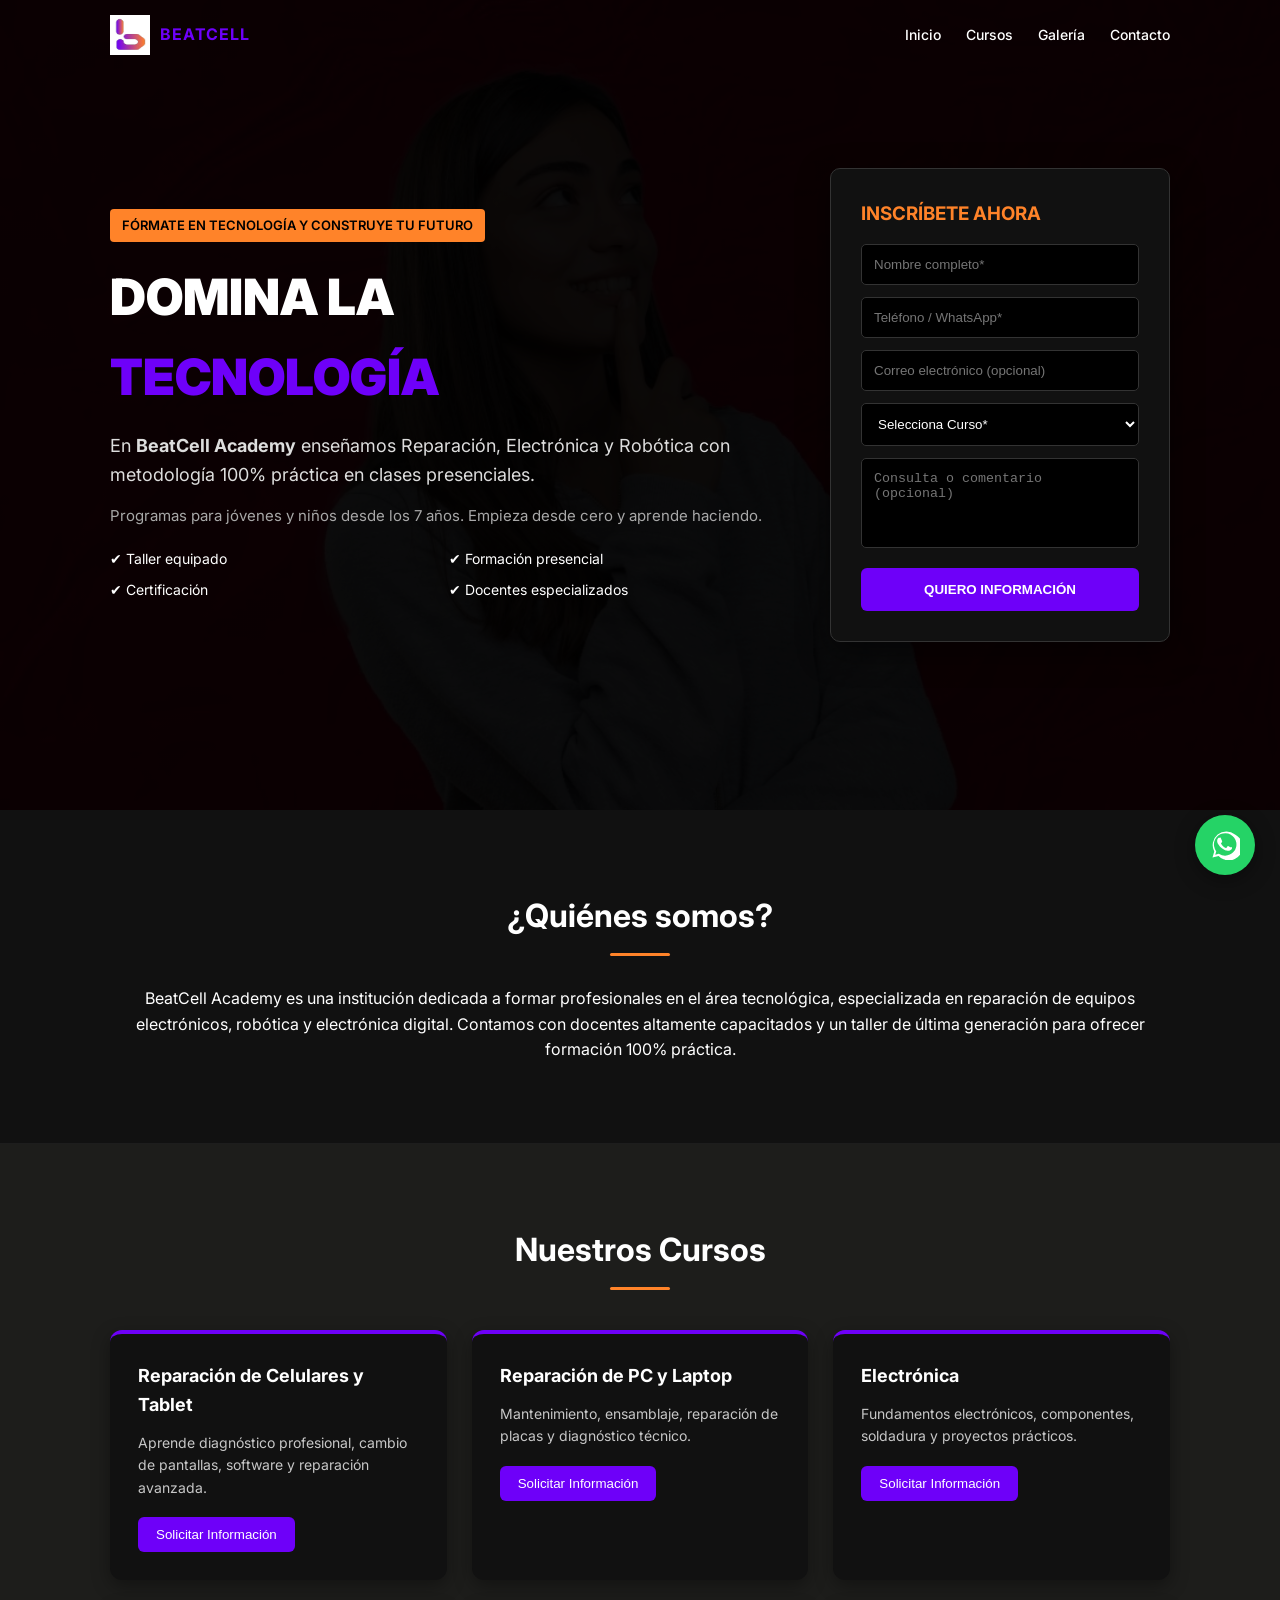
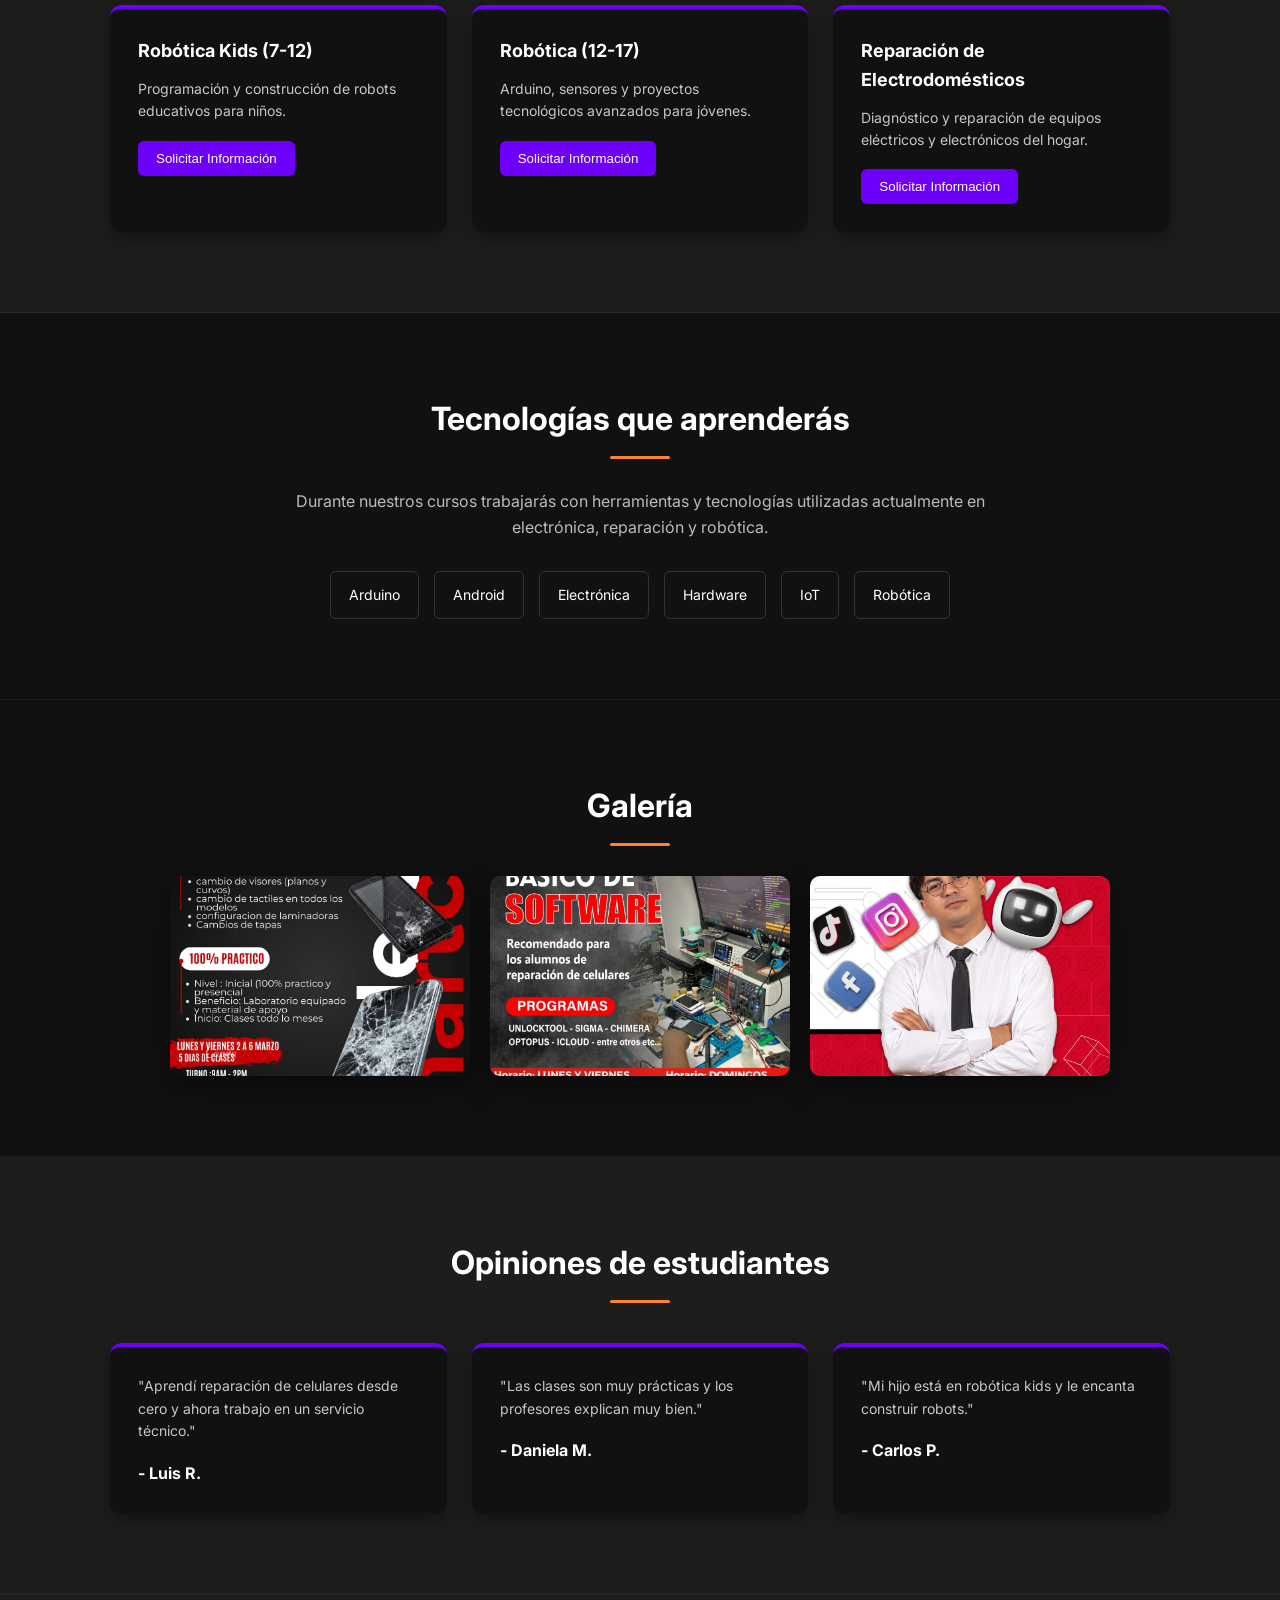
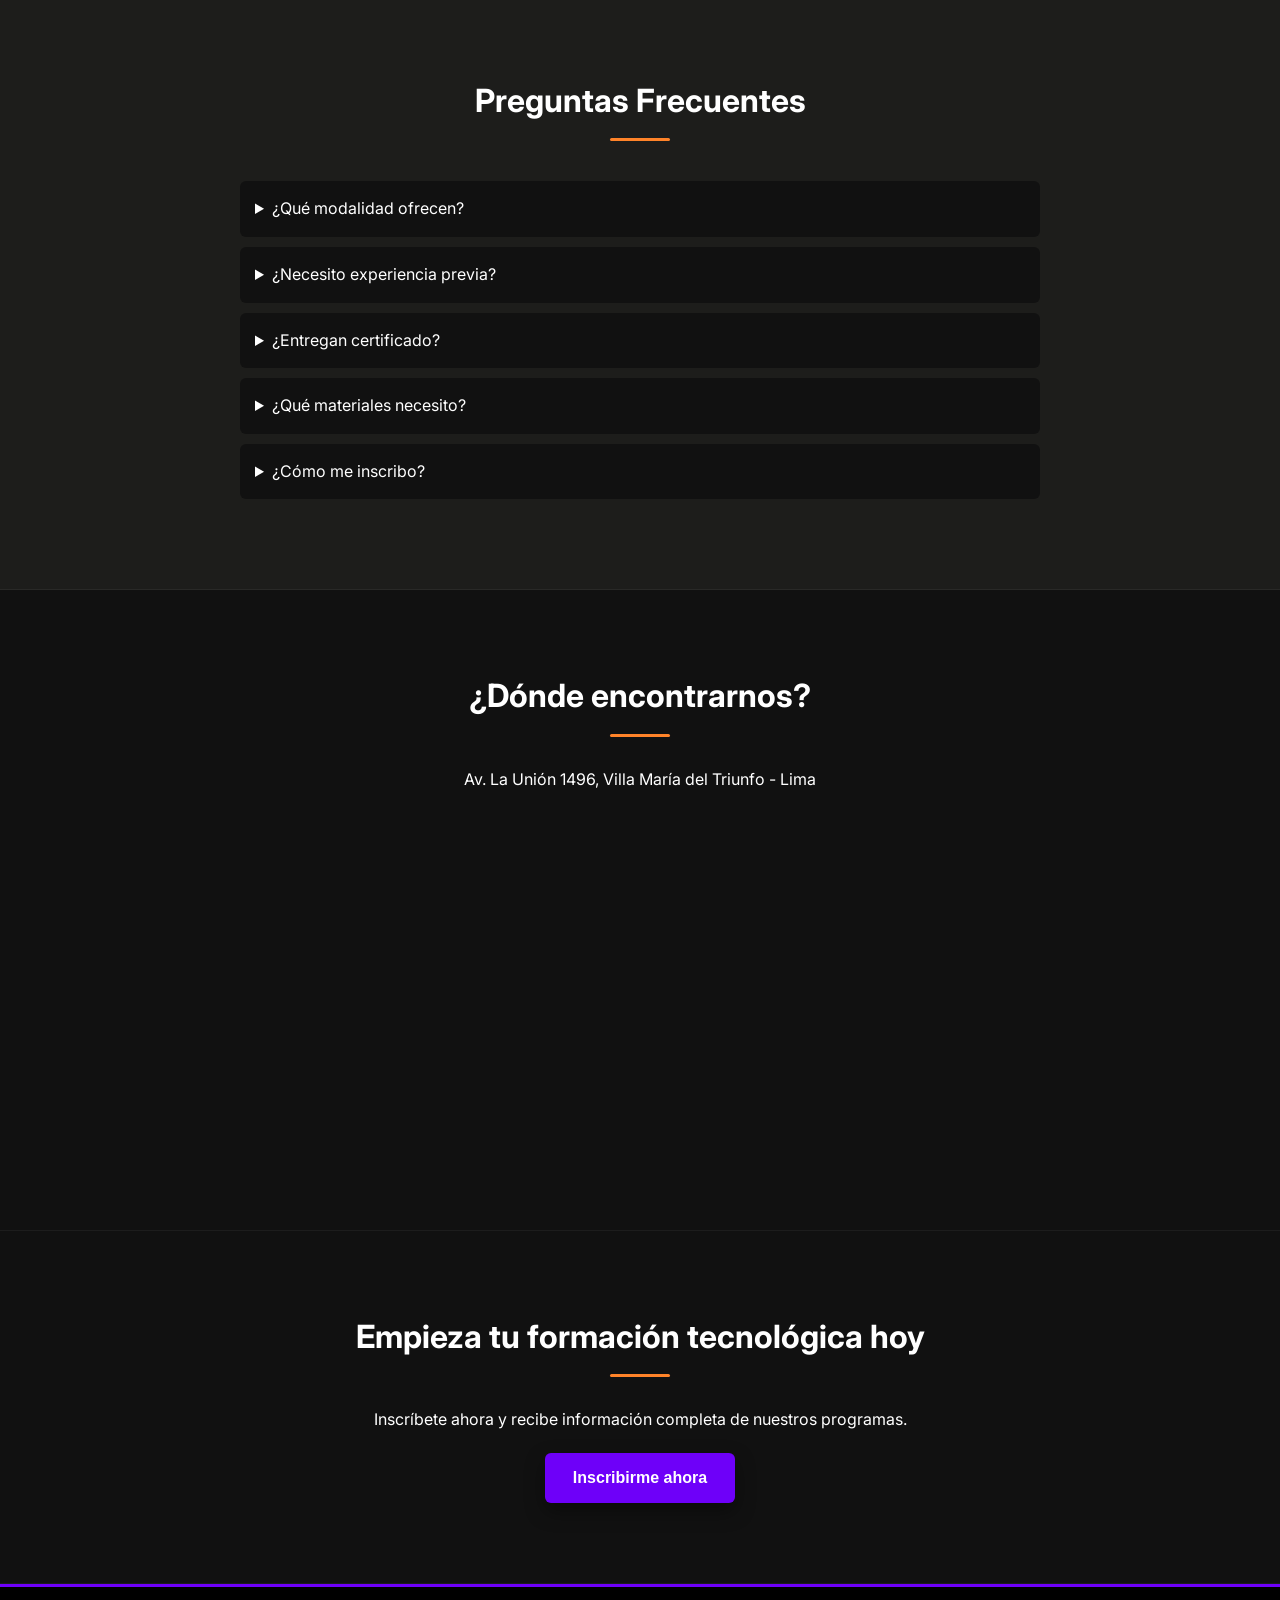
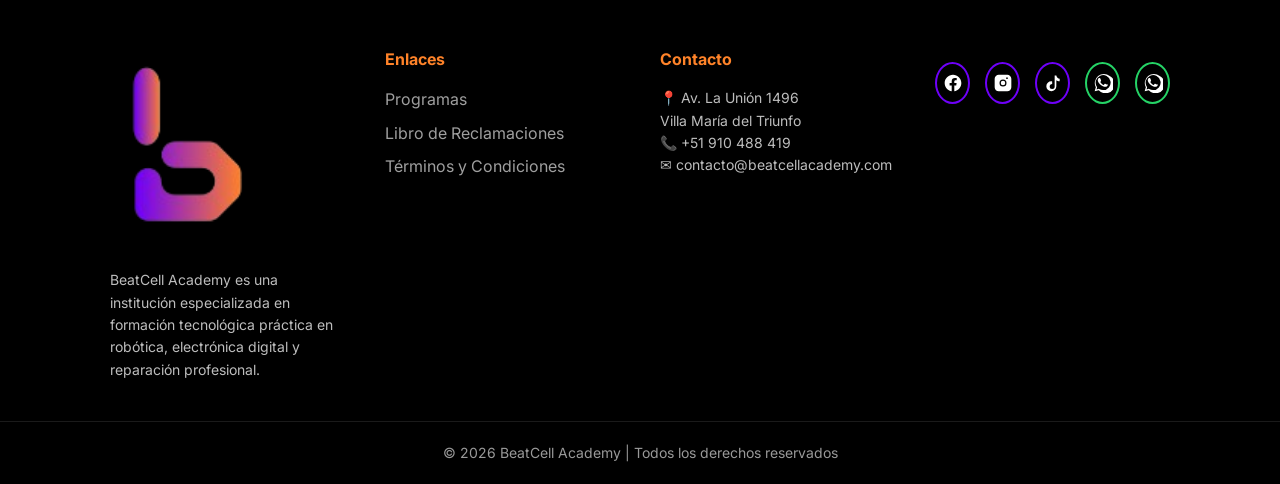
<file: index.html>
<!DOCTYPE html>
<html lang="es">

<head>
    <meta charset="UTF-8">
    <meta name="viewport" content="width=device-width, initial-scale=1.0">
    <title>BeatCell | Formación Tecnológica</title>
    <meta name="description"
        content="BeatCell Academy - Formación tecnológica presencial en robótica, electrónica y reparación profesional en Villa María del Triunfo.">
    <link rel="stylesheet" href="css/styles.css">
    <link href="https://fonts.googleapis.com/css2?family=Inter:wght@300;400;500;700;900&display=swap" rel="stylesheet">
    <link rel="icon" type="image/png" href="img/logo.png">
    <link rel="stylesheet" href="https://unpkg.com/aos@2.3.1/dist/aos.css">
</head>

<body>

    <header class="topbar" id="navbar">
        <div class="container topbar-content">

            <a href="#hero-inicio" class="logo">
                <img src="img/logo-white.png" alt="Beatcell">
                <span>BEATCELL</span>
            </a>

            <nav class="menu">
                <a href="#hero-inicio">Inicio</a>
                <a href="#programas">Cursos</a>
                <a href="#galeria">Galería</a>
                <a href="#contacto">Contacto</a>
            </nav>
        </div>
    </header>
    <main>
        <section class="hero" id="hero-inicio">
            <div class="container hero-content">

                <div class="hero-left" data-aos="fade-right">

                    <span class="badge">FÓRMATE EN TECNOLOGÍA Y CONSTRUYE TU FUTURO</span>

                    <h1 class="hero-title">
                        DOMINA LA <br>
                        <span>TECNOLOGÍA</span>
                    </h1>
                    <p class="subtitulo">
                        En <strong>BeatCell Academy</strong> enseñamos Reparación, Electrónica y Robótica con
                        metodología
                        100% práctica en clases presenciales.
                    </p>

                    <p class="extra">
                        Programas para jóvenes y niños desde los 7 años.
                        Empieza desde cero y aprende haciendo.
                    </p>

                    <ul class="beneficios">
                        <li data-aos="fade-up" data-aos-delay="100">✔ Taller equipado</li>
                        <li data-aos="fade-up" data-aos-delay="200">✔ Formación presencial</li>
                        <li data-aos="fade-up" data-aos-delay="300">✔ Certificación</li>
                        <li data-aos="fade-up" data-aos-delay="400">✔ Docentes especializados</li>
                    </ul>
                </div>

                <div class="hero-right" data-aos="fade-left" data-aos-delay="200">
                    <form id="formulario" class="formulario">
                        <h3>INSCRÍBETE AHORA</h3>

                        <input type="text" id="nombre" placeholder="Nombre completo*" required>

                        <input type="tel" id="telefono" placeholder="Teléfono / WhatsApp*" required pattern="[0-9]{9}"
                            maxlength="9" inputmode="numeric" oninput="this.value=this.value.replace(/[^0-9]/g,'')">

                        <input type="email" id="email" placeholder="Correo electrónico (opcional)">

                        <select id="programa" required>
                            <option value="">Selecciona Curso*</option>
                            <option>Reparación de Celulares y Tablet</option>
                            <option>Reparación de PC y Laptop</option>
                            <option>Electrónica</option>
                            <option>Robótica Kids (7-12)</option>
                            <option>Robótica (12-17)</option>
                            <option>Reparación de Electrodomésticos</option>
                        </select>

                        <textarea id="mensaje" placeholder="Consulta o comentario (opcional)"></textarea>

                        <button type="submit">QUIERO INFORMACIÓN</button>
                    </form>
                </div>

            </div>
        </section>

        <section class="section dark">
            <div class="container center">
                <h2>¿Quiénes somos?</h2>
                <p>
                    BeatCell Academy es una institución dedicada a formar profesionales en el área tecnológica,
                    especializada en reparación de equipos electrónicos, robótica y electrónica digital.
                    Contamos con docentes altamente capacitados y un taller de última generación para ofrecer formación
                    100%
                    práctica.
                </p>
            </div>
        </section>

        <section class="section cursos" id="programas">
            <div class="container">
                <h2 class="center">Nuestros Cursos</h2>
                <div class="cards">

                    <div class="card" data-aos="zoom-in" data-aos-delay="100">
                        <h3>Reparación de Celulares y Tablet</h3>
                        <p>Aprende diagnóstico profesional, cambio de pantallas, software y reparación avanzada.</p>
                        <a href="cursos/celulares.html">
                            <button>Solicitar Información</button>
                        </a>
                    </div>

                    <div class="card" data-aos="zoom-in" data-aos-delay="200">
                        <h3>Reparación de PC y Laptop</h3>
                        <p>Mantenimiento, ensamblaje, reparación de placas y diagnóstico técnico.</p>
                        <a href="cursos/pc.html">
                            <button>Solicitar Información</button>
                        </a>
                    </div>

                    <div class="card" data-aos="zoom-in" data-aos-delay="300">
                        <h3>Electrónica</h3>
                        <p>Fundamentos electrónicos, componentes, soldadura y proyectos prácticos.</p>
                        <a href="cursos/electronica.html">
                            <button>Solicitar Información</button>
                        </a>
                    </div>
                    <div class="card" data-aos="zoom-in" data-aos-delay="400">
                        <h3>Robótica Kids (7-12)</h3>
                        <p>Programación y construcción de robots educativos para niños.</p>
                        <a href="cursos/robotica-kids.html">
                            <button>Solicitar Información</button>
                        </a>
                    </div>

                    <div class="card" data-aos="zoom-in" data-aos-delay="500">
                        <h3>Robótica (12-17)</h3>
                        <p>Arduino, sensores y proyectos tecnológicos avanzados para jóvenes.</p>
                        <a href="cursos/robotica.html">
                            <button>Solicitar Información</button>
                        </a>
                    </div>

                    <div class="card" data-aos="zoom-in" data-aos-delay="600">
                        <h3>Reparación de Electrodomésticos</h3>
                        <p>Diagnóstico y reparación de equipos eléctricos y electrónicos del hogar.</p>
                        <a href="cursos/electrodomesticos.html">
                            <button>Solicitar Información</button>
                        </a>
                    </div>

                </div>
            </div>
        </section>
        <section class="section dark">

            <div class="container center">

                <h2>Tecnologías que aprenderás</h2>

                <p style="max-width:700px;margin:auto;color:#bbb;">
                    Durante nuestros cursos trabajarás con herramientas y tecnologías
                    utilizadas actualmente en electrónica, reparación y robótica.
                </p>

                <div class="tech">

                    <span>Arduino</span>
                    <span>Android</span>
                    <span>Electrónica</span>
                    <span>Hardware</span>
                    <span>IoT</span>
                    <span>Robótica</span>

                </div>

            </div>
        </section>

        <section class="section dark" id="galeria">
            <div class="container center">
                <h2>Galería</h2>
                <div class="gallery">
                    <img src="img/img1.jpeg" alt="Imagen 1" data-aos="fade-up" data-aos-delay="100">
                    <img src="img/img2.jpeg" alt="Imagen 2" data-aos="fade-up" data-aos-delay="200">
                    <img src="img/img3.jpg" alt="Imagen 3" data-aos="fade-up" data-aos-delay="300">
                </div>
            </div>
        </section>
        <section class="section">
            <div class="container">

                <h2 class="center">Opiniones de estudiantes</h2>

                <div class="cards">

                    <div class="card" data-aos="fade-up" data-aos-delay="100">
                        <p>"Aprendí reparación de celulares desde cero y ahora trabajo en un servicio técnico."</p>
                        <h4>- Luis R.</h4>
                    </div>

                    <div class="card" data-aos="fade-up" data-aos-delay="200">
                        <p>"Las clases son muy prácticas y los profesores explican muy bien."</p>
                        <h4>- Daniela M.</h4>
                    </div>

                    <div class="card" data-aos="fade-up" data-aos-delay="300">
                        <p>"Mi hijo está en robótica kids y le encanta construir robots."</p>
                        <h4>- Carlos P.</h4>
                    </div>

                </div>

            </div>
        </section>
        <section class="section" id="faq">
            <div class="container">
                <h2 class="center">Preguntas Frecuentes</h2>
                <div class="faq">

                    <details data-aos="fade-up" data-aos-delay="100">
                        <summary>¿Qué modalidad ofrecen?</summary>
                        <p>Todos nuestros programas son 100% presenciales en Villa María del Triunfo.</p>
                    </details>

                    <details data-aos="fade-up" data-aos-delay="200">
                        <summary>¿Necesito experiencia previa?</summary>
                        <p>No es necesario. Nuestros programas básicos están diseñados para principiantes.</p>
                    </details>

                    <details data-aos="fade-up" data-aos-delay="300">
                        <summary>¿Entregan certificado?</summary>
                        <p>Sí. Al finalizar el programa se entrega certificado de participación.</p>
                    </details>

                    <details data-aos="fade-up" data-aos-delay="400">
                        <summary>¿Qué materiales necesito?</summary>
                        <p>La academia proporciona herramientas durante las clases.</p>
                    </details>

                    <details data-aos="fade-up" data-aos-delay="500">
                        <summary>¿Cómo me inscribo?</summary>
                        <p>Completa el formulario o escríbenos directamente a WhatsApp.</p>
                    </details>

                </div>
            </div>
        </section>

        <section class="section dark" id="contacto">
            <div class="container center">
                <h2>¿Dónde encontrarnos?</h2>
                <p>Av. La Unión 1496, Villa María del Triunfo - Lima</p>

                <iframe
                    src="https://www.google.com/maps?q=Av.+La+Unión+1496,+Villa+María+del+Triunfo,+Perú&output=embed"
                    width="100%" height="350" style="border:0;" loading="lazy">
                </iframe>

            </div>
        </section>
        <div id="lightbox" class="lightbox">

            <span class="close">&times;</span>

            <img class="lightbox-content" id="lightbox-img">

        </div>
        <section class="section dark">
            <div class="container center">

                <h2>Empieza tu formación tecnológica hoy</h2>

                <p>Inscríbete ahora y recibe información completa de nuestros programas.</p>

                <a href="#inicio" data-aos="fade-up" data-aos-delay="200">
                    <button class="cta">Inscribirme ahora</button>
                </a>

            </div>
        </section>
    </main>
    <footer class="footer">
        <div class="container footer-content">

            <div class="footer-col">
                <img src="img/logo-black.png" alt="BeatCell Academy" class="footer-logo">
                <p>
                    BeatCell Academy es una institución especializada en formación tecnológica práctica en robótica,
                    electrónica digital y reparación profesional.
                </p>
            </div>

            <div class="footer-col">
                <h4>Enlaces</h4>
                <ul>
                    <li><a href="index.html#programas">Programas</a></li>
                    <li><a href="libro-reclamaciones.html">Libro de Reclamaciones</a></li>
                    <li><a href="terminos.html">Términos y Condiciones</a></li>
                </ul>
            </div>

            <div class="footer-col">
                <h4>Contacto</h4>
                <p>📍 Av. La Unión 1496<br>Villa María del Triunfo</p>
                <p>📞 +51 910 488 419</p>
                <p>✉ contacto@beatcellacademy.com</p>
            </div>
            <div class="social">

                <a href="https://www.facebook.com/profile.php?id=61574682905135" target="_blank" class="social-icon">
                    <svg viewBox="0 0 24 24">
                        <path
                            d="M22 12.07C22 6.5 17.52 2 12 2S2 6.5 2 12.07c0 4.99 3.66 9.13 8.44 9.93v-7.02H7.9v-2.91h2.54V9.8c0-2.5 1.49-3.88 3.77-3.88 1.09 0 2.24.2 2.24.2v2.46h-1.26c-1.24 0-1.63.77-1.63 1.56v1.87h2.77l-.44 2.91h-2.33V22c4.78-.8 8.44-4.94 8.44-9.93z" />
                    </svg>
                </a>

                <a href="https://www.instagram.com/academiasmartcell" target="_blank" class="social-icon">
                    <svg viewBox="0 0 24 24">
                        <path
                            d="M7 2C4.24 2 2 4.24 2 7v10c0 2.76 2.24 5 5 5h10c2.76 0 5-2.24 5-5V7c0-2.76-2.24-5-5-5H7zm5 5.8A4.2 4.2 0 1 1 7.8 12 4.2 4.2 0 0 1 12 7.8zm0 6.9A2.7 2.7 0 1 0 9.3 12 2.7 2.7 0 0 0 12 14.7zM17.8 6.2a1 1 0 1 1-1-1 1 1 0 0 1 1 1z" />
                    </svg>
                </a>

                <a href="https://tiktok.com/@academia.smartcell" target="_blank" class="social-icon">
                    <svg viewBox="0 0 24 24">
                        <path
                            d="M16 3c.4 2.2 2 3.8 4 4v3c-1.5 0-3-.5-4-1.3V16a6 6 0 1 1-6-6c.4 0 .7 0 1 .1v3a3 3 0 1 0 3 3V3h2z" />
                    </svg>
                </a>

                <a href="https://wa.me/51950262596" target="_blank" class="social-icon whatsapp">
                    <svg viewBox="0 0 24 24">
                        <path
                            d="M20 3.5A11 11 0 0 0 3.4 17.2L2 22l4.9-1.3A11 11 0 1 0 20 3.5zm-8 17a9 9 0 0 1-4.6-1.3l-.3-.2-2.9.8.8-2.8-.2-.3A9 9 0 1 1 12 20.5zm4.9-6.6c-.3-.1-1.8-.9-2.1-1-.3-.1-.5-.1-.7.1-.2.3-.8 1-.9 1.2-.2.2-.3.2-.6.1a7.3 7.3 0 0 1-2.2-1.4 8.1 8.1 0 0 1-1.5-1.9c-.2-.3 0-.4.1-.6l.4-.5c.1-.2.2-.3.3-.5.1-.2 0-.4 0-.5 0-.1-.7-1.7-1-2.3-.2-.6-.5-.5-.7-.5h-.6c-.2 0-.5.1-.7.3-.2.2-1 1-1 2.4 0 1.4 1 2.7 1.2 2.9.2.2 2 3 4.9 4.2.7.3 1.2.4 1.6.5.7.2 1.4.2 1.9.1.6-.1 1.8-.7 2.1-1.3.3-.6.3-1.2.2-1.3-.1-.1-.3-.2-.6-.3z" />
                    </svg>
                </a>

                <a href="https://wa.me/51910488419" target="_blank" class="social-icon whatsapp">
                    <svg viewBox="0 0 24 24">
                        <path
                            d="M20 3.5A11 11 0 0 0 3.4 17.2L2 22l4.9-1.3A11 11 0 1 0 20 3.5zm-8 17a9 9 0 0 1-4.6-1.3l-.3-.2-2.9.8.8-2.8-.2-.3A9 9 0 1 1 12 20.5zm4.9-6.6c-.3-.1-1.8-.9-2.1-1-.3-.1-.5-.1-.7.1-.2.3-.8 1-.9 1.2-.2.2-.3.2-.6.1a7.3 7.3 0 0 1-2.2-1.4 8.1 8.1 0 0 1-1.5-1.9c-.2-.3 0-.4.1-.6l.4-.5c.1-.2.2-.3.3-.5.1-.2 0-.4 0-.5 0-.1-.7-1.7-1-2.3-.2-.6-.5-.5-.7-.5h-.6c-.2 0-.5.1-.7.3-.2.2-1 1-1 2.4 0 1.4 1 2.7 1.2 2.9.2.2 2 3 4.9 4.2.7.3 1.2.4 1.6.5.7.2 1.4.2 1.9.1.6-.1 1.8-.7 2.1-1.3.3-.6.3-1.2.2-1.3-.1-.1-.3-.2-.6-.3z" />
                    </svg>
                </a>

            </div>
        </div>
        <div class="footer-bottom">
            © <span id="year"></span> BeatCell Academy | Todos los derechos reservados
        </div>
    </footer>

    <script>
        document.getElementById("formulario").addEventListener("submit", function (e) {
            e.preventDefault();

            let nombre = document.getElementById("nombre").value.trim();
            let telefono = document.getElementById("telefono").value.trim();
            let email = document.getElementById("email").value.trim();
            let programa = document.getElementById("programa").value;
            let mensajeExtra = document.getElementById("mensaje").value.trim();

            if (telefono.length !== 9) {
                alert("El número debe tener exactamente 9 dígitos.");
                return;
            }

            let mensaje = `Hola BeatCell Academy,

Nombre: ${nombre}
Teléfono: ${telefono}
Curso de interés: ${programa}`;

            if (email !== "") {
                mensaje += `

Email: ${email}`;
            }

            if (mensajeExtra !== "") {
                mensaje += `

Consulta: ${mensajeExtra}`;
            }

            window.open(`https://wa.me/51910488419?text=${encodeURIComponent(mensaje)}`, "_blank");
        });

        function inscribirse(curso) {
            let mensaje = `Hola BeatCell Academy,

Estoy interesado en el curso de: ${curso}`;

            window.open(`https://wa.me/51910488419?text=${encodeURIComponent(mensaje)}`, "_blank");
        }

        document.getElementById("year").textContent = new Date().getFullYear();
    </script>
    <script>

        window.addEventListener("scroll", function () {

            let navbar = document.getElementById("navbar");

            if (window.scrollY > 50) {
                navbar.classList.add("scrolled");
            } else {
                navbar.classList.remove("scrolled");
            }

        });

    </script>
    <a href="https://wa.me/51910488419" class="whatsapp-float" target="_blank">

        <svg viewBox="0 0 24 24">
            <path
                d="M20 3.5A11 11 0 0 0 3.4 17.2L2 22l4.9-1.3A11 11 0 1 0 20 3.5zm-8 17a9 9 0 0 1-4.6-1.3l-.3-.2-2.9.8.8-2.8-.2-.3A9 9 0 1 1 12 20.5zm4.9-6.6c-.3-.1-1.8-.9-2.1-1-.3-.1-.5-.1-.7.1-.2.3-.8 1-.9 1.2-.2.2-.3.2-.6.1a7.3 7.3 0 0 1-2.2-1.4 8.1 8.1 0 0 1-1.5-1.9c-.2-.3 0-.4.1-.6l.4-.5c.1-.2.2-.3.3-.5.1-.2 0-.4 0-.5 0-.1-.7-1.7-1-2.3-.2-.6-.5-.5-.7-.5h-.6c-.2 0-.5.1-.7.3-.2.2-1 1-1 2.4 0 1.4 1 2.7 1.2 2.9.2.2 2 3 4.9 4.2.7.3 1.2.4 1.6.5.7.2 1.4.2 1.9.1.6-.1 1.8-.7 2.1-1.3.3-.6.3-1.2.2-1.3-.1-.1-.3-.2-.6-.3z" />
        </svg>

    </a>
    <script src="https://unpkg.com/aos@2.3.4/dist/aos.js"></script>
    <script>
        AOS.init({
            duration: 1000,
            easing: 'ease-in-out',
            once: true
        });
    </script>
    <script>

        const galleryImages = document.querySelectorAll(".gallery img");
        const lightbox = document.getElementById("lightbox");
        const lightboxImg = document.getElementById("lightbox-img");
        const closeBtn = document.querySelector(".close");

        galleryImages.forEach(img => {
            img.addEventListener("click", () => {
                lightbox.style.display = "flex";
                lightboxImg.src = img.src;
            });
        });

        closeBtn.onclick = () => {
            lightbox.style.display = "none";
        }

        lightbox.onclick = (e) => {
            if (e.target !== lightboxImg) {
                lightbox.style.display = "none";
            }
        }

    </script>
</body>

</html>
</file>
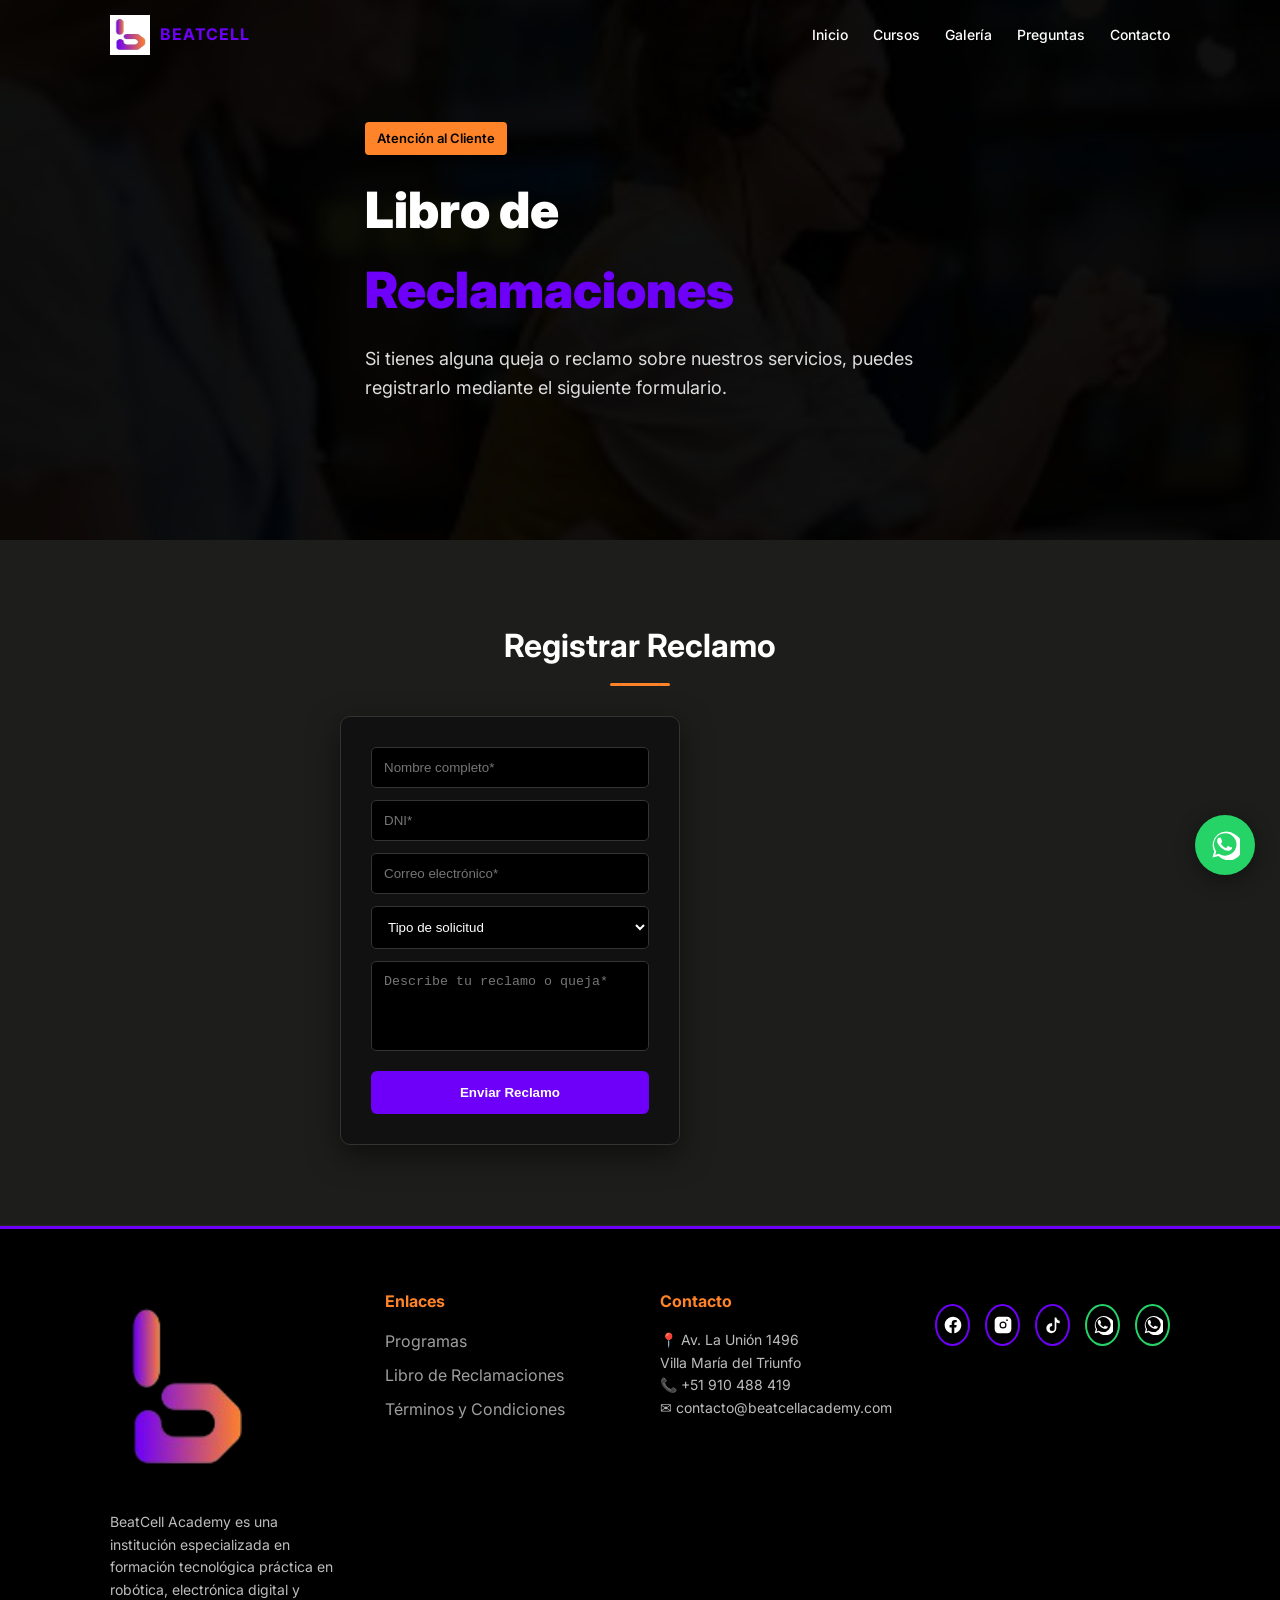
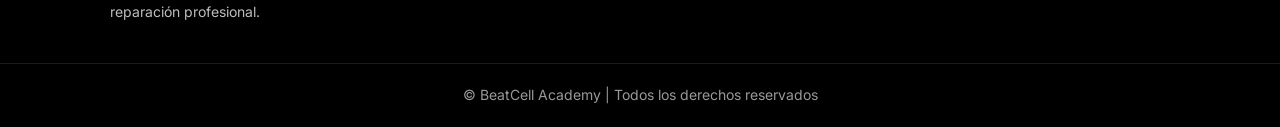
<file: libro-reclamaciones.html>
<!DOCTYPE html>
<html lang="es">

<head>
    <meta charset="UTF-8">
    <meta name="viewport" content="width=device-width, initial-scale=1.0">

    <title>Libro de Reclamaciones | BeatCell Academy</title>

    <link rel="stylesheet" href="css/styles.css">
    <link rel="icon" type="image/png" href="img/logo.png">
    <link rel="preconnect" href="https://fonts.googleapis.com">
    <link rel="preconnect" href="https://fonts.gstatic.com" crossorigin>
    <link href="https://fonts.googleapis.com/css2?family=Inter:wght@300;400;500;600;700;900&display=swap"
        rel="stylesheet">

    <!-- AOS CSS -->
    <link rel="stylesheet" href="https://unpkg.com/aos@2.3.4/dist/aos.css">
</head>

<body>

    <!-- NAVBAR -->
    <header class="topbar" data-aos="fade-down">
        <div class="container topbar-content">
            <a href="index.html" class="logo">
                <img src="img/logo-white.png" alt="Beatcell">
                <span>BEATCELL</span>
            </a>
            <nav class="menu">
                <a href="index.html">Inicio</a>
                <a href="index.html#cursos">Cursos</a>
                <a href="index.html#galeria">Galería</a>
                <a href="index.html#faq">Preguntas</a>
                <a href="index.html#contacto">Contacto</a>
            </nav>
        </div>
    </header>

    <!-- HERO -->
    <section class="hero" id="hero-libro-reclamaciones" style="min-height:60vh">
        <div class="container hero-content" data-aos="fade-up">
            <div class="hero-text">
                <span class="badge" data-aos="fade-right" data-aos-delay="100">Atención al Cliente</span>
                <h1 class="hero-title" data-aos="fade-left" data-aos-delay="200">
                    Libro de <span>Reclamaciones</span>
                </h1>
                <p class="subtitulo" data-aos="fade-up" data-aos-delay="300">
                    Si tienes alguna queja o reclamo sobre nuestros servicios,
                    puedes registrarlo mediante el siguiente formulario.
                </p>
            </div>
        </div>
    </section>

    <!-- FORMULARIO -->
    <section class="section">
        <div class="container">
            <h2 class="center" data-aos="fade-up">Registrar Reclamo</h2>
            <div style="max-width:600px;margin:auto" data-aos="zoom-in" data-aos-delay="200">
                <form class="formulario" id="formReclamo">

                    <input type="text" id="nombre" placeholder="Nombre completo*" required>

                    <input type="text" id="dni" placeholder="DNI*" pattern="[0-9]{8}" maxlength="8" required>

                    <input type="email" id="correo" placeholder="Correo electrónico*" required>

                    <select id="tipo" required>
                        <option value="">Tipo de solicitud</option>
                        <option>Reclamo</option>
                        <option>Queja</option>
                    </select>

                    <textarea id="mensaje" placeholder="Describe tu reclamo o queja*" required></textarea>

                    <button type="submit">
                        Enviar Reclamo
                    </button>

                </form>
            </div>
        </div>
    </section>

    <!-- FOOTER -->
    <footer class="footer">
        <div class="container footer-content">

            <div class="footer-col">
                <img src="img/logo-black.png" alt="BeatCell Academy" class="footer-logo">
                <p>
                    BeatCell Academy es una institución especializada en formación tecnológica práctica en robótica,
                    electrónica digital y reparación profesional.
                </p>
            </div>

            <div class="footer-col">
                <h4>Enlaces</h4>
                <ul>
                    <li><a href="index.html#programas">Programas</a></li>
                    <li><a href="libro-reclamaciones.html">Libro de Reclamaciones</a></li>
                    <li><a href="terminos.html">Términos y Condiciones</a></li>
                </ul>
            </div>

            <div class="footer-col">
                <h4>Contacto</h4>
                <p>📍 Av. La Unión 1496<br>Villa María del Triunfo</p>
                <p>📞 +51 910 488 419</p>
                <p>✉ contacto@beatcellacademy.com</p>
            </div>
            <div class="social">

                <a href="https://www.facebook.com/profile.php?id=61574682905135" target="_blank" class="social-icon">
                    <svg viewBox="0 0 24 24">
                        <path
                            d="M22 12.07C22 6.5 17.52 2 12 2S2 6.5 2 12.07c0 4.99 3.66 9.13 8.44 9.93v-7.02H7.9v-2.91h2.54V9.8c0-2.5 1.49-3.88 3.77-3.88 1.09 0 2.24.2 2.24.2v2.46h-1.26c-1.24 0-1.63.77-1.63 1.56v1.87h2.77l-.44 2.91h-2.33V22c4.78-.8 8.44-4.94 8.44-9.93z" />
                    </svg>
                </a>

                <a href="https://www.instagram.com/academiasmartcell" target="_blank" class="social-icon">
                    <svg viewBox="0 0 24 24">
                        <path
                            d="M7 2C4.24 2 2 4.24 2 7v10c0 2.76 2.24 5 5 5h10c2.76 0 5-2.24 5-5V7c0-2.76-2.24-5-5-5H7zm5 5.8A4.2 4.2 0 1 1 7.8 12 4.2 4.2 0 0 1 12 7.8zm0 6.9A2.7 2.7 0 1 0 9.3 12 2.7 2.7 0 0 0 12 14.7zM17.8 6.2a1 1 0 1 1-1-1 1 1 0 0 1 1 1z" />
                    </svg>
                </a>

                <a href="https://tiktok.com/@academia.smartcell" target="_blank" class="social-icon">
                    <svg viewBox="0 0 24 24">
                        <path
                            d="M16 3c.4 2.2 2 3.8 4 4v3c-1.5 0-3-.5-4-1.3V16a6 6 0 1 1-6-6c.4 0 .7 0 1 .1v3a3 3 0 1 0 3 3V3h2z" />
                    </svg>
                </a>

                <a href="https://wa.me/51950262596" target="_blank" class="social-icon whatsapp">
                    <svg viewBox="0 0 24 24">
                        <path
                            d="M20 3.5A11 11 0 0 0 3.4 17.2L2 22l4.9-1.3A11 11 0 1 0 20 3.5zm-8 17a9 9 0 0 1-4.6-1.3l-.3-.2-2.9.8.8-2.8-.2-.3A9 9 0 1 1 12 20.5zm4.9-6.6c-.3-.1-1.8-.9-2.1-1-.3-.1-.5-.1-.7.1-.2.3-.8 1-.9 1.2-.2.2-.3.2-.6.1a7.3 7.3 0 0 1-2.2-1.4 8.1 8.1 0 0 1-1.5-1.9c-.2-.3 0-.4.1-.6l.4-.5c.1-.2.2-.3.3-.5.1-.2 0-.4 0-.5 0-.1-.7-1.7-1-2.3-.2-.6-.5-.5-.7-.5h-.6c-.2 0-.5.1-.7.3-.2.2-1 1-1 2.4 0 1.4 1 2.7 1.2 2.9.2.2 2 3 4.9 4.2.7.3 1.2.4 1.6.5.7.2 1.4.2 1.9.1.6-.1 1.8-.7 2.1-1.3.3-.6.3-1.2.2-1.3-.1-.1-.3-.2-.6-.3z" />
                    </svg>
                </a>

                <a href="https://wa.me/51910488419" target="_blank" class="social-icon whatsapp">
                    <svg viewBox="0 0 24 24">
                        <path
                            d="M20 3.5A11 11 0 0 0 3.4 17.2L2 22l4.9-1.3A11 11 0 1 0 20 3.5zm-8 17a9 9 0 0 1-4.6-1.3l-.3-.2-2.9.8.8-2.8-.2-.3A9 9 0 1 1 12 20.5zm4.9-6.6c-.3-.1-1.8-.9-2.1-1-.3-.1-.5-.1-.7.1-.2.3-.8 1-.9 1.2-.2.2-.3.2-.6.1a7.3 7.3 0 0 1-2.2-1.4 8.1 8.1 0 0 1-1.5-1.9c-.2-.3 0-.4.1-.6l.4-.5c.1-.2.2-.3.3-.5.1-.2 0-.4 0-.5 0-.1-.7-1.7-1-2.3-.2-.6-.5-.5-.7-.5h-.6c-.2 0-.5.1-.7.3-.2.2-1 1-1 2.4 0 1.4 1 2.7 1.2 2.9.2.2 2 3 4.9 4.2.7.3 1.2.4 1.6.5.7.2 1.4.2 1.9.1.6-.1 1.8-.7 2.1-1.3.3-.6.3-1.2.2-1.3-.1-.1-.3-.2-.6-.3z" />
                    </svg>
                </a>

            </div>
        </div>
        <div class="footer-bottom">
            © <span id="year"></span> BeatCell Academy | Todos los derechos reservados
        </div>
    </footer>

    <a href="https://wa.me/51910488419" class="whatsapp-float" target="_blank">

        <svg viewBox="0 0 24 24">
            <path
                d="M20 3.5A11 11 0 0 0 3.4 17.2L2 22l4.9-1.3A11 11 0 1 0 20 3.5zm-8 17a9 9 0 0 1-4.6-1.3l-.3-.2-2.9.8.8-2.8-.2-.3A9 9 0 1 1 12 20.5zm4.9-6.6c-.3-.1-1.8-.9-2.1-1-.3-.1-.5-.1-.7.1-.2.3-.8 1-.9 1.2-.2.2-.3.2-.6.1a7.3 7.3 0 0 1-2.2-1.4 8.1 8.1 0 0 1-1.5-1.9c-.2-.3 0-.4.1-.6l.4-.5c.1-.2.2-.3.3-.5.1-.2 0-.4 0-.5 0-.1-.7-1.7-1-2.3-.2-.6-.5-.5-.7-.5h-.6c-.2 0-.5.1-.7.3-.2.2-1 1-1 2.4 0 1.4 1 2.7 1.2 2.9.2.2 2 3 4.9 4.2.7.3 1.2.4 1.6.5.7.2 1.4.2 1.9.1.6-.1 1.8-.7 2.1-1.3.3-.6.3-1.2.2-1.3-.1-.1-.3-.2-.6-.3z" />
        </svg>

    </a>
    <!-- AOS JS -->
    <script src="https://unpkg.com/aos@2.3.4/dist/aos.js"></script>
    <script>
        AOS.init({
            duration: 1000,
            easing: 'ease-in-out',
            once: true
        });
    </script>
<script>

document.getElementById("formReclamo").addEventListener("submit", function(e){

e.preventDefault();

let nombre = document.getElementById("nombre").value;
let dni = document.getElementById("dni").value;
let correo = document.getElementById("correo").value;
let tipo = document.getElementById("tipo").value;
let mensaje = document.getElementById("mensaje").value;

let asunto = "Libro de Reclamaciones - BeatCell Academy";

let texto = `
Nuevo registro en el Libro de Reclamaciones

Nombre: ${nombre}
DNI: ${dni}
Correo: ${correo}

Tipo: ${tipo}

Detalle del reclamo:
${mensaje}
`;

let mail = "mailto:reclamos@beatcellacademy.com"
+ "?subject=" + encodeURIComponent(asunto)
+ "&body=" + encodeURIComponent(texto);

window.location.href = mail;

});

</script>

</html>
</file>
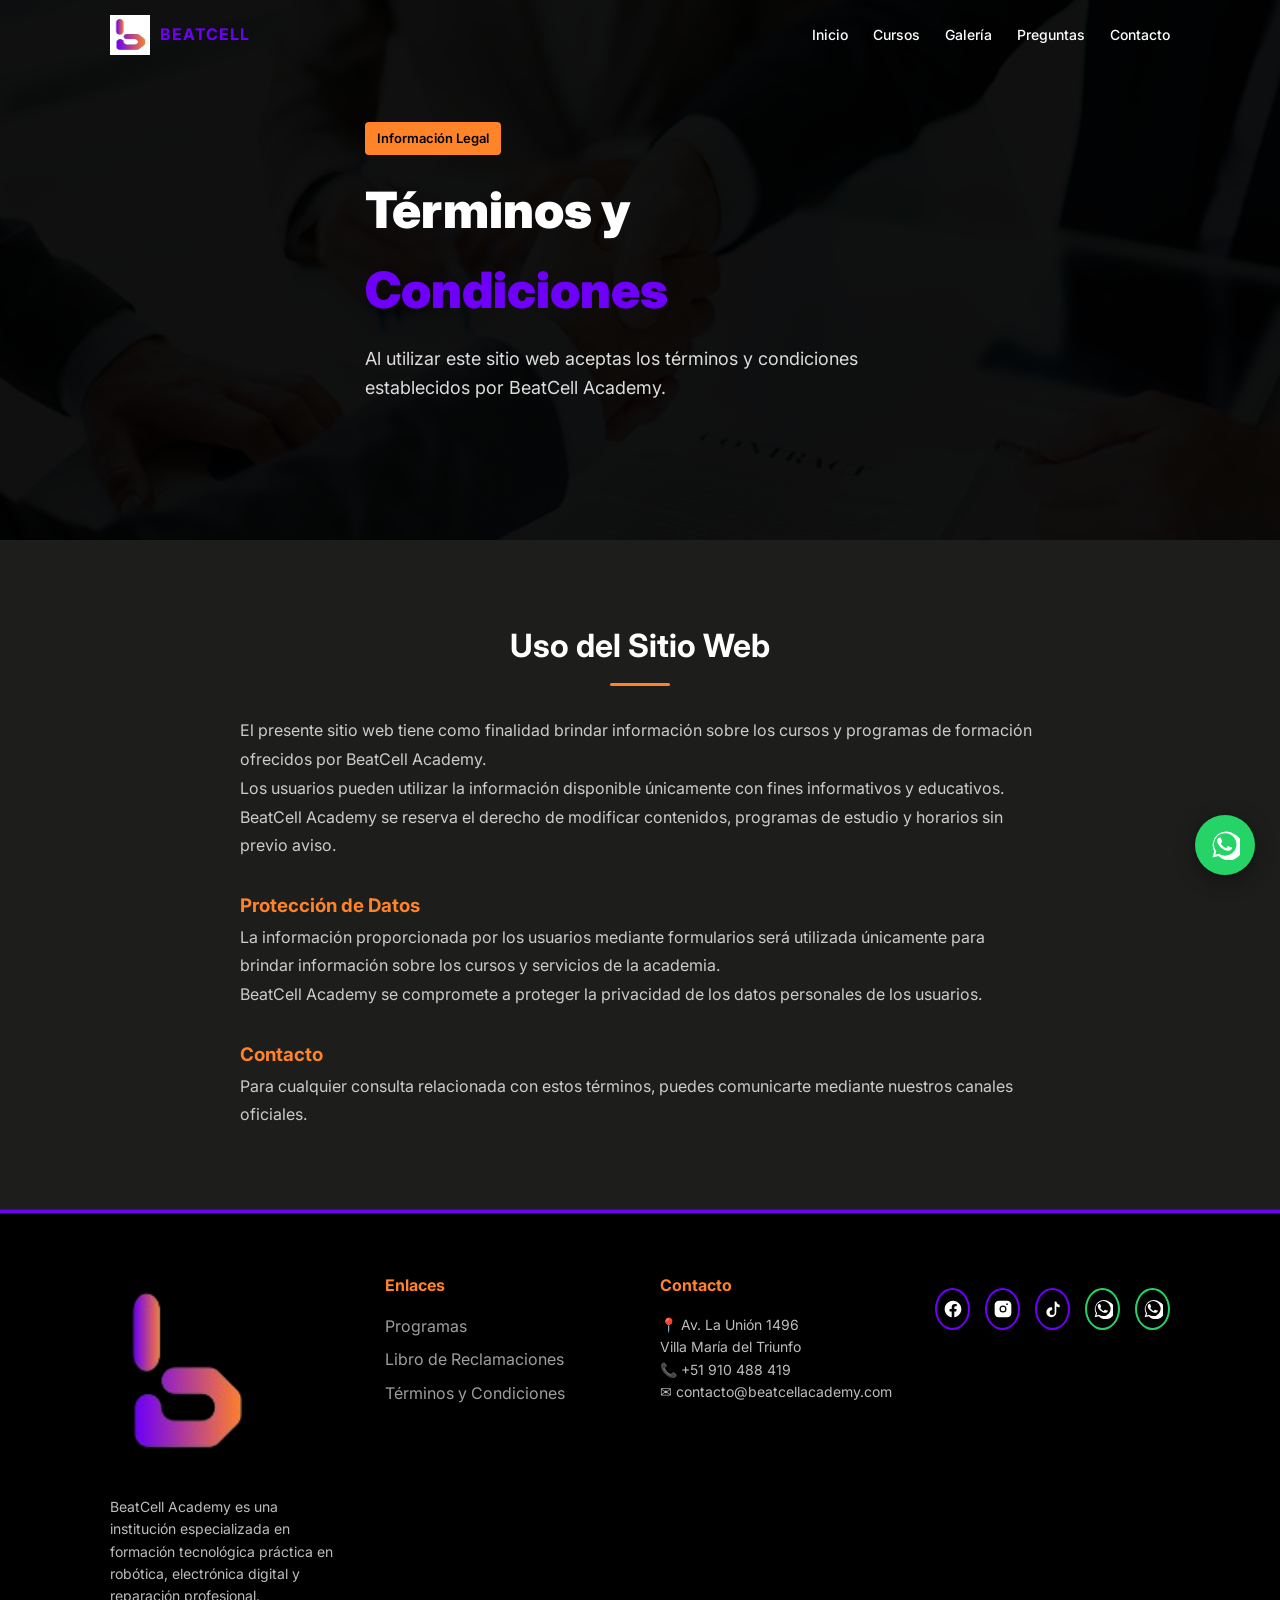
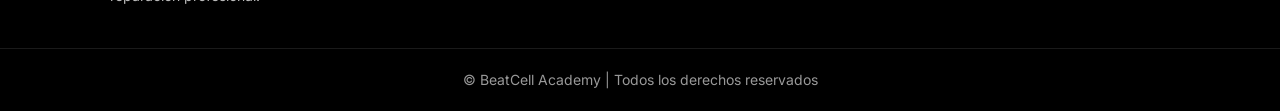
<file: terminos.html>
<!DOCTYPE html>
<html lang="es">

<head>
    <meta charset="UTF-8">
    <meta name="viewport" content="width=device-width, initial-scale=1.0">

    <title>Términos y Condiciones | BeatCell Academy</title>

    <link rel="stylesheet" href="css/styles.css">
    <link rel="icon" type="image/png" href="img/logo.png">
    <link rel="preconnect" href="https://fonts.googleapis.com">
    <link rel="preconnect" href="https://fonts.gstatic.com" crossorigin>
    <link href="https://fonts.googleapis.com/css2?family=Inter:wght@300;400;500;600;700;900&display=swap"
        rel="stylesheet">

    <!-- AOS CSS -->
    <link rel="stylesheet" href="https://unpkg.com/aos@2.3.4/dist/aos.css">
</head>

<body>

    <!-- NAVBAR -->
    <header class="topbar" data-aos="fade-down">
        <div class="container topbar-content">
            <a href="index.html" class="logo">
                <img src="img/logo-white.png" alt="Beatcell">
                <span>BEATCELL</span>
            </a>
            <nav class="menu">
                <a href="index.html">Inicio</a>
                <a href="index.html#cursos">Cursos</a>
                <a href="index.html#galeria">Galería</a>
                <a href="index.html#faq">Preguntas</a>
                <a href="index.html#contacto">Contacto</a>
            </nav>
        </div>
    </header>

    <!-- HERO -->
    <section class="hero" style="min-height:60vh" id="hero-terminos">
        <div class="container hero-content" data-aos="fade-up">
            <div class="hero-text">
                <span class="badge" data-aos="fade-right" data-aos-delay="100">Información Legal</span>
                <h1 class="hero-title" data-aos="fade-left" data-aos-delay="200">
                    Términos y <span>Condiciones</span>
                </h1>
                <p class="subtitulo" data-aos="fade-up" data-aos-delay="300">
                    Al utilizar este sitio web aceptas los términos y condiciones
                    establecidos por BeatCell Academy.
                </p>
            </div>
        </div>
    </section>

    <!-- CONTENIDO -->
    <section class="section">
        <div class="container">
            <h2 class="center" data-aos="fade-up">Uso del Sitio Web</h2>
            <div style="max-width:800px;margin:auto;color:#ccc;line-height:1.8">
                <p data-aos="fade-up" data-aos-delay="100">
                    El presente sitio web tiene como finalidad brindar información
                    sobre los cursos y programas de formación ofrecidos por BeatCell Academy.
                </p>
                <p data-aos="fade-up" data-aos-delay="200">
                    Los usuarios pueden utilizar la información disponible únicamente
                    con fines informativos y educativos.
                </p>
                <p data-aos="fade-up" data-aos-delay="300">
                    BeatCell Academy se reserva el derecho de modificar contenidos,
                    programas de estudio y horarios sin previo aviso.
                </p>

                <br>

                <h3 style="color:var(--naranja)" data-aos="fade-right" data-aos-delay="400">Protección de Datos</h3>
                <p data-aos="fade-up" data-aos-delay="500">
                    La información proporcionada por los usuarios mediante formularios
                    será utilizada únicamente para brindar información sobre los cursos
                    y servicios de la academia.
                </p>
                <p data-aos="fade-up" data-aos-delay="600">
                    BeatCell Academy se compromete a proteger la privacidad
                    de los datos personales de los usuarios.
                </p>

                <br>

                <h3 style="color:var(--naranja)" data-aos="fade-right" data-aos-delay="700">Contacto</h3>
                <p data-aos="fade-up" data-aos-delay="800">
                    Para cualquier consulta relacionada con estos términos,
                    puedes comunicarte mediante nuestros canales oficiales.
                </p>
            </div>
        </div>
    </section>

    <footer class="footer">
        <div class="container footer-content">

            <div class="footer-col">
                <img src="img/logo-black.png" alt="BeatCell Academy" class="footer-logo">
                <p>
                    BeatCell Academy es una institución especializada en formación tecnológica práctica en robótica,
                    electrónica digital y reparación profesional.
                </p>
            </div>

            <div class="footer-col">
                <h4>Enlaces</h4>
                <ul>
                    <li><a href="index.html#programas">Programas</a></li>
                    <li><a href="libro-reclamaciones.html">Libro de Reclamaciones</a></li>
                    <li><a href="terminos.html">Términos y Condiciones</a></li>
                </ul>
            </div>

            <div class="footer-col">
                <h4>Contacto</h4>
                <p>📍 Av. La Unión 1496<br>Villa María del Triunfo</p>
                <p>📞 +51 910 488 419</p>
                <p>✉ contacto@beatcellacademy.com</p>
            </div>
            <div class="social">

                <a href="https://www.facebook.com/profile.php?id=61574682905135" target="_blank" class="social-icon">
                    <svg viewBox="0 0 24 24">
                        <path
                            d="M22 12.07C22 6.5 17.52 2 12 2S2 6.5 2 12.07c0 4.99 3.66 9.13 8.44 9.93v-7.02H7.9v-2.91h2.54V9.8c0-2.5 1.49-3.88 3.77-3.88 1.09 0 2.24.2 2.24.2v2.46h-1.26c-1.24 0-1.63.77-1.63 1.56v1.87h2.77l-.44 2.91h-2.33V22c4.78-.8 8.44-4.94 8.44-9.93z" />
                    </svg>
                </a>

                <a href="https://www.instagram.com/academiasmartcell" target="_blank" class="social-icon">
                    <svg viewBox="0 0 24 24">
                        <path
                            d="M7 2C4.24 2 2 4.24 2 7v10c0 2.76 2.24 5 5 5h10c2.76 0 5-2.24 5-5V7c0-2.76-2.24-5-5-5H7zm5 5.8A4.2 4.2 0 1 1 7.8 12 4.2 4.2 0 0 1 12 7.8zm0 6.9A2.7 2.7 0 1 0 9.3 12 2.7 2.7 0 0 0 12 14.7zM17.8 6.2a1 1 0 1 1-1-1 1 1 0 0 1 1 1z" />
                    </svg>
                </a>

                <a href="https://tiktok.com/@academia.smartcell" target="_blank" class="social-icon">
                    <svg viewBox="0 0 24 24">
                        <path
                            d="M16 3c.4 2.2 2 3.8 4 4v3c-1.5 0-3-.5-4-1.3V16a6 6 0 1 1-6-6c.4 0 .7 0 1 .1v3a3 3 0 1 0 3 3V3h2z" />
                    </svg>
                </a>

                <a href="https://wa.me/51950262596" target="_blank" class="social-icon whatsapp">
                    <svg viewBox="0 0 24 24">
                        <path
                            d="M20 3.5A11 11 0 0 0 3.4 17.2L2 22l4.9-1.3A11 11 0 1 0 20 3.5zm-8 17a9 9 0 0 1-4.6-1.3l-.3-.2-2.9.8.8-2.8-.2-.3A9 9 0 1 1 12 20.5zm4.9-6.6c-.3-.1-1.8-.9-2.1-1-.3-.1-.5-.1-.7.1-.2.3-.8 1-.9 1.2-.2.2-.3.2-.6.1a7.3 7.3 0 0 1-2.2-1.4 8.1 8.1 0 0 1-1.5-1.9c-.2-.3 0-.4.1-.6l.4-.5c.1-.2.2-.3.3-.5.1-.2 0-.4 0-.5 0-.1-.7-1.7-1-2.3-.2-.6-.5-.5-.7-.5h-.6c-.2 0-.5.1-.7.3-.2.2-1 1-1 2.4 0 1.4 1 2.7 1.2 2.9.2.2 2 3 4.9 4.2.7.3 1.2.4 1.6.5.7.2 1.4.2 1.9.1.6-.1 1.8-.7 2.1-1.3.3-.6.3-1.2.2-1.3-.1-.1-.3-.2-.6-.3z" />
                    </svg>
                </a>

                <a href="https://wa.me/51910488419" target="_blank" class="social-icon whatsapp">
                    <svg viewBox="0 0 24 24">
                        <path
                            d="M20 3.5A11 11 0 0 0 3.4 17.2L2 22l4.9-1.3A11 11 0 1 0 20 3.5zm-8 17a9 9 0 0 1-4.6-1.3l-.3-.2-2.9.8.8-2.8-.2-.3A9 9 0 1 1 12 20.5zm4.9-6.6c-.3-.1-1.8-.9-2.1-1-.3-.1-.5-.1-.7.1-.2.3-.8 1-.9 1.2-.2.2-.3.2-.6.1a7.3 7.3 0 0 1-2.2-1.4 8.1 8.1 0 0 1-1.5-1.9c-.2-.3 0-.4.1-.6l.4-.5c.1-.2.2-.3.3-.5.1-.2 0-.4 0-.5 0-.1-.7-1.7-1-2.3-.2-.6-.5-.5-.7-.5h-.6c-.2 0-.5.1-.7.3-.2.2-1 1-1 2.4 0 1.4 1 2.7 1.2 2.9.2.2 2 3 4.9 4.2.7.3 1.2.4 1.6.5.7.2 1.4.2 1.9.1.6-.1 1.8-.7 2.1-1.3.3-.6.3-1.2.2-1.3-.1-.1-.3-.2-.6-.3z" />
                    </svg>
                </a>

            </div>
        </div>
        <div class="footer-bottom">
            © <span id="year"></span> BeatCell Academy | Todos los derechos reservados
        </div>
    </footer>

    <!-- AOS JS -->
    <script src="https://unpkg.com/aos@2.3.4/dist/aos.js"></script>
    <script>
        AOS.init({
            duration: 1000,
            easing: 'ease-in-out',
            once: true
        });
    </script>
    <a href="https://wa.me/51910488419" class="whatsapp-float" target="_blank">

        <svg viewBox="0 0 24 24">
            <path
                d="M20 3.5A11 11 0 0 0 3.4 17.2L2 22l4.9-1.3A11 11 0 1 0 20 3.5zm-8 17a9 9 0 0 1-4.6-1.3l-.3-.2-2.9.8.8-2.8-.2-.3A9 9 0 1 1 12 20.5zm4.9-6.6c-.3-.1-1.8-.9-2.1-1-.3-.1-.5-.1-.7.1-.2.3-.8 1-.9 1.2-.2.2-.3.2-.6.1a7.3 7.3 0 0 1-2.2-1.4 8.1 8.1 0 0 1-1.5-1.9c-.2-.3 0-.4.1-.6l.4-.5c.1-.2.2-.3.3-.5.1-.2 0-.4 0-.5 0-.1-.7-1.7-1-2.3-.2-.6-.5-.5-.7-.5h-.6c-.2 0-.5.1-.7.3-.2.2-1 1-1 2.4 0 1.4 1 2.7 1.2 2.9.2.2 2 3 4.9 4.2.7.3 1.2.4 1.6.5.7.2 1.4.2 1.9.1.6-.1 1.8-.7 2.1-1.3.3-.6.3-1.2.2-1.3-.1-.1-.3-.2-.6-.3z" />
        </svg>

    </a>
</body>

</html>
</file>
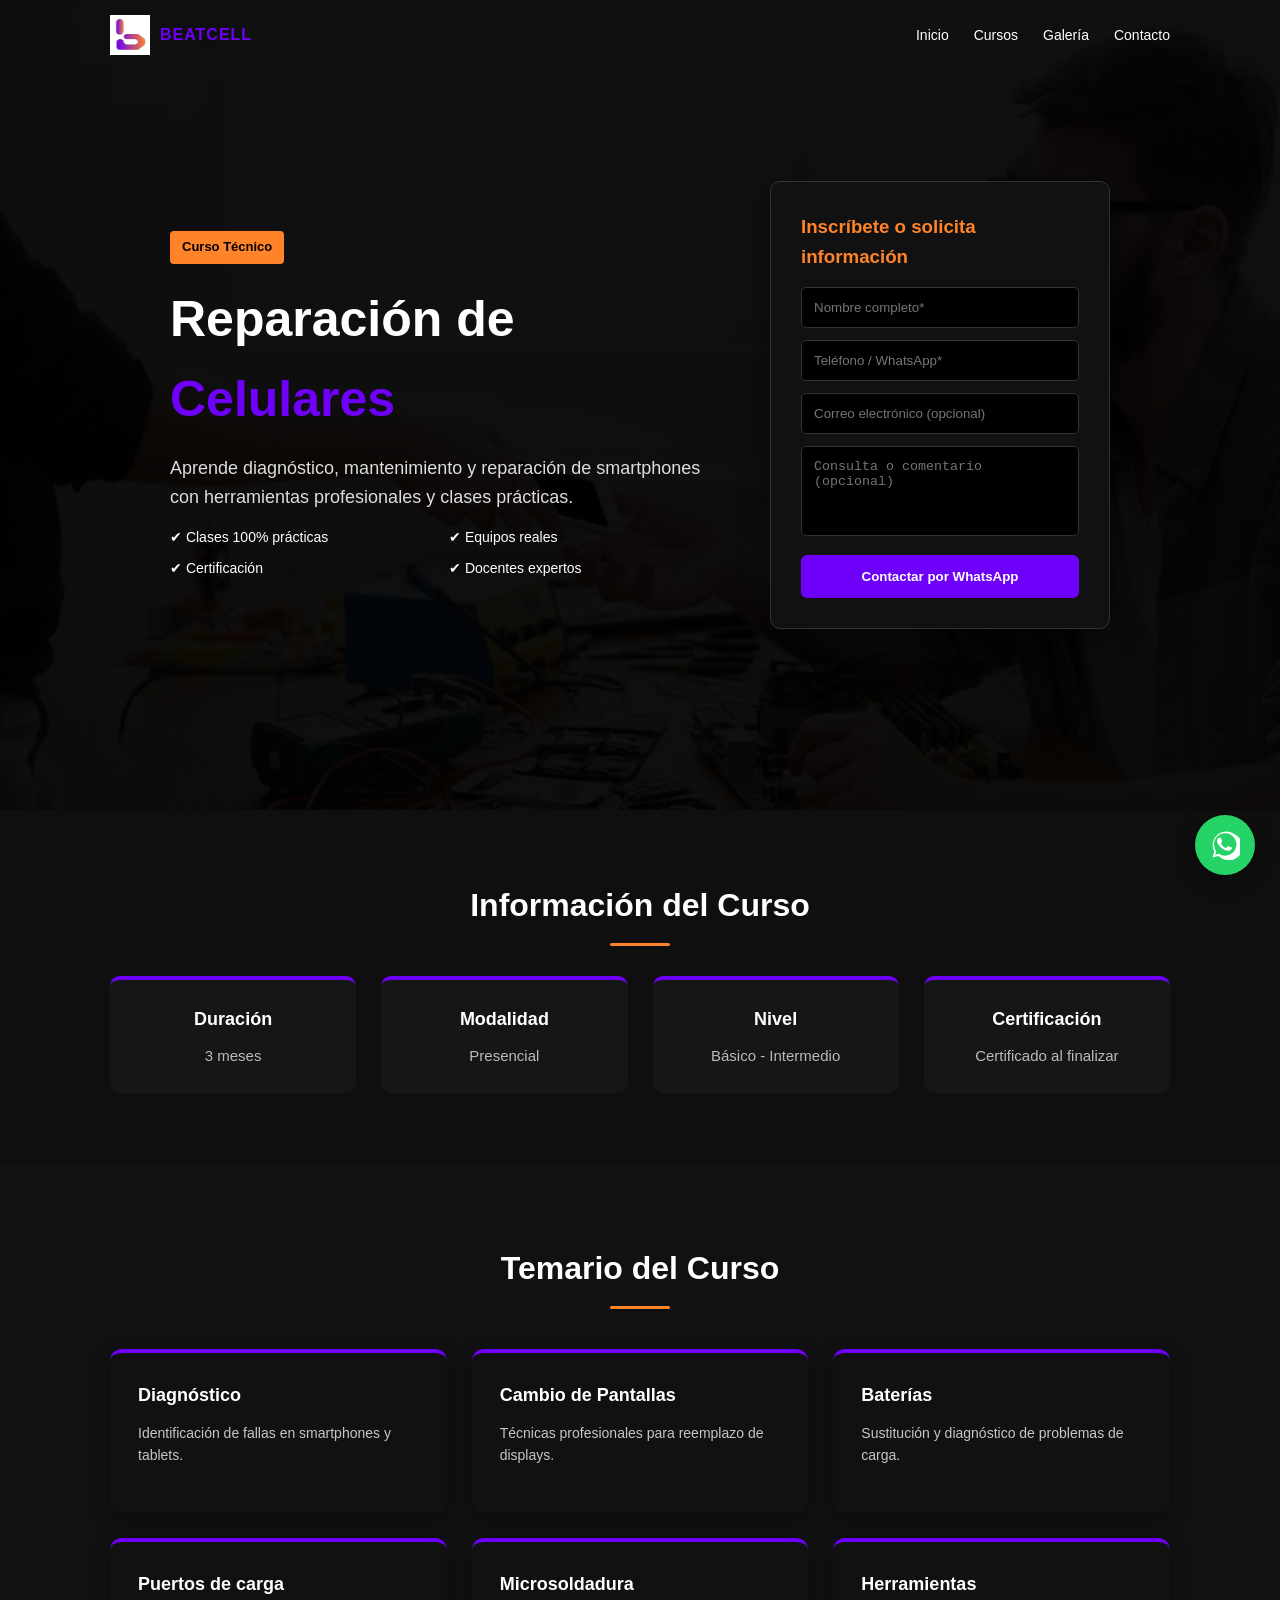
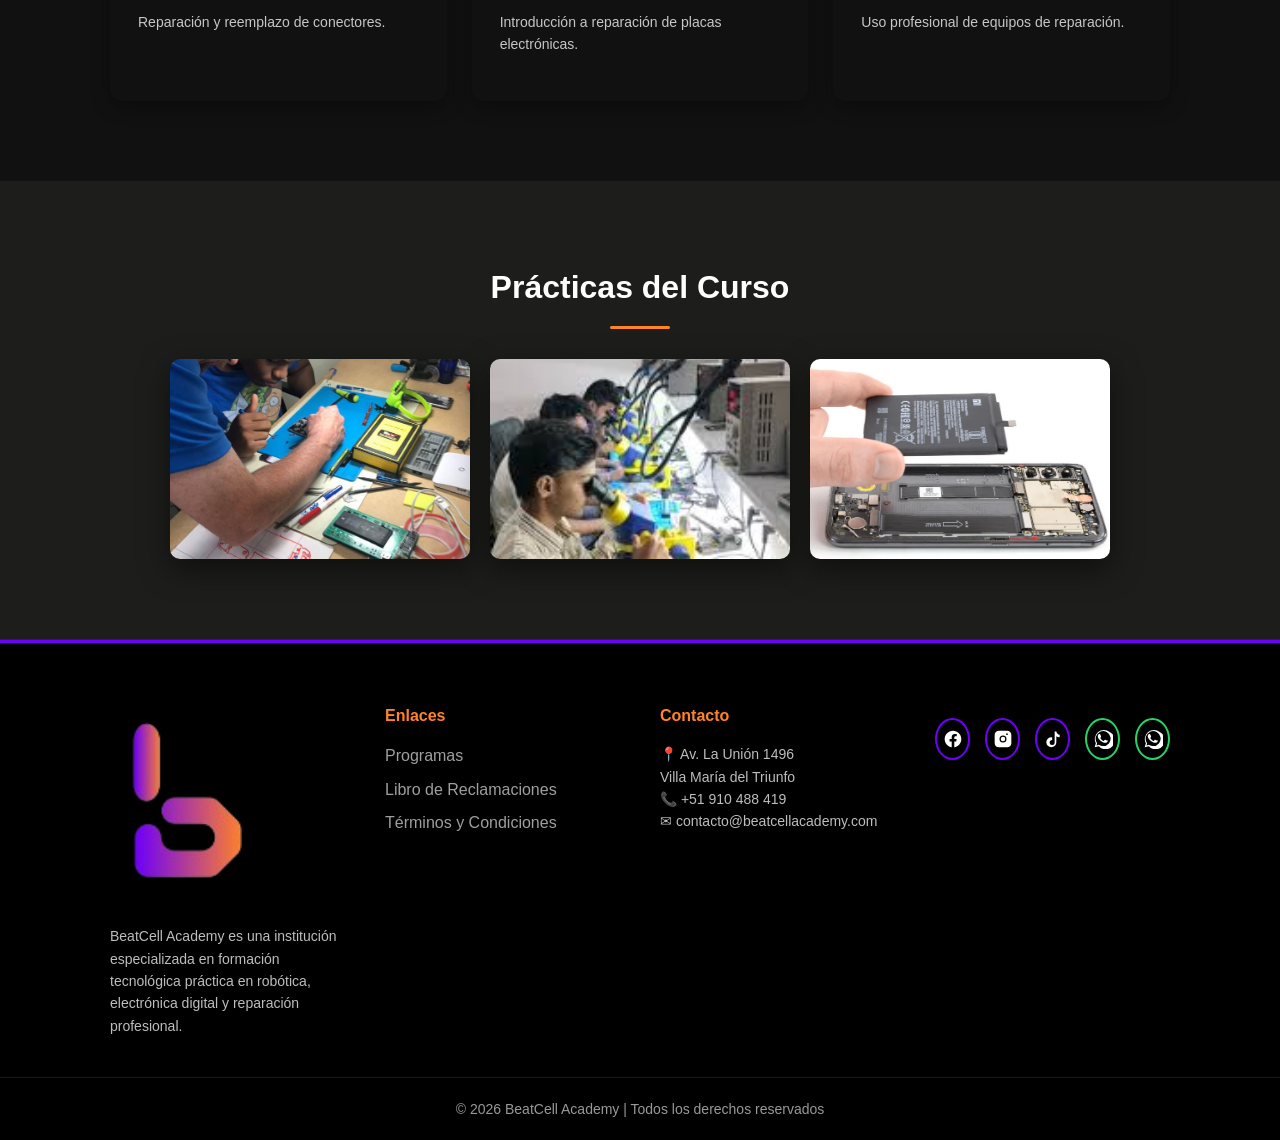
<file: cursos/celulares.html>
<!DOCTYPE html>
<html lang="es">

<head>

    <meta charset="UTF-8">
    <meta name="viewport" content="width=device-width, initial-scale=1.0">

    <title>Curso Reparación de Celulares | BeatCell </title>

    <meta name="description"
        content="Aprende reparación profesional de celulares con formación práctica en BeatCell Academy.">
    <link rel="icon" type="image/png" href="../img/logo.png">
    <link rel="stylesheet" href="../css/styles.css">
    <link rel="stylesheet" href="https://unpkg.com/aos@2.3.1/dist/aos.css">

</head>

<body>

    <!-- NAVBAR -->

    <header class="topbar">

        <div class="container topbar-content">

            <a href="../index.html" class="logo">
                <img src="../img/logo-white.png" alt="Beatcell">
                <span>BEATCELL</span>
            </a>

            <nav class="menu">
                <a href="../index.html">Inicio</a>
                <a href="../index.html#cursos">Cursos</a>
                <a href="../index.html#galeria">Galería</a>
                <a href="../index.html#contacto">Contacto</a>
            </nav>

        </div>

    </header>


    <!-- HERO -->

    <section class="hero" id="hero-celulares">

        <div class="hero-content container">

            <div class="hero-text" data-aos="fade-right">

                <span class="badge">Curso Técnico</span>

                <h1 class="hero-title">
                    Reparación de <span>Celulares</span>
                </h1>

                <p class="subtitulo">
                    Aprende diagnóstico, mantenimiento y reparación de smartphones
                    con herramientas profesionales y clases prácticas.
                </p>

                <ul class="beneficios">
                    <li>✔ Clases 100% prácticas</li>
                    <li>✔ Equipos reales</li>
                    <li>✔ Certificación</li>
                    <li>✔ Docentes expertos</li>
                </ul>

            </div>


            <!-- FORMULARIO -->

            <div class="formulario" data-aos="fade-left">

                <h3>Inscríbete o solicita información</h3>


                <form id="formCurso">

                    <input type="text" id="nombre" placeholder="Nombre completo*" required>

                    <input type="tel" id="telefono" placeholder="Teléfono / WhatsApp*" required pattern="[0-9]{9}"
                        maxlength="9">

                    <input type="email" id="email" placeholder="Correo electrónico (opcional)">

                    <textarea id="mensaje" placeholder="Consulta o comentario (opcional)"></textarea>

                    <button type="submit">
                        Contactar por WhatsApp
                    </button>

                </form>

            </div>

        </div>

    </section>

    <!-- INFORMACION DEL CURSO -->

    <section class="curso-info">
        <h2 class="center">Información del Curso</h2>
        <div class="container curso-info-grid">

            <div class="info-box" data-aos="fade-up">
                <h4>Duración</h4>
                <p>3 meses</p>
            </div>

            <div class="info-box" data-aos="fade-up" data-aos-delay="100">
                <h4>Modalidad</h4>
                <p>Presencial</p>
            </div>

            <div class="info-box" data-aos="fade-up" data-aos-delay="200">
                <h4>Nivel</h4>
                <p>Básico - Intermedio</p>
            </div>

            <div class="info-box" data-aos="fade-up" data-aos-delay="300">
                <h4>Certificación</h4>
                <p>Certificado al finalizar</p>
            </div>

        </div>

    </section>

    <!-- TEMARIO -->

    <section class="section dark">

        <div class="container">

            <h2 class="center" data-aos="fade-up">Temario del Curso</h2>

            <div class="cards">

                <div class="card" data-aos="fade-up">

                    <h3>Diagnóstico</h3>
                    <p>Identificación de fallas en smartphones y tablets.</p>
                </div>

                <div class="card" data-aos="fade-up" data-aos-delay="150">
                    <h3>Cambio de Pantallas</h3>
                    <p>Técnicas profesionales para reemplazo de displays.</p>
                </div>

                <div class="card" data-aos="fade-up" data-aos-delay="300">
                    <h3>Baterías</h3>
                    <p>Sustitución y diagnóstico de problemas de carga.</p>
                </div>

                <div class="card" data-aos="fade-up" data-aos-delay="450">
                    <h3>Puertos de carga</h3>
                    <p>Reparación y reemplazo de conectores.</p>
                </div>

                <div class="card" data-aos="fade-up" data-aos-delay="600">
                    <h3>Microsoldadura</h3>
                    <p>Introducción a reparación de placas electrónicas.</p>
                </div>

                <div class="card" data-aos="fade-up" data-aos-delay="750">
                    <h3>Herramientas</h3>
                    <p>Uso profesional de equipos de reparación.</p>
                </div>

            </div>

        </div>

    </section>


    <!-- GALERIA -->

    <section class="section">

        <div class="container">

            <h2 class="center" data-aos="fade-up">Prácticas del Curso</h2>

            <div class="gallery">

                <img src="../img/celulares1.jpg" alt="Práctica reparación celulares" data-aos="zoom-in">
                <img src="../img/celulares2.jpg" alt="Práctica cambio de pantalla" data-aos="zoom-in"
                    data-aos-delay="100">
                <img src="../img/celulares3.jpg" alt="Práctica microsoldadura" data-aos="zoom-in" data-aos-delay="200">

            </div>

        </div>

    </section>


    <!-- LIGHTBOX -->

    <div id="lightbox" class="lightbox">
        <span class="close">&times;</span>
        <img id="lightbox-img" class="lightbox-content">
    </div>


    <!-- FOOTER -->

    <footer class="footer">
        <div class="container footer-content">

            <div class="footer-col">
                <img src="../img/logo-black.png" alt="BeatCell Academy" class="footer-logo">
                <p>
                    BeatCell Academy es una institución especializada en formación tecnológica práctica en robótica,
                    electrónica digital y reparación profesional.
                </p>
            </div>

            <div class="footer-col">
                <h4>Enlaces</h4>
                <ul>
                    <li><a href="../index.html#programas">Programas</a></li>
                    <li><a href="../libro-reclamaciones.html">Libro de Reclamaciones</a></li>
                    <li><a href="../terminos.html">Términos y Condiciones</a></li>
                </ul>
            </div>

            <div class="footer-col">
                <h4>Contacto</h4>
                <p>📍 Av. La Unión 1496<br>Villa María del Triunfo</p>
                <p>📞 +51 910 488 419</p>
                <p>✉ contacto@beatcellacademy.com</p>
            </div>
            <div class="social">

                <a href="https://www.facebook.com/profile.php?id=61574682905135" target="_blank" class="social-icon">
                    <svg viewBox="0 0 24 24">
                        <path
                            d="M22 12.07C22 6.5 17.52 2 12 2S2 6.5 2 12.07c0 4.99 3.66 9.13 8.44 9.93v-7.02H7.9v-2.91h2.54V9.8c0-2.5 1.49-3.88 3.77-3.88 1.09 0 2.24.2 2.24.2v2.46h-1.26c-1.24 0-1.63.77-1.63 1.56v1.87h2.77l-.44 2.91h-2.33V22c4.78-.8 8.44-4.94 8.44-9.93z" />
                    </svg>
                </a>

                <a href="https://www.instagram.com/academiasmartcell" target="_blank" class="social-icon">
                    <svg viewBox="0 0 24 24">
                        <path
                            d="M7 2C4.24 2 2 4.24 2 7v10c0 2.76 2.24 5 5 5h10c2.76 0 5-2.24 5-5V7c0-2.76-2.24-5-5-5H7zm5 5.8A4.2 4.2 0 1 1 7.8 12 4.2 4.2 0 0 1 12 7.8zm0 6.9A2.7 2.7 0 1 0 9.3 12 2.7 2.7 0 0 0 12 14.7zM17.8 6.2a1 1 0 1 1-1-1 1 1 0 0 1 1 1z" />
                    </svg>
                </a>

                <a href="https://tiktok.com/@academia.smartcell" target="_blank" class="social-icon">
                    <svg viewBox="0 0 24 24">
                        <path
                            d="M16 3c.4 2.2 2 3.8 4 4v3c-1.5 0-3-.5-4-1.3V16a6 6 0 1 1-6-6c.4 0 .7 0 1 .1v3a3 3 0 1 0 3 3V3h2z" />
                    </svg>
                </a>

                <a href="https://wa.me/51950262596" target="_blank" class="social-icon whatsapp">
                    <svg viewBox="0 0 24 24">
                        <path
                            d="M20 3.5A11 11 0 0 0 3.4 17.2L2 22l4.9-1.3A11 11 0 1 0 20 3.5zm-8 17a9 9 0 0 1-4.6-1.3l-.3-.2-2.9.8.8-2.8-.2-.3A9 9 0 1 1 12 20.5zm4.9-6.6c-.3-.1-1.8-.9-2.1-1-.3-.1-.5-.1-.7.1-.2.3-.8 1-.9 1.2-.2.2-.3.2-.6.1a7.3 7.3 0 0 1-2.2-1.4 8.1 8.1 0 0 1-1.5-1.9c-.2-.3 0-.4.1-.6l.4-.5c.1-.2.2-.3.3-.5.1-.2 0-.4 0-.5 0-.1-.7-1.7-1-2.3-.2-.6-.5-.5-.7-.5h-.6c-.2 0-.5.1-.7.3-.2.2-1 1-1 2.4 0 1.4 1 2.7 1.2 2.9.2.2 2 3 4.9 4.2.7.3 1.2.4 1.6.5.7.2 1.4.2 1.9.1.6-.1 1.8-.7 2.1-1.3.3-.6.3-1.2.2-1.3-.1-.1-.3-.2-.6-.3z" />
                    </svg>
                </a>

                <a href="https://wa.me/51910488419" target="_blank" class="social-icon whatsapp">
                    <svg viewBox="0 0 24 24">
                        <path
                            d="M20 3.5A11 11 0 0 0 3.4 17.2L2 22l4.9-1.3A11 11 0 1 0 20 3.5zm-8 17a9 9 0 0 1-4.6-1.3l-.3-.2-2.9.8.8-2.8-.2-.3A9 9 0 1 1 12 20.5zm4.9-6.6c-.3-.1-1.8-.9-2.1-1-.3-.1-.5-.1-.7.1-.2.3-.8 1-.9 1.2-.2.2-.3.2-.6.1a7.3 7.3 0 0 1-2.2-1.4 8.1 8.1 0 0 1-1.5-1.9c-.2-.3 0-.4.1-.6l.4-.5c.1-.2.2-.3.3-.5.1-.2 0-.4 0-.5 0-.1-.7-1.7-1-2.3-.2-.6-.5-.5-.7-.5h-.6c-.2 0-.5.1-.7.3-.2.2-1 1-1 2.4 0 1.4 1 2.7 1.2 2.9.2.2 2 3 4.9 4.2.7.3 1.2.4 1.6.5.7.2 1.4.2 1.9.1.6-.1 1.8-.7 2.1-1.3.3-.6.3-1.2.2-1.3-.1-.1-.3-.2-.6-.3z" />
                    </svg>
                </a>

            </div>
        </div>
        <div class="footer-bottom">
            © <span id="year"></span> BeatCell Academy | Todos los derechos reservados
        </div>
    </footer>


    <!-- BOTON WHATSAPP -->

    <a href="https://wa.me/51910488419" class="whatsapp-float" target="_blank">

        <svg viewBox="0 0 24 24">
            <path
                d="M20 3.5A11 11 0 0 0 3.4 17.2L2 22l4.9-1.3A11 11 0 1 0 20 3.5zm-8 17a9 9 0 0 1-4.6-1.3l-.3-.2-2.9.8.8-2.8-.2-.3A9 9 0 1 1 12 20.5zm4.9-6.6c-.3-.1-1.8-.9-2.1-1-.3-.1-.5-.1-.7.1-.2.3-.8 1-.9 1.2-.2.2-.3.2-.6.1a7.3 7.3 0 0 1-2.2-1.4 8.1 8.1 0 0 1-1.5-1.9c-.2-.3 0-.4.1-.6l.4-.5c.1-.2.2-.3.3-.5.1-.2 0-.4 0-.5 0-.1-.7-1.7-1-2.3-.2-.6-.5-.5-.7-.5h-.6c-.2 0-.5.1-.7.3-.2.2-1 1-1 2.4 0 1.4 1 2.7 1.2 2.9.2.2 2 3 4.9 4.2.7.3 1.2.4 1.6.5.7.2 1.4.2 1.9.1.6-.1 1.8-.7 2.1-1.3.3-.6.3-1.2.2-1.3-.1-.1-.3-.2-.6-.3z" />
        </svg>

    </a>


    <script src="https://unpkg.com/aos@2.3.1/dist/aos.js"></script>

    <script>
        AOS.init({
            duration: 1000,
            easing: 'ease-in-out',
            once: true
        });
    </script>


    <!-- FORMULARIO WHATSAPP -->

    <script>

        document.getElementById("formCurso").addEventListener("submit", function (e) {

            e.preventDefault();

            let nombre = document.getElementById("nombre").value;
            let telefono = document.getElementById("telefono").value;
            let email = document.getElementById("email").value;
            let mensaje = document.getElementById("mensaje").value;

            let texto =
                "Hola BeatCell Academy,%0A%0A" +
                "Estoy interesado en el curso presencial de Reparación de Celulares.%0A" +
                "Me gustaría conocer horarios, fechas de inicio y disponibilidad de cupos.%0A%0A" +
                "Datos del interesado:%0A" +
                "Nombre: " + nombre + "%0A" +
                "Teléfono: " + telefono + "%0A" +
                "Email: " + email + "%0A" +
                "Consulta: " + mensaje;

            window.open(
                "https://wa.me/51910488419?text=" + texto,
                "_blank"
            );

        });

    </script>


    <!-- AÑO AUTOMATICO -->

    <script>
        document.getElementById("year").textContent = new Date().getFullYear();
    </script>


    <!-- LIGHTBOX SCRIPT -->

    <script>

        const galleryImages = document.querySelectorAll(".gallery img");
        const lightbox = document.getElementById("lightbox");
        const lightboxImg = document.getElementById("lightbox-img");
        const closeBtn = document.querySelector(".close");

        galleryImages.forEach(img => {
            img.addEventListener("click", () => {
                lightbox.style.display = "flex";
                lightboxImg.src = img.src;
            });
        });

        closeBtn.onclick = () => {
            lightbox.style.display = "none";
        }

        lightbox.onclick = (e) => {
            if (e.target !== lightboxImg) {
                lightbox.style.display = "none";
            }
        }

    </script>

</body>

</html>
</file>
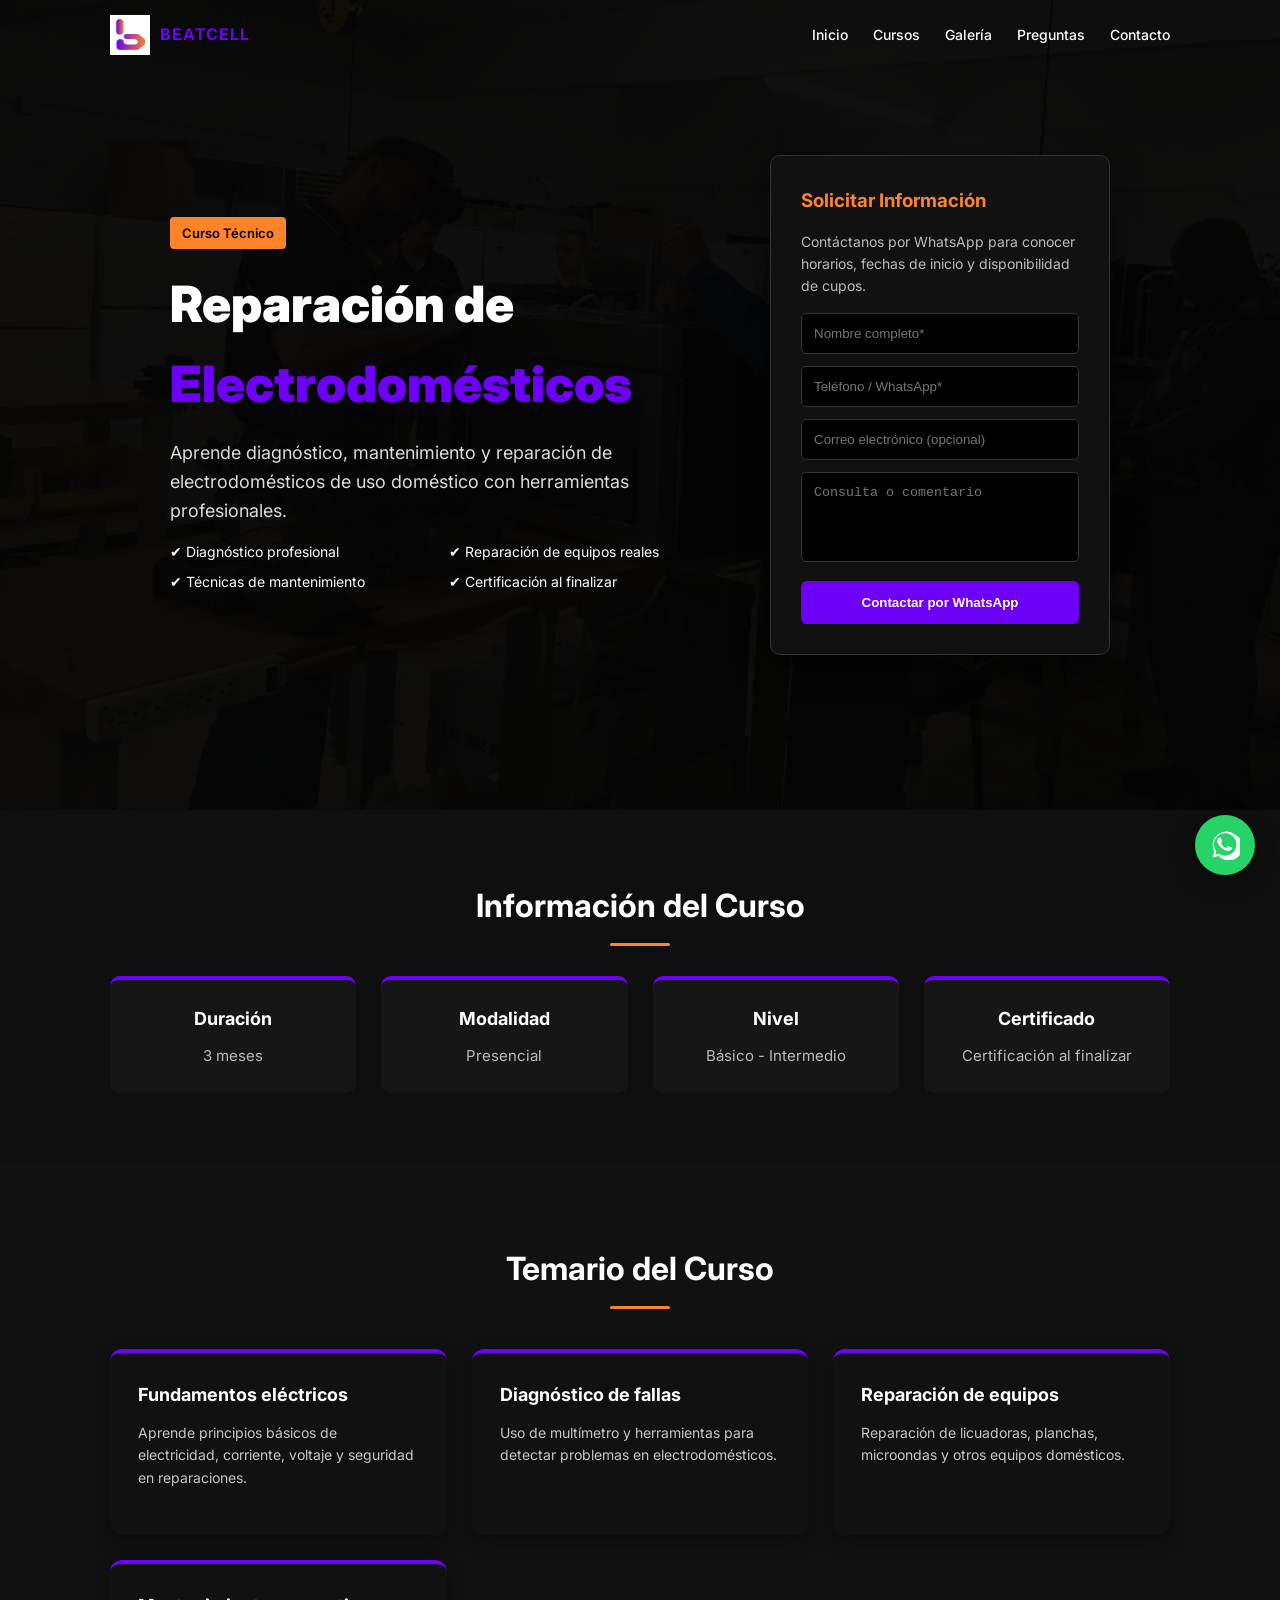
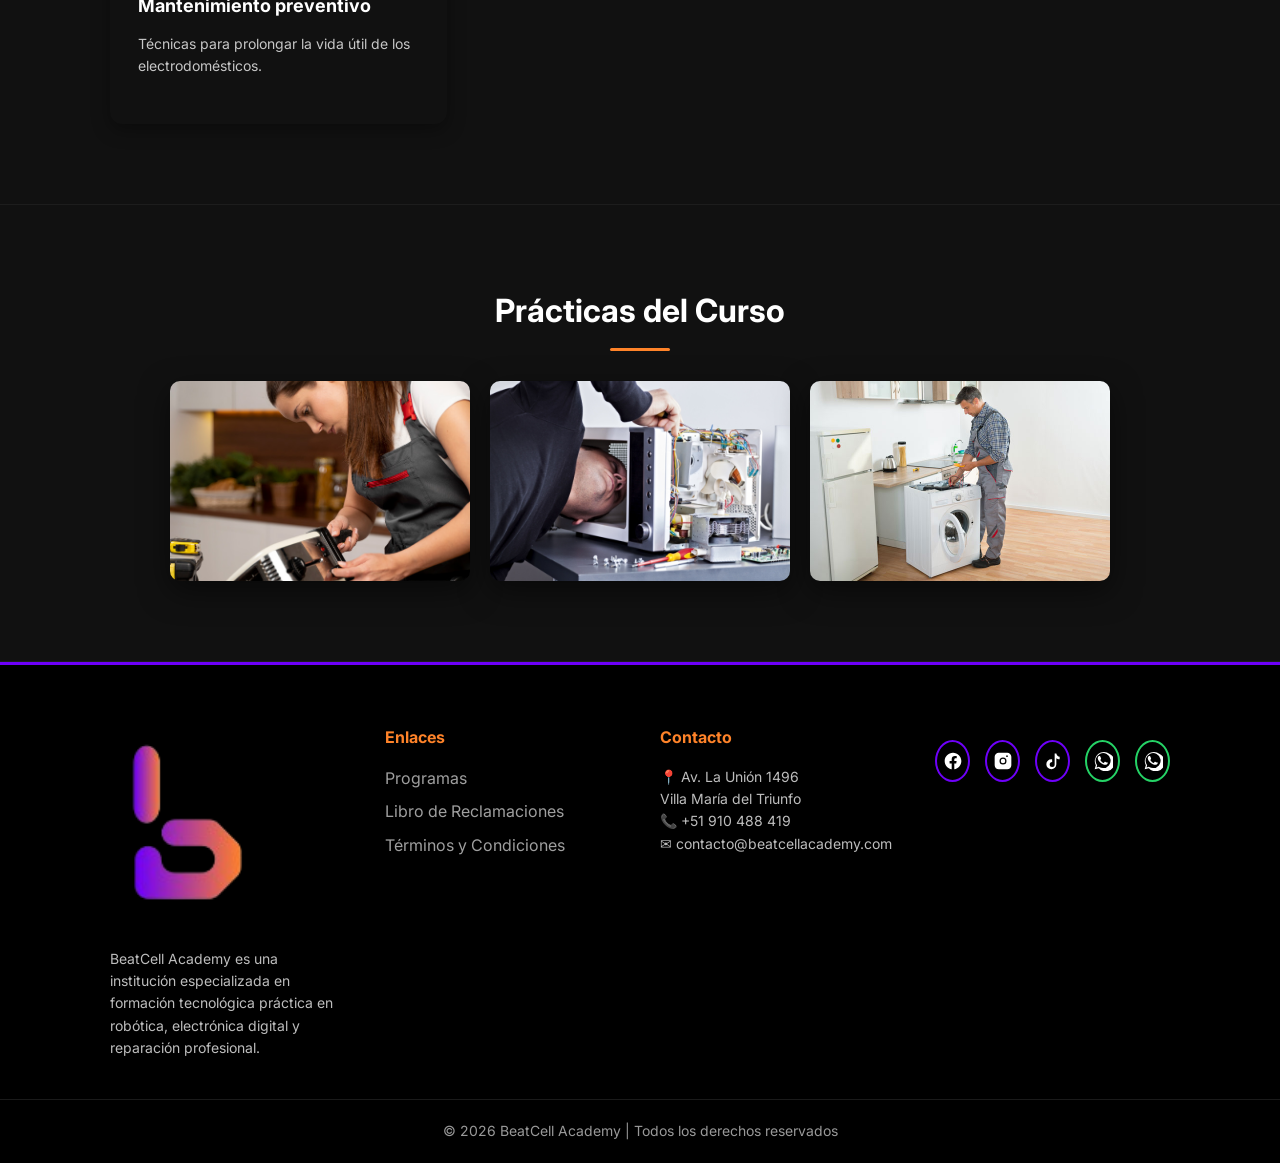
<file: cursos/electrodomesticos.html>
<!DOCTYPE html>
<html lang="es">

<head>

    <meta charset="UTF-8">
    <meta name="viewport" content="width=device-width, initial-scale=1.0">

    <title>Reparación de Electrodomésticos | BeatCell</title>

    <link rel="stylesheet" href="../css/styles.css">
    <link rel="icon" type="image/png" href="../img/logo.png">
    <link rel="preconnect" href="https://fonts.googleapis.com">
    <link rel="preconnect" href="https://fonts.gstatic.com" crossorigin>
    <link rel="stylesheet" href="https://unpkg.com/aos@2.3.1/dist/aos.css">
    <link href="https://fonts.googleapis.com/css2?family=Inter:wght@300;400;500;600;700;900&display=swap"
        rel="stylesheet">

</head>

<body>

    <!-- NAVBAR -->

    <header class="topbar">

        <div class="container topbar-content">

            <a href="../index.html" class="logo">
                <img src="../img/logo-white.png" alt="Beatcell">
                <span>BEATCELL</span>
            </a>

            <nav class="menu">

                <a href="../index.html#inicio">Inicio</a>
                <a href="../index.html#cursos">Cursos</a>
                <a href="../index.html#galeria">Galería</a>
                <a href="../index.html#faq">Preguntas</a>
                <a href="../index.html#contacto">Contacto</a>

            </nav>

        </div>

    </header>


    <!-- HERO -->

    <section class="hero" id="hero-electrodomesticos">

        <div class="container hero-content">

            <div class="hero-text" data-aos="fade-right">
                <span class="badge">Curso Técnico</span>

                <h1 class="hero-title">
                    Reparación de <span>Electrodomésticos</span>
                </h1>

                <p class="subtitulo">
                    Aprende diagnóstico, mantenimiento y reparación de electrodomésticos
                    de uso doméstico con herramientas profesionales.
                </p>

                <ul class="beneficios">

                    <li>✔ Diagnóstico profesional</li>
                    <li>✔ Reparación de equipos reales</li>
                    <li>✔ Técnicas de mantenimiento</li>
                    <li>✔ Certificación al finalizar</li>

                </ul>

            </div>


            <!-- FORMULARIO -->

            <div class="formulario" data-aos="fade-left">

                <h3>Solicitar Información</h3>

                <p style="margin-bottom:15px; color:#bbb; font-size:14px;">
                    Contáctanos por WhatsApp para conocer horarios,
                    fechas de inicio y disponibilidad de cupos.
                </p>

                <form id="formCurso">

                    <input type="text" id="nombre" placeholder="Nombre completo*" required>

                    <input type="tel" id="telefono" placeholder="Teléfono / WhatsApp*" pattern="[0-9]{9}" maxlength="9"
                        required>

                    <input type="email" id="email" placeholder="Correo electrónico (opcional)">

                    <textarea id="mensaje" placeholder="Consulta o comentario"></textarea>

                    <button type="submit">
                        Contactar por WhatsApp
                    </button>

                </form>

            </div>

        </div>

    </section>



    <!-- INFORMACIÓN DEL CURSO -->

    <section class="curso-info">

        <div class="container">

            <h2 class="center">Información del Curso</h2>

            <div class="curso-info-grid">

                <div class="info-box" data-aos="fade-up">
                    <h4>Duración</h4>
                    <p>3 meses</p>
                </div>

                <div class="info-box" data-aos="fade-up" data-aos-delay="100">
                    <h4>Modalidad</h4>
                    <p>Presencial</p>
                </div>

                <div class="info-box" data-aos="fade-up" data-aos-delay="200">
                    <h4>Nivel</h4>
                    <p>Básico - Intermedio</p>
                </div>

                <div class="info-box" data-aos="fade-up" data-aos-delay="300">
                    <h4>Certificado</h4>
                    <p>Certificación al finalizar</p>
                </div>

            </div>

        </div>

    </section>



    <!-- TEMARIO -->

    <section class="section dark">

        <div class="container">

            <h2 class="center" data-aos="fade-up">Temario del Curso</h2>

            <div class="cards">

                <div class="card" data-aos="fade-up">
                    <h3>Fundamentos eléctricos</h3>
                    <p>
                        Aprende principios básicos de electricidad,
                        corriente, voltaje y seguridad en reparaciones.
                    </p>
                </div>

                <div class="card" data-aos="fade-up">
                    <h3>Diagnóstico de fallas</h3>
                    <p>
                        Uso de multímetro y herramientas para detectar
                        problemas en electrodomésticos.
                    </p>
                </div>
                <div class="card" data-aos="fade-up">
                    <h3>Reparación de equipos</h3>
                    <p>
                        Reparación de licuadoras, planchas,
                        microondas y otros equipos domésticos.
                    </p>
                </div>
                <div class="card" data-aos="fade-up">
                    <h3>Mantenimiento preventivo</h3>
                    <p>
                        Técnicas para prolongar la vida útil
                        de los electrodomésticos.
                    </p>
                </div>

            </div>

        </div>

    </section>



    <!-- GALERÍA -->

    <section class="section dark" id="galeria">

        <div class="container center">

            <h2 class="center" data-aos="fade-up">Prácticas del Curso</h2>

            <div class="gallery">
                <img src="../img/electro1.jpg" data-aos="zoom-in">
                <img src="../img/electro2.jpg" data-aos="zoom-in" data-aos-delay="100">
                <img src="../img/electro3.jpg" data-aos="zoom-in" data-aos-delay="200">
            </div>

        </div>

    </section>

    <div id="lightbox" class="lightbox">
        <span class="close">&times;</span>
        <img id="lightbox-img" class="lightbox-content">
    </div>

    <footer class="footer">
        <div class="container footer-content">

            <div class="footer-col">
                <img src="../img/logo-black.png" alt="BeatCell Academy" class="footer-logo">
                <p>
                    BeatCell Academy es una institución especializada en formación tecnológica práctica en robótica,
                    electrónica digital y reparación profesional.
                </p>
            </div>

            <div class="footer-col">
                <h4>Enlaces</h4>
                <ul>
                    <li><a href="../index.html#programas">Programas</a></li>
                    <li><a href="../libro-reclamaciones.html">Libro de Reclamaciones</a></li>
                    <li><a href="../terminos.html">Términos y Condiciones</a></li>
                </ul>
            </div>

            <div class="footer-col">
                <h4>Contacto</h4>
                <p>📍 Av. La Unión 1496<br>Villa María del Triunfo</p>
                <p>📞 +51 910 488 419</p>
                <p>✉ contacto@beatcellacademy.com</p>
            </div>
            <div class="social">

                <a href="https://www.facebook.com/profile.php?id=61574682905135" target="_blank" class="social-icon">
                    <svg viewBox="0 0 24 24">
                        <path
                            d="M22 12.07C22 6.5 17.52 2 12 2S2 6.5 2 12.07c0 4.99 3.66 9.13 8.44 9.93v-7.02H7.9v-2.91h2.54V9.8c0-2.5 1.49-3.88 3.77-3.88 1.09 0 2.24.2 2.24.2v2.46h-1.26c-1.24 0-1.63.77-1.63 1.56v1.87h2.77l-.44 2.91h-2.33V22c4.78-.8 8.44-4.94 8.44-9.93z" />
                    </svg>
                </a>

                <a href="https://www.instagram.com/academiasmartcell" target="_blank" class="social-icon">
                    <svg viewBox="0 0 24 24">
                        <path
                            d="M7 2C4.24 2 2 4.24 2 7v10c0 2.76 2.24 5 5 5h10c2.76 0 5-2.24 5-5V7c0-2.76-2.24-5-5-5H7zm5 5.8A4.2 4.2 0 1 1 7.8 12 4.2 4.2 0 0 1 12 7.8zm0 6.9A2.7 2.7 0 1 0 9.3 12 2.7 2.7 0 0 0 12 14.7zM17.8 6.2a1 1 0 1 1-1-1 1 1 0 0 1 1 1z" />
                    </svg>
                </a>

                <a href="https://tiktok.com/@academia.smartcell" target="_blank" class="social-icon">
                    <svg viewBox="0 0 24 24">
                        <path
                            d="M16 3c.4 2.2 2 3.8 4 4v3c-1.5 0-3-.5-4-1.3V16a6 6 0 1 1-6-6c.4 0 .7 0 1 .1v3a3 3 0 1 0 3 3V3h2z" />
                    </svg>
                </a>

                <a href="https://wa.me/51950262596" target="_blank" class="social-icon whatsapp">
                    <svg viewBox="0 0 24 24">
                        <path
                            d="M20 3.5A11 11 0 0 0 3.4 17.2L2 22l4.9-1.3A11 11 0 1 0 20 3.5zm-8 17a9 9 0 0 1-4.6-1.3l-.3-.2-2.9.8.8-2.8-.2-.3A9 9 0 1 1 12 20.5zm4.9-6.6c-.3-.1-1.8-.9-2.1-1-.3-.1-.5-.1-.7.1-.2.3-.8 1-.9 1.2-.2.2-.3.2-.6.1a7.3 7.3 0 0 1-2.2-1.4 8.1 8.1 0 0 1-1.5-1.9c-.2-.3 0-.4.1-.6l.4-.5c.1-.2.2-.3.3-.5.1-.2 0-.4 0-.5 0-.1-.7-1.7-1-2.3-.2-.6-.5-.5-.7-.5h-.6c-.2 0-.5.1-.7.3-.2.2-1 1-1 2.4 0 1.4 1 2.7 1.2 2.9.2.2 2 3 4.9 4.2.7.3 1.2.4 1.6.5.7.2 1.4.2 1.9.1.6-.1 1.8-.7 2.1-1.3.3-.6.3-1.2.2-1.3-.1-.1-.3-.2-.6-.3z" />
                    </svg>
                </a>

                <a href="https://wa.me/51910488419" target="_blank" class="social-icon whatsapp">
                    <svg viewBox="0 0 24 24">
                        <path
                            d="M20 3.5A11 11 0 0 0 3.4 17.2L2 22l4.9-1.3A11 11 0 1 0 20 3.5zm-8 17a9 9 0 0 1-4.6-1.3l-.3-.2-2.9.8.8-2.8-.2-.3A9 9 0 1 1 12 20.5zm4.9-6.6c-.3-.1-1.8-.9-2.1-1-.3-.1-.5-.1-.7.1-.2.3-.8 1-.9 1.2-.2.2-.3.2-.6.1a7.3 7.3 0 0 1-2.2-1.4 8.1 8.1 0 0 1-1.5-1.9c-.2-.3 0-.4.1-.6l.4-.5c.1-.2.2-.3.3-.5.1-.2 0-.4 0-.5 0-.1-.7-1.7-1-2.3-.2-.6-.5-.5-.7-.5h-.6c-.2 0-.5.1-.7.3-.2.2-1 1-1 2.4 0 1.4 1 2.7 1.2 2.9.2.2 2 3 4.9 4.2.7.3 1.2.4 1.6.5.7.2 1.4.2 1.9.1.6-.1 1.8-.7 2.1-1.3.3-.6.3-1.2.2-1.3-.1-.1-.3-.2-.6-.3z" />
                    </svg>
                </a>

            </div>
        </div>
        <div class="footer-bottom">
            © <span id="year"></span> BeatCell Academy | Todos los derechos reservados
        </div>
    </footer>



    <!-- BOTÓN WHATSAPP -->

    <a href="https://wa.me/51910488419" class="whatsapp-float" target="_blank">

        <svg viewBox="0 0 24 24">
            <path
                d="M20 3.5A11 11 0 0 0 3.4 17.2L2 22l4.9-1.3A11 11 0 1 0 20 3.5zm-8 17a9 9 0 0 1-4.6-1.3l-.3-.2-2.9.8.8-2.8-.2-.3A9 9 0 1 1 12 20.5zm4.9-6.6c-.3-.1-1.8-.9-2.1-1-.3-.1-.5-.1-.7.1-.2.3-.8 1-.9 1.2-.2.2-.3.2-.6.1a7.3 7.3 0 0 1-2.2-1.4 8.1 8.1 0 0 1-1.5-1.9c-.2-.3 0-.4.1-.6l.4-.5c.1-.2.2-.3.3-.5.1-.2 0-.4 0-.5 0-.1-.7-1.7-1-2.3-.2-.6-.5-.5-.7-.5h-.6c-.2 0-.5.1-.7.3-.2.2-1 1-1 2.4 0 1.4 1 2.7 1.2 2.9.2.2 2 3 4.9 4.2.7.3 1.2.4 1.6.5.7.2 1.4.2 1.9.1.6-.1 1.8-.7 2.1-1.3.3-.6.3-1.2.2-1.3-.1-.1-.3-.2-.6-.3z" />
        </svg>

    </a>



    <script>

        document.getElementById("formCurso").addEventListener("submit", function (e) {

            e.preventDefault();

            let nombre = document.getElementById("nombre").value;
            let telefono = document.getElementById("telefono").value;
            let email = document.getElementById("email").value;
            let mensaje = document.getElementById("mensaje").value;

            let texto = `Hola, estoy interesado en el curso de Reparación de Electrodomésticos.

Nombre: ${nombre}
Teléfono: ${telefono}
Email: ${email}

Consulta:
${mensaje}`;

            let url = "https://wa.me/51910488419?text=" + encodeURIComponent(texto);

            window.open(url, "_blank");

        });

    </script>
    <script>
        document.getElementById("year").textContent = new Date().getFullYear();
    </script>
    <script>

        const galleryImages = document.querySelectorAll(".gallery img");
        const lightbox = document.getElementById("lightbox");
        const lightboxImg = document.getElementById("lightbox-img");
        const closeBtn = document.querySelector(".close");

        galleryImages.forEach(img => {

            img.addEventListener("click", () => {

                lightbox.style.display = "flex";
                lightboxImg.src = img.src;

            });

        });

        closeBtn.onclick = () => {
            lightbox.style.display = "none";
        }

        lightbox.onclick = (e) => {

            if (e.target !== lightboxImg) {

                lightbox.style.display = "none";

            }

        }

    </script>
    <script src="https://unpkg.com/aos@2.3.1/dist/aos.js"></script>
    <script>
        AOS.init({
            duration: 1000,
            easing: 'ease-in-out',
            once: true
        });
    </script>
</body>

</html>
</file>
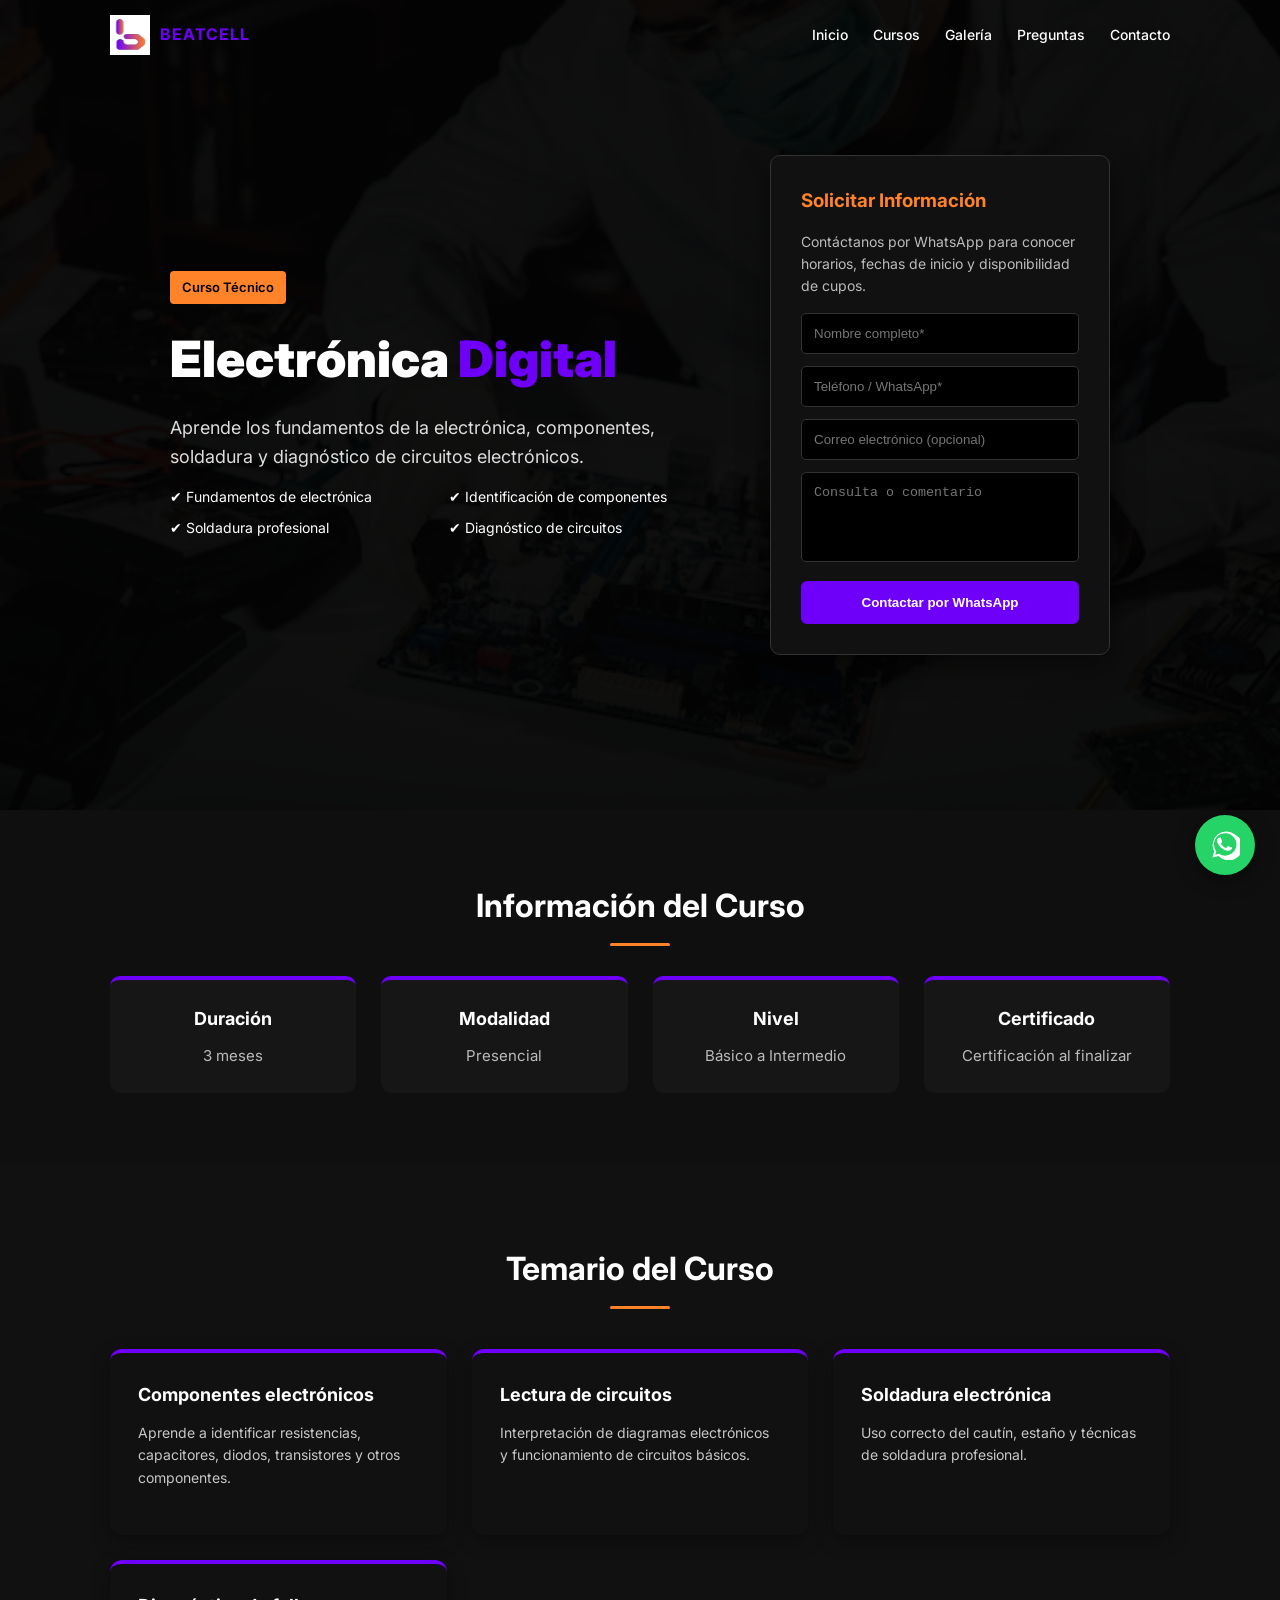
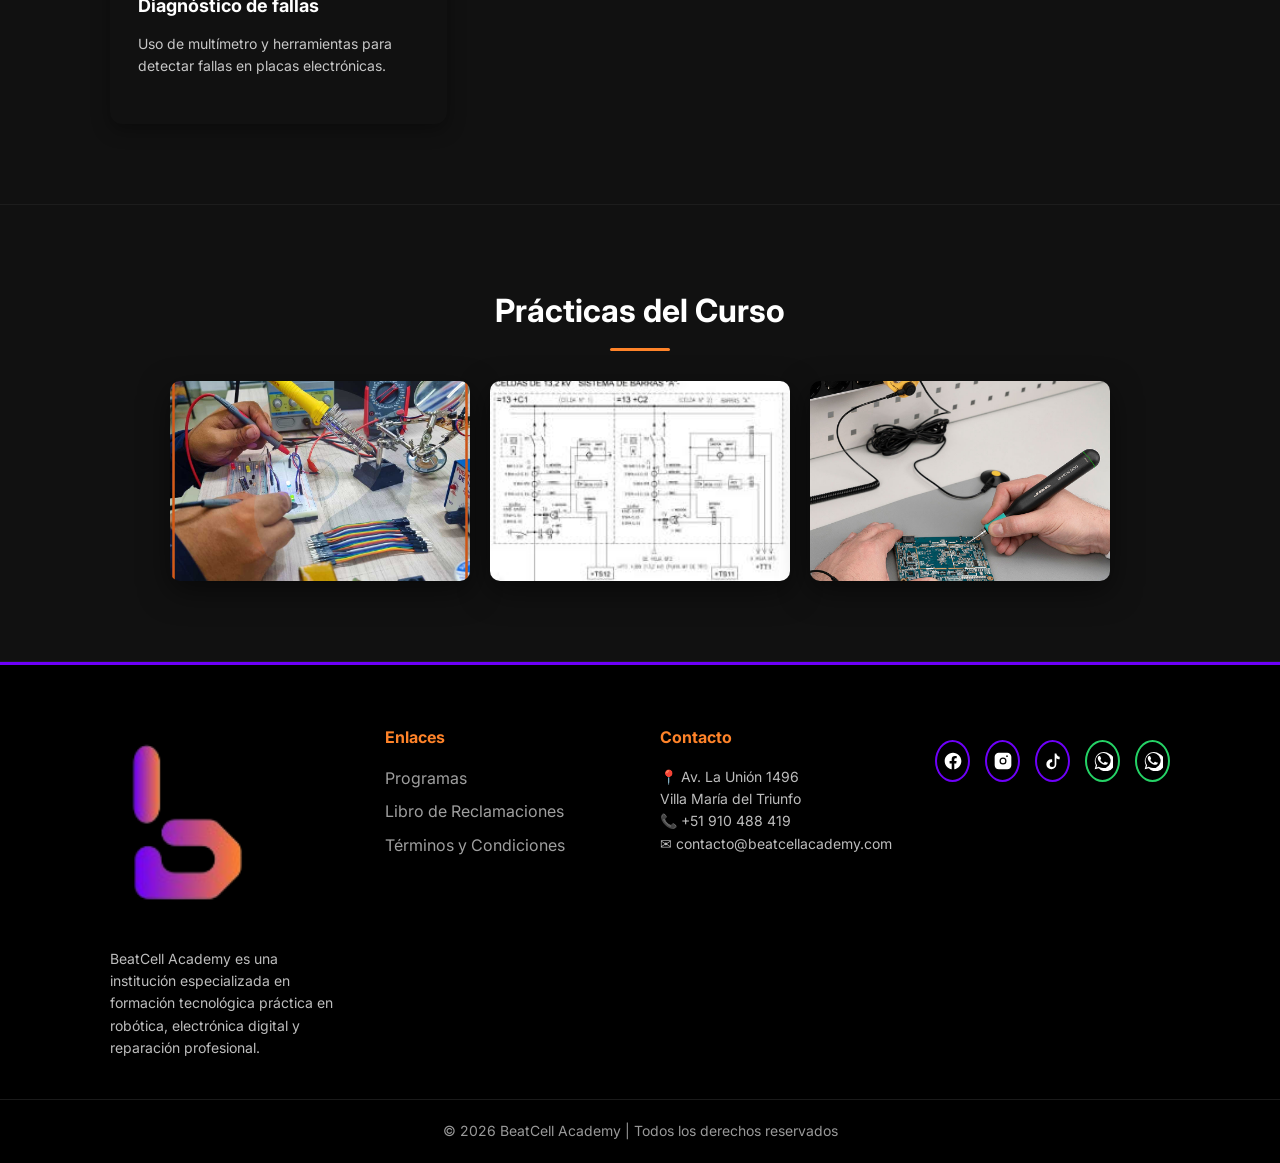
<file: cursos/electronica.html>
<!DOCTYPE html>
<html lang="es">

<head>

    <meta charset="UTF-8">
    <meta name="viewport" content="width=device-width, initial-scale=1.0">

    <title>Curso Electrónica | BeatCell Academy</title>

    <link rel="stylesheet" href="../css/styles.css">
    <link rel="icon" type="image/png" href="../img/logo.png">
    <link rel="preconnect" href="https://fonts.googleapis.com">
    <link rel="preconnect" href="https://fonts.gstatic.com" crossorigin>
    <link rel="stylesheet" href="https://unpkg.com/aos@2.3.1/dist/aos.css">
    <link href="https://fonts.googleapis.com/css2?family=Inter:wght@300;400;500;600;700;900&display=swap"
        rel="stylesheet">

</head>

<body>

    <header class="topbar">

        <div class="container topbar-content">

            <a href="../index.html" class="logo">
                <img src="../img/logo-white.png" alt="Beatcell">
                <span>BEATCELL</span>
            </a>

            <nav class="menu">
                <a href="../index.html#inicio">Inicio</a>
                <a href="../index.html#cursos">Cursos</a>
                <a href="../index.html#galeria">Galería</a>
                <a href="../index.html#faq">Preguntas</a>
                <a href="../index.html#contacto">Contacto</a>
            </nav>

        </div>

    </header>


    <!-- HERO CURSO -->

    <section class="hero" id="hero-electronica">

        <div class="container hero-content">

            <div class="hero-text" data-aos="fade-right">

                <span class="badge">Curso Técnico</span>

                <h1 class="hero-title">
                    Electrónica <span>Digital</span>
                </h1>

                <p class="subtitulo">
                    Aprende los fundamentos de la electrónica, componentes,
                    soldadura y diagnóstico de circuitos electrónicos.
                </p>

                <ul class="beneficios">

                    <li>✔ Fundamentos de electrónica</li>
                    <li>✔ Identificación de componentes</li>
                    <li>✔ Soldadura profesional</li>
                    <li>✔ Diagnóstico de circuitos</li>

                </ul>

            </div>


            <!-- FORMULARIO -->

            <div class="formulario" data-aos="fade-left">

                <h3>Solicitar Información</h3>

                <p style="margin-bottom:15px; color:#bbb; font-size:14px;">
                    Contáctanos por WhatsApp para conocer horarios,
                    fechas de inicio y disponibilidad de cupos.
                </p>

                <form id="formCurso">

                    <input type="text" id="nombre" placeholder="Nombre completo*" required>

                    <input type="tel" id="telefono" placeholder="Teléfono / WhatsApp*" pattern="[0-9]{9}" maxlength="9"
                        required>

                    <input type="email" id="email" placeholder="Correo electrónico (opcional)">

                    <textarea id="mensaje" placeholder="Consulta o comentario"></textarea>
                    <button type="submit">
                        Contactar por WhatsApp
                    </button>

                </form>

            </div>

        </div>

    </section>



    <!-- INFORMACIÓN DEL CURSO -->

    <section class="curso-info">

        <div class="container">

            <h2 class="center">Información del Curso</h2>

            <div class="curso-info-grid">

                <div class="info-box" data-aos="fade-up">
                    <h4>Duración</h4>
                    <p>3 meses</p>
                </div>

                <div class="info-box" data-aos="fade-up" data-aos-delay="100">
                    <h4>Modalidad</h4>
                    <p>Presencial</p>
                </div>

                <div class="info-box" data-aos="fade-up" data-aos-delay="200">
                    <h4>Nivel</h4>
                    <p>Básico a Intermedio</p>
                </div>

                <div class="info-box" data-aos="fade-up" data-aos-delay="300">
                    <h4>Certificado</h4>
                    <p>Certificación al finalizar</p>
                </div>

            </div>

        </div>

    </section>


    <!-- TEMARIO -->

    <section class="section dark">

        <div class="container">

            <h2 class="center" data-aos="fade-up">Temario del Curso</h2>

            <div class="cards">


                <div class="card" data-aos="fade-up">

                    <h3>Componentes electrónicos</h3>

                    <p>
                        Aprende a identificar resistencias, capacitores,
                        diodos, transistores y otros componentes.
                    </p>

                </div>


                <div class="card" data-aos="fade-up">

                    <h3>Lectura de circuitos</h3>

                    <p>
                        Interpretación de diagramas electrónicos
                        y funcionamiento de circuitos básicos.
                    </p>

                </div>


                <div class="card" data-aos="fade-up">

                    <h3>Soldadura electrónica</h3>

                    <p>
                        Uso correcto del cautín, estaño
                        y técnicas de soldadura profesional.
                    </p>

                </div>


                <div class="card" data-aos="fade-up">

                    <h3>Diagnóstico de fallas</h3>

                    <p>
                        Uso de multímetro y herramientas
                        para detectar fallas en placas electrónicas.
                    </p>

                </div>


            </div>

        </div>

    </section>



    <!-- GALERIA -->

    <section class="section dark" id="galeria">

        <div class="container center">

            <h2 class="center" data-aos="fade-up">Prácticas del Curso</h2>

            <div class="gallery">
                <img src="../img/electronica1.jpg" alt="" data-aos="zoom-in">
                <img src="../img/electronica2.jpg" alt="" data-aos="zoom-in" data-aos-delay="100">
                <img src="../img/electronica3.jpg" alt="" data-aos="zoom-in" data-aos-delay="200">
            </div>

        </div>

    </section>



    <div id="lightbox" class="lightbox">
        <span class="close">&times;</span>
        <img id="lightbox-img" class="lightbox-content">
    </div>

    <footer class="footer">
        <div class="container footer-content">

            <div class="footer-col">
                <img src="../img/logo-black.png" alt="BeatCell Academy" class="footer-logo">
                <p>
                    BeatCell Academy es una institución especializada en formación tecnológica práctica en robótica,
                    electrónica digital y reparación profesional.
                </p>
            </div>

            <div class="footer-col">
                <h4>Enlaces</h4>
                <ul>
                    <li><a href="../index.html#programas">Programas</a></li>
                    <li><a href="../libro-reclamaciones.html">Libro de Reclamaciones</a></li>
                    <li><a href="../terminos.html">Términos y Condiciones</a></li>
                </ul>
            </div>

            <div class="footer-col">
                <h4>Contacto</h4>
                <p>📍 Av. La Unión 1496<br>Villa María del Triunfo</p>
                <p>📞 +51 910 488 419</p>
                <p>✉ contacto@beatcellacademy.com</p>
            </div>
            <div class="social">

                <a href="https://www.facebook.com/profile.php?id=61574682905135" target="_blank" class="social-icon">
                    <svg viewBox="0 0 24 24">
                        <path
                            d="M22 12.07C22 6.5 17.52 2 12 2S2 6.5 2 12.07c0 4.99 3.66 9.13 8.44 9.93v-7.02H7.9v-2.91h2.54V9.8c0-2.5 1.49-3.88 3.77-3.88 1.09 0 2.24.2 2.24.2v2.46h-1.26c-1.24 0-1.63.77-1.63 1.56v1.87h2.77l-.44 2.91h-2.33V22c4.78-.8 8.44-4.94 8.44-9.93z" />
                    </svg>
                </a>

                <a href="https://www.instagram.com/academiasmartcell" target="_blank" class="social-icon">
                    <svg viewBox="0 0 24 24">
                        <path
                            d="M7 2C4.24 2 2 4.24 2 7v10c0 2.76 2.24 5 5 5h10c2.76 0 5-2.24 5-5V7c0-2.76-2.24-5-5-5H7zm5 5.8A4.2 4.2 0 1 1 7.8 12 4.2 4.2 0 0 1 12 7.8zm0 6.9A2.7 2.7 0 1 0 9.3 12 2.7 2.7 0 0 0 12 14.7zM17.8 6.2a1 1 0 1 1-1-1 1 1 0 0 1 1 1z" />
                    </svg>
                </a>

                <a href="https://tiktok.com/@academia.smartcell" target="_blank" class="social-icon">
                    <svg viewBox="0 0 24 24">
                        <path
                            d="M16 3c.4 2.2 2 3.8 4 4v3c-1.5 0-3-.5-4-1.3V16a6 6 0 1 1-6-6c.4 0 .7 0 1 .1v3a3 3 0 1 0 3 3V3h2z" />
                    </svg>
                </a>

                <a href="https://wa.me/51950262596" target="_blank" class="social-icon whatsapp">
                    <svg viewBox="0 0 24 24">
                        <path
                            d="M20 3.5A11 11 0 0 0 3.4 17.2L2 22l4.9-1.3A11 11 0 1 0 20 3.5zm-8 17a9 9 0 0 1-4.6-1.3l-.3-.2-2.9.8.8-2.8-.2-.3A9 9 0 1 1 12 20.5zm4.9-6.6c-.3-.1-1.8-.9-2.1-1-.3-.1-.5-.1-.7.1-.2.3-.8 1-.9 1.2-.2.2-.3.2-.6.1a7.3 7.3 0 0 1-2.2-1.4 8.1 8.1 0 0 1-1.5-1.9c-.2-.3 0-.4.1-.6l.4-.5c.1-.2.2-.3.3-.5.1-.2 0-.4 0-.5 0-.1-.7-1.7-1-2.3-.2-.6-.5-.5-.7-.5h-.6c-.2 0-.5.1-.7.3-.2.2-1 1-1 2.4 0 1.4 1 2.7 1.2 2.9.2.2 2 3 4.9 4.2.7.3 1.2.4 1.6.5.7.2 1.4.2 1.9.1.6-.1 1.8-.7 2.1-1.3.3-.6.3-1.2.2-1.3-.1-.1-.3-.2-.6-.3z" />
                    </svg>
                </a>

                <a href="https://wa.me/51910488419" target="_blank" class="social-icon whatsapp">
                    <svg viewBox="0 0 24 24">
                        <path
                            d="M20 3.5A11 11 0 0 0 3.4 17.2L2 22l4.9-1.3A11 11 0 1 0 20 3.5zm-8 17a9 9 0 0 1-4.6-1.3l-.3-.2-2.9.8.8-2.8-.2-.3A9 9 0 1 1 12 20.5zm4.9-6.6c-.3-.1-1.8-.9-2.1-1-.3-.1-.5-.1-.7.1-.2.3-.8 1-.9 1.2-.2.2-.3.2-.6.1a7.3 7.3 0 0 1-2.2-1.4 8.1 8.1 0 0 1-1.5-1.9c-.2-.3 0-.4.1-.6l.4-.5c.1-.2.2-.3.3-.5.1-.2 0-.4 0-.5 0-.1-.7-1.7-1-2.3-.2-.6-.5-.5-.7-.5h-.6c-.2 0-.5.1-.7.3-.2.2-1 1-1 2.4 0 1.4 1 2.7 1.2 2.9.2.2 2 3 4.9 4.2.7.3 1.2.4 1.6.5.7.2 1.4.2 1.9.1.6-.1 1.8-.7 2.1-1.3.3-.6.3-1.2.2-1.3-.1-.1-.3-.2-.6-.3z" />
                    </svg>
                </a>

            </div>
        </div>
        <div class="footer-bottom">
            © <span id="year"></span> BeatCell Academy | Todos los derechos reservados
        </div>
    </footer>



    <a href="https://wa.me/51910488419" class="whatsapp-float" target="_blank">

        <svg viewBox="0 0 24 24">
            <path
                d="M20 3.5A11 11 0 0 0 3.4 17.2L2 22l4.9-1.3A11 11 0 1 0 20 3.5zm-8 17a9 9 0 0 1-4.6-1.3l-.3-.2-2.9.8.8-2.8-.2-.3A9 9 0 1 1 12 20.5zm4.9-6.6c-.3-.1-1.8-.9-2.1-1-.3-.1-.5-.1-.7.1-.2.3-.8 1-.9 1.2-.2.2-.3.2-.6.1a7.3 7.3 0 0 1-2.2-1.4 8.1 8.1 0 0 1-1.5-1.9c-.2-.3 0-.4.1-.6l.4-.5c.1-.2.2-.3.3-.5.1-.2 0-.4 0-.5 0-.1-.7-1.7-1-2.3-.2-.6-.5-.5-.7-.5h-.6c-.2 0-.5.1-.7.3-.2.2-1 1-1 2.4 0 1.4 1 2.7 1.2 2.9.2.2 2 3 4.9 4.2.7.3 1.2.4 1.6.5.7.2 1.4.2 1.9.1.6-.1 1.8-.7 2.1-1.3.3-.6.3-1.2.2-1.3-.1-.1-.3-.2-.6-.3z" />
        </svg>

    </a>



    <script>

        document.getElementById("formCurso").addEventListener("submit", function (e) {

            e.preventDefault();

            let nombre = document.getElementById("nombre").value;
            let telefono = document.getElementById("telefono").value;
            let email = document.getElementById("email").value;
            let mensaje = document.getElementById("mensaje").value;

            let texto = `Hola, estoy interesado en el curso de Electrónica.

Nombre: ${nombre}
Teléfono: ${telefono}
Email: ${email}

Consulta:
${mensaje}`;

            let url = "https://wa.me/51910488419?text=" + encodeURIComponent(texto);

            window.open(url, "_blank");

        });

    </script>
    <script>

        const galleryImages = document.querySelectorAll(".gallery img");
        const lightbox = document.getElementById("lightbox");
        const lightboxImg = document.getElementById("lightbox-img");
        const closeBtn = document.querySelector(".close");

        galleryImages.forEach(img => {
            img.addEventListener("click", () => {
                lightbox.style.display = "flex";
                lightboxImg.src = img.src;
            });
        });

        closeBtn.onclick = () => {
            lightbox.style.display = "none";
        }

        lightbox.onclick = (e) => {
            if (e.target !== lightboxImg) {
                lightbox.style.display = "none";
            }
        }

    </script>
    <script src="https://unpkg.com/aos@2.3.1/dist/aos.js"></script>

    <script>
        AOS.init({
            duration: 1000,
            easing: 'ease-in-out',
            once: true
        });
    </script>
    <script>
        document.getElementById("year").textContent = new Date().getFullYear();
    </script>
</body>

</html>
</file>
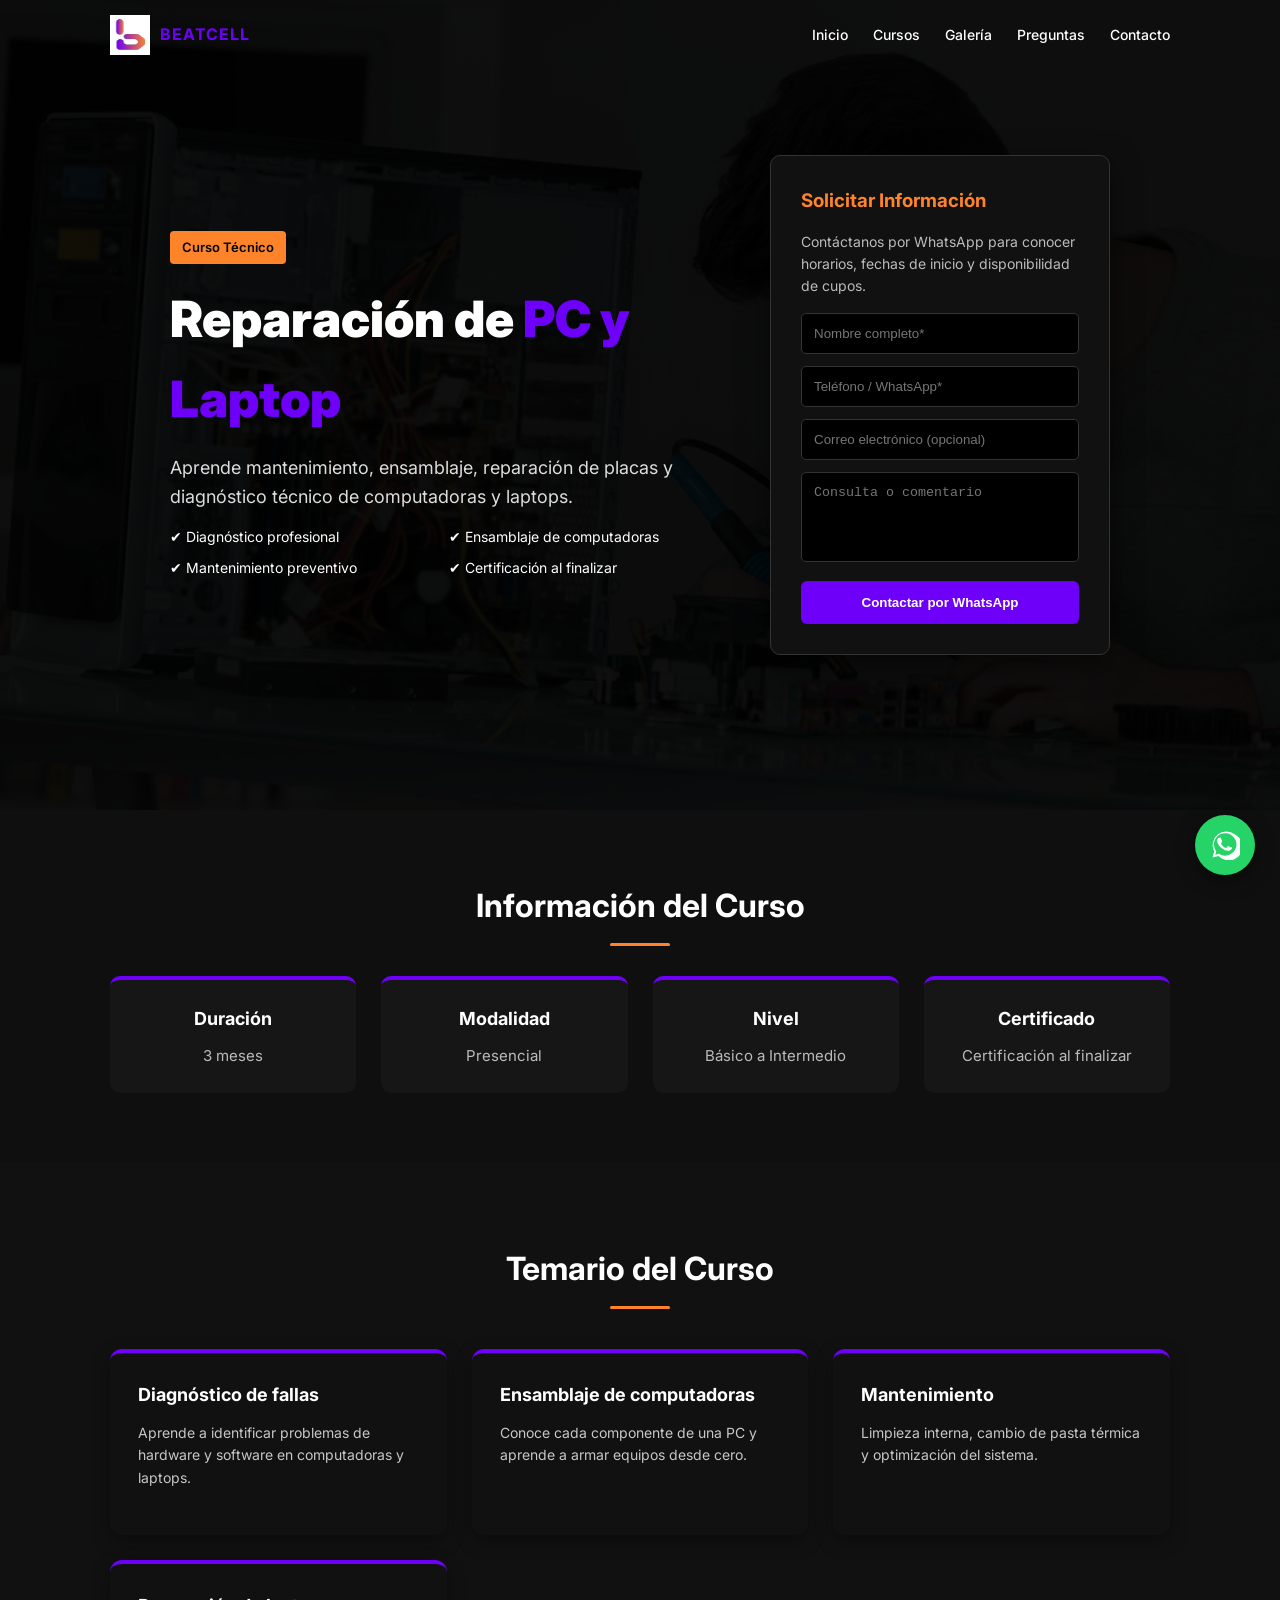
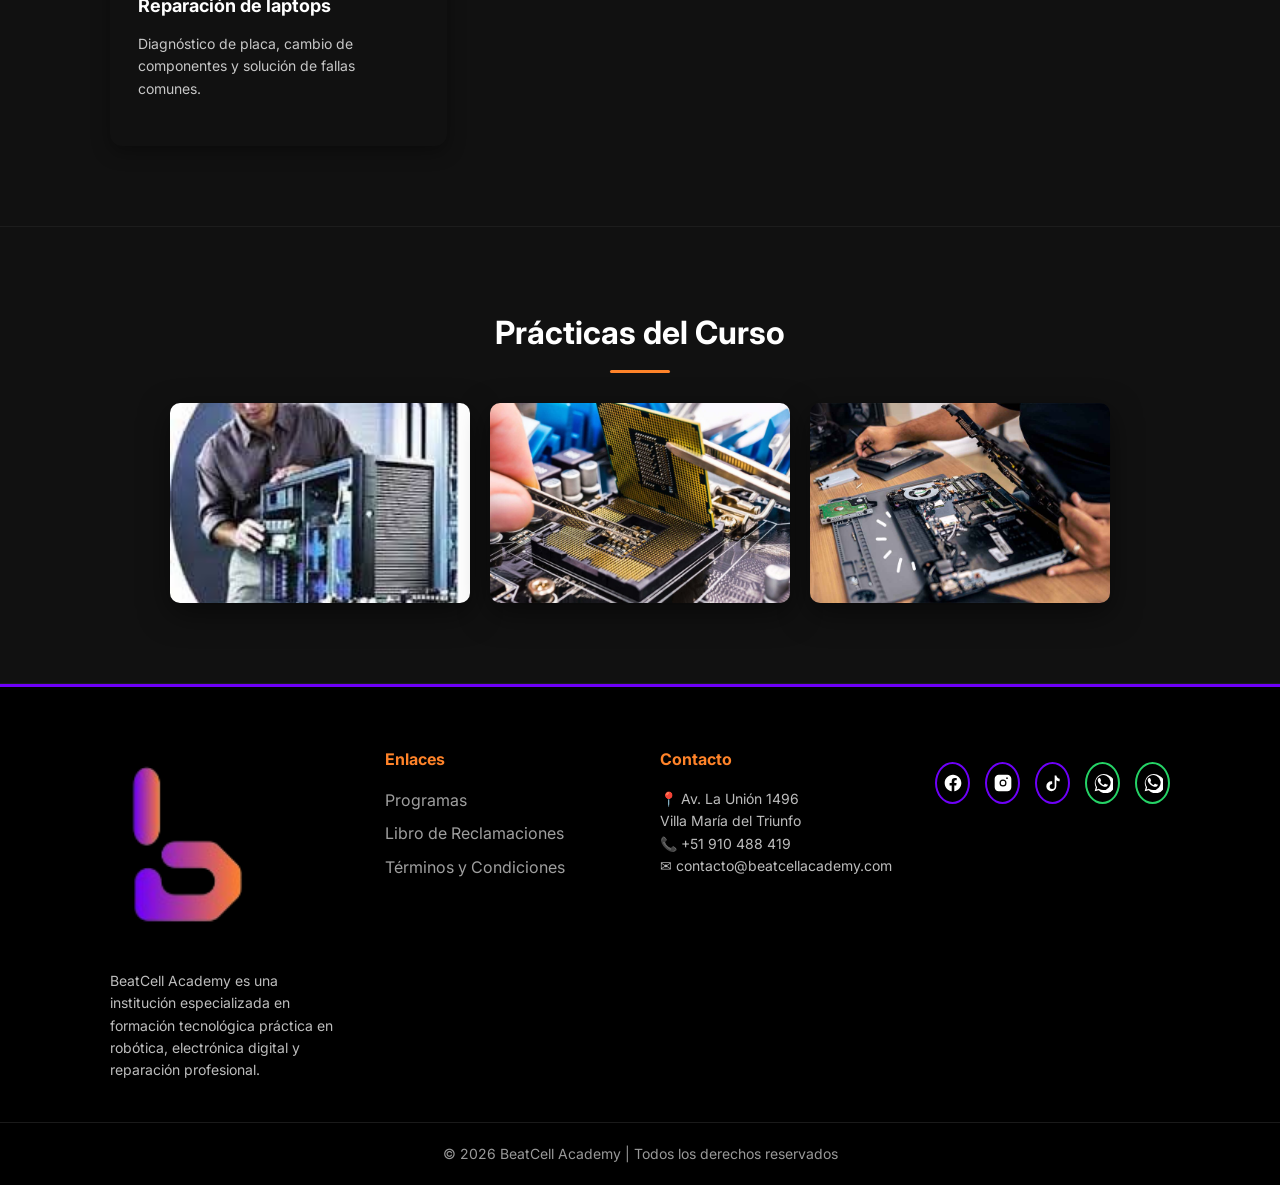
<file: cursos/pc.html>
<!DOCTYPE html>
<html lang="es">

<head>

    <meta charset="UTF-8">
    <meta name="viewport" content="width=device-width, initial-scale=1.0">

    <title>Curso Reparación de PC y Laptop | BeatCell</title>

    <link rel="stylesheet" href="../css/styles.css">
    <link rel="icon" type="image/png" href="../img/logo.png">
    <link rel="preconnect" href="https://fonts.googleapis.com">
    <link rel="preconnect" href="https://fonts.gstatic.com" crossorigin>
    <link rel="stylesheet" href="https://unpkg.com/aos@2.3.1/dist/aos.css">
    <link href="https://fonts.googleapis.com/css2?family=Inter:wght@300;400;500;600;700;900&display=swap"
        rel="stylesheet">

</head>

<body>

    <header class="topbar">

        <div class="container topbar-content">

            <a href="../index.html" class="logo">
                <img src="../img/logo-white.png" alt="Beatcell">
                <span>BEATCELL</span>
            </a>

            <nav class="menu">

                <a href="../index.html#inicio">Inicio</a>
                <a href="../index.html#cursos">Cursos</a>
                <a href="../index.html#galeria">Galería</a>
                <a href="../index.html#faq">Preguntas</a>
                <a href="../index.html#contacto">Contacto</a>

            </nav>

        </div>

    </header>


    <section class="hero" id="hero-pc">

        <div class="container hero-content">

            <div class="hero-text" data-aos="fade-right">

                <span class="badge">Curso Técnico</span>

                <h1 class="hero-title">
                    Reparación de <span>PC y Laptop</span>
                </h1>

                <p class="subtitulo">
                    Aprende mantenimiento, ensamblaje, reparación de placas y diagnóstico
                    técnico de computadoras y laptops.
                </p>

                <ul class="beneficios">
                    <li>✔ Diagnóstico profesional</li>
                    <li>✔ Ensamblaje de computadoras</li>
                    <li>✔ Mantenimiento preventivo</li>
                    <li>✔ Certificación al finalizar</li>
                </ul>

            </div>

            <!-- FORMULARIO -->

            <div class="formulario" data-aos="fade-left">

                <h3>Solicitar Información</h3>

                <p style="margin-bottom:15px; color:#bbb; font-size:14px;">
                    Contáctanos por WhatsApp para conocer horarios,
                    fechas de inicio y disponibilidad de cupos.
                </p>

                <form id="formCurso">

                    <input type="text" id="nombre" placeholder="Nombre completo*" required>

                    <input type="tel" id="telefono" placeholder="Teléfono / WhatsApp*" pattern="[0-9]{9}" maxlength="9"
                        required>

                    <input type="email" id="email" placeholder="Correo electrónico (opcional)">

                    <textarea id="mensaje" placeholder="Consulta o comentario"></textarea>

                    <button type="submit">
                        Contactar por WhatsApp
                    </button>

                </form>

            </div>

        </div>

    </section>

    <section class="curso-info">

        <div class="container">

            <h2 class="center">Información del Curso</h2>

            <div class="curso-info-grid">

                <div class="info-box" data-aos="fade-up">
                    <h4>Duración</h4>
                    <p>3 meses</p>
                </div>

                <div class="info-box" data-aos="fade-up" data-aos-delay="100">
                    <h4>Modalidad</h4>
                    <p>Presencial</p>
                </div>

                <div class="info-box" data-aos="fade-up" data-aos-delay="200">
                    <h4>Nivel</h4>
                    <p>Básico a Intermedio</p>
                </div>

                <div class="info-box" data-aos="fade-up" data-aos-delay="300">
                    <h4>Certificado</h4>
                    <p>Certificación al finalizar</p>
                </div>

            </div>

        </div>

    </section>



    <!-- ======================
TEMARIO
====================== -->

    <section class="section dark">

        <div class="container">

            <h2 class="center" data-aos="fade-up">Temario del Curso</h2>

            <div class="cards">

                <div class="card" data-aos="fade-up">
                    <h3>Diagnóstico de fallas</h3>
                    <p>
                        Aprende a identificar problemas de hardware y software
                        en computadoras y laptops.
                    </p>
                </div>

                <div class="card" data-aos="fade-up" data-aos-delay="100">
                    <h3>Ensamblaje de computadoras</h3>
                    <p>
                        Conoce cada componente de una PC y aprende a armar
                        equipos desde cero.
                    </p>
                </div>

                <div class="card" data-aos="fade-up" data-aos-delay="200">
                    <h3>Mantenimiento</h3>
                    <p>
                        Limpieza interna, cambio de pasta térmica
                        y optimización del sistema.
                    </p>
                </div>

                <div class="card" data-aos="fade-up" data-aos-delay="300">
                    <h3>Reparación de laptops</h3>
                    <p>
                        Diagnóstico de placa, cambio de componentes
                        y solución de fallas comunes.
                    </p>
                </div>

            </div>
        </div>
    </section>

    <section class="section dark" id="galeria">
        <div class="container center">
            <h2 class="center" data-aos="fade-up">Prácticas del Curso</h2>
            <div class="gallery" data-aos="zoom-in">
                <img src="../img/pc1.jpg" alt="Imagen 1" data-aos="zoom-in" data-aos-delay="100">
                <img src="../img/pc2.png" alt="Imagen 2" data-aos="zoom-in" data-aos-delay="200">
                <img src="../img/pc3.png" alt="Imagen 3" data-aos="zoom-in" data-aos-delay="300">
            </div>
        </div>
    </section>

    <div id="lightbox" class="lightbox">
        <span class="close">&times;</span>
        <img id="lightbox-img" class="lightbox-content">
    </div>

    <footer class="footer" data-aos="fade-up">
        <div class="container footer-content">

            <div class="footer-col">
                <img src="../img/logo-black.png" alt="BeatCell Academy" class="footer-logo">
                <p>
                    BeatCell Academy es una institución especializada en formación tecnológica práctica en robótica,
                    electrónica digital y reparación profesional.
                </p>
            </div>

            <div class="footer-col">
                <h4>Enlaces</h4>
                <ul>
                    <li><a href="../index.html#programas">Programas</a></li>
                    <li><a href="../libro-reclamaciones.html">Libro de Reclamaciones</a></li>
                    <li><a href="../terminos.html">Términos y Condiciones</a></li>
                </ul>
            </div>

            <div class="footer-col">
                <h4>Contacto</h4>
                <p>📍 Av. La Unión 1496<br>Villa María del Triunfo</p>
                <p>📞 +51 910 488 419</p>
                <p>✉ contacto@beatcellacademy.com</p>
            </div>
            <div class="social">

                <a href="https://www.facebook.com/profile.php?id=61574682905135" target="_blank" class="social-icon">
                    <svg viewBox="0 0 24 24">
                        <path
                            d="M22 12.07C22 6.5 17.52 2 12 2S2 6.5 2 12.07c0 4.99 3.66 9.13 8.44 9.93v-7.02H7.9v-2.91h2.54V9.8c0-2.5 1.49-3.88 3.77-3.88 1.09 0 2.24.2 2.24.2v2.46h-1.26c-1.24 0-1.63.77-1.63 1.56v1.87h2.77l-.44 2.91h-2.33V22c4.78-.8 8.44-4.94 8.44-9.93z" />
                    </svg>
                </a>

                <a href="https://www.instagram.com/academiasmartcell" target="_blank" class="social-icon">
                    <svg viewBox="0 0 24 24">
                        <path
                            d="M7 2C4.24 2 2 4.24 2 7v10c0 2.76 2.24 5 5 5h10c2.76 0 5-2.24 5-5V7c0-2.76-2.24-5-5-5H7zm5 5.8A4.2 4.2 0 1 1 7.8 12 4.2 4.2 0 0 1 12 7.8zm0 6.9A2.7 2.7 0 1 0 9.3 12 2.7 2.7 0 0 0 12 14.7zM17.8 6.2a1 1 0 1 1-1-1 1 1 0 0 1 1 1z" />
                    </svg>
                </a>

                <a href="https://tiktok.com/@academia.smartcell" target="_blank" class="social-icon">
                    <svg viewBox="0 0 24 24">
                        <path
                            d="M16 3c.4 2.2 2 3.8 4 4v3c-1.5 0-3-.5-4-1.3V16a6 6 0 1 1-6-6c.4 0 .7 0 1 .1v3a3 3 0 1 0 3 3V3h2z" />
                    </svg>
                </a>

                <a href="https://wa.me/51950262596" target="_blank" class="social-icon whatsapp">
                    <svg viewBox="0 0 24 24">
                        <path
                            d="M20 3.5A11 11 0 0 0 3.4 17.2L2 22l4.9-1.3A11 11 0 1 0 20 3.5zm-8 17a9 9 0 0 1-4.6-1.3l-.3-.2-2.9.8.8-2.8-.2-.3A9 9 0 1 1 12 20.5zm4.9-6.6c-.3-.1-1.8-.9-2.1-1-.3-.1-.5-.1-.7.1-.2.3-.8 1-.9 1.2-.2.2-.3.2-.6.1a7.3 7.3 0 0 1-2.2-1.4 8.1 8.1 0 0 1-1.5-1.9c-.2-.3 0-.4.1-.6l.4-.5c.1-.2.2-.3.3-.5.1-.2 0-.4 0-.5 0-.1-.7-1.7-1-2.3-.2-.6-.5-.5-.7-.5h-.6c-.2 0-.5.1-.7.3-.2.2-1 1-1 2.4 0 1.4 1 2.7 1.2 2.9.2.2 2 3 4.9 4.2.7.3 1.2.4 1.6.5.7.2 1.4.2 1.9.1.6-.1 1.8-.7 2.1-1.3.3-.6.3-1.2.2-1.3-.1-.1-.3-.2-.6-.3z" />
                    </svg>
                </a>

                <a href="https://wa.me/51910488419" target="_blank" class="social-icon whatsapp">
                    <svg viewBox="0 0 24 24">
                        <path
                            d="M20 3.5A11 11 0 0 0 3.4 17.2L2 22l4.9-1.3A11 11 0 1 0 20 3.5zm-8 17a9 9 0 0 1-4.6-1.3l-.3-.2-2.9.8.8-2.8-.2-.3A9 9 0 1 1 12 20.5zm4.9-6.6c-.3-.1-1.8-.9-2.1-1-.3-.1-.5-.1-.7.1-.2.3-.8 1-.9 1.2-.2.2-.3.2-.6.1a7.3 7.3 0 0 1-2.2-1.4 8.1 8.1 0 0 1-1.5-1.9c-.2-.3 0-.4.1-.6l.4-.5c.1-.2.2-.3.3-.5.1-.2 0-.4 0-.5 0-.1-.7-1.7-1-2.3-.2-.6-.5-.5-.7-.5h-.6c-.2 0-.5.1-.7.3-.2.2-1 1-1 2.4 0 1.4 1 2.7 1.2 2.9.2.2 2 3 4.9 4.2.7.3 1.2.4 1.6.5.7.2 1.4.2 1.9.1.6-.1 1.8-.7 2.1-1.3.3-.6.3-1.2.2-1.3-.1-.1-.3-.2-.6-.3z" />
                    </svg>
                </a>

            </div>
        </div>
        <div class="footer-bottom">
            © <span id="year"></span> BeatCell Academy | Todos los derechos reservados
        </div>
    </footer>
    <a href="https://wa.me/51910488419" class="whatsapp-float" target="_blank">

        <svg viewBox="0 0 24 24">
            <path
                d="M20 3.5A11 11 0 0 0 3.4 17.2L2 22l4.9-1.3A11 11 0 1 0 20 3.5zm-8 17a9 9 0 0 1-4.6-1.3l-.3-.2-2.9.8.8-2.8-.2-.3A9 9 0 1 1 12 20.5zm4.9-6.6c-.3-.1-1.8-.9-2.1-1-.3-.1-.5-.1-.7.1-.2.3-.8 1-.9 1.2-.2.2-.3.2-.6.1a7.3 7.3 0 0 1-2.2-1.4 8.1 8.1 0 0 1-1.5-1.9c-.2-.3 0-.4.1-.6l.4-.5c.1-.2.2-.3.3-.5.1-.2 0-.4 0-.5 0-.1-.7-1.7-1-2.3-.2-.6-.5-.5-.7-.5h-.6c-.2 0-.5.1-.7.3-.2.2-1 1-1 2.4 0 1.4 1 2.7 1.2 2.9.2.2 2 3 4.9 4.2.7.3 1.2.4 1.6.5.7.2 1.4.2 1.9.1.6-.1 1.8-.7 2.1-1.3.3-.6.3-1.2.2-1.3-.1-.1-.3-.2-.6-.3z" />
        </svg>

    </a>
    <script>

        document.getElementById("formCurso").addEventListener("submit", function (e) {

            e.preventDefault();

            let nombre = document.getElementById("nombre").value;
            let telefono = document.getElementById("telefono").value;
            let email = document.getElementById("email").value;
            let mensaje = document.getElementById("mensaje").value;

            let texto = `Hola, estoy interesado en el curso de Reparación de PC y Laptop.

Nombre: ${nombre}
Teléfono: ${telefono}
Email: ${email}

Consulta:
${mensaje}`;

            let url = "https://wa.me/51999999999?text=" + encodeURIComponent(texto);

            window.open(url, "_blank");

        });

    </script>
    <script>

        const galleryImages = document.querySelectorAll(".gallery img");
        const lightbox = document.getElementById("lightbox");
        const lightboxImg = document.getElementById("lightbox-img");
        const closeBtn = document.querySelector(".close");

        galleryImages.forEach(img => {
            img.addEventListener("click", () => {
                lightbox.style.display = "flex";
                lightboxImg.src = img.src;
            });
        });

        closeBtn.onclick = () => {
            lightbox.style.display = "none";
        }

        lightbox.onclick = (e) => {
            if (e.target !== lightboxImg) {
                lightbox.style.display = "none";
            }
        }
    </script>
    <script src="https://unpkg.com/aos@2.3.1/dist/aos.js"></script>

    <script>
        AOS.init({
            duration: 1000,
            easing: 'ease-in-out',
            once: true
        });
    </script>
    <script>
        document.getElementById("year").textContent = new Date().getFullYear();
    </script>
</body>

</html>
</file>
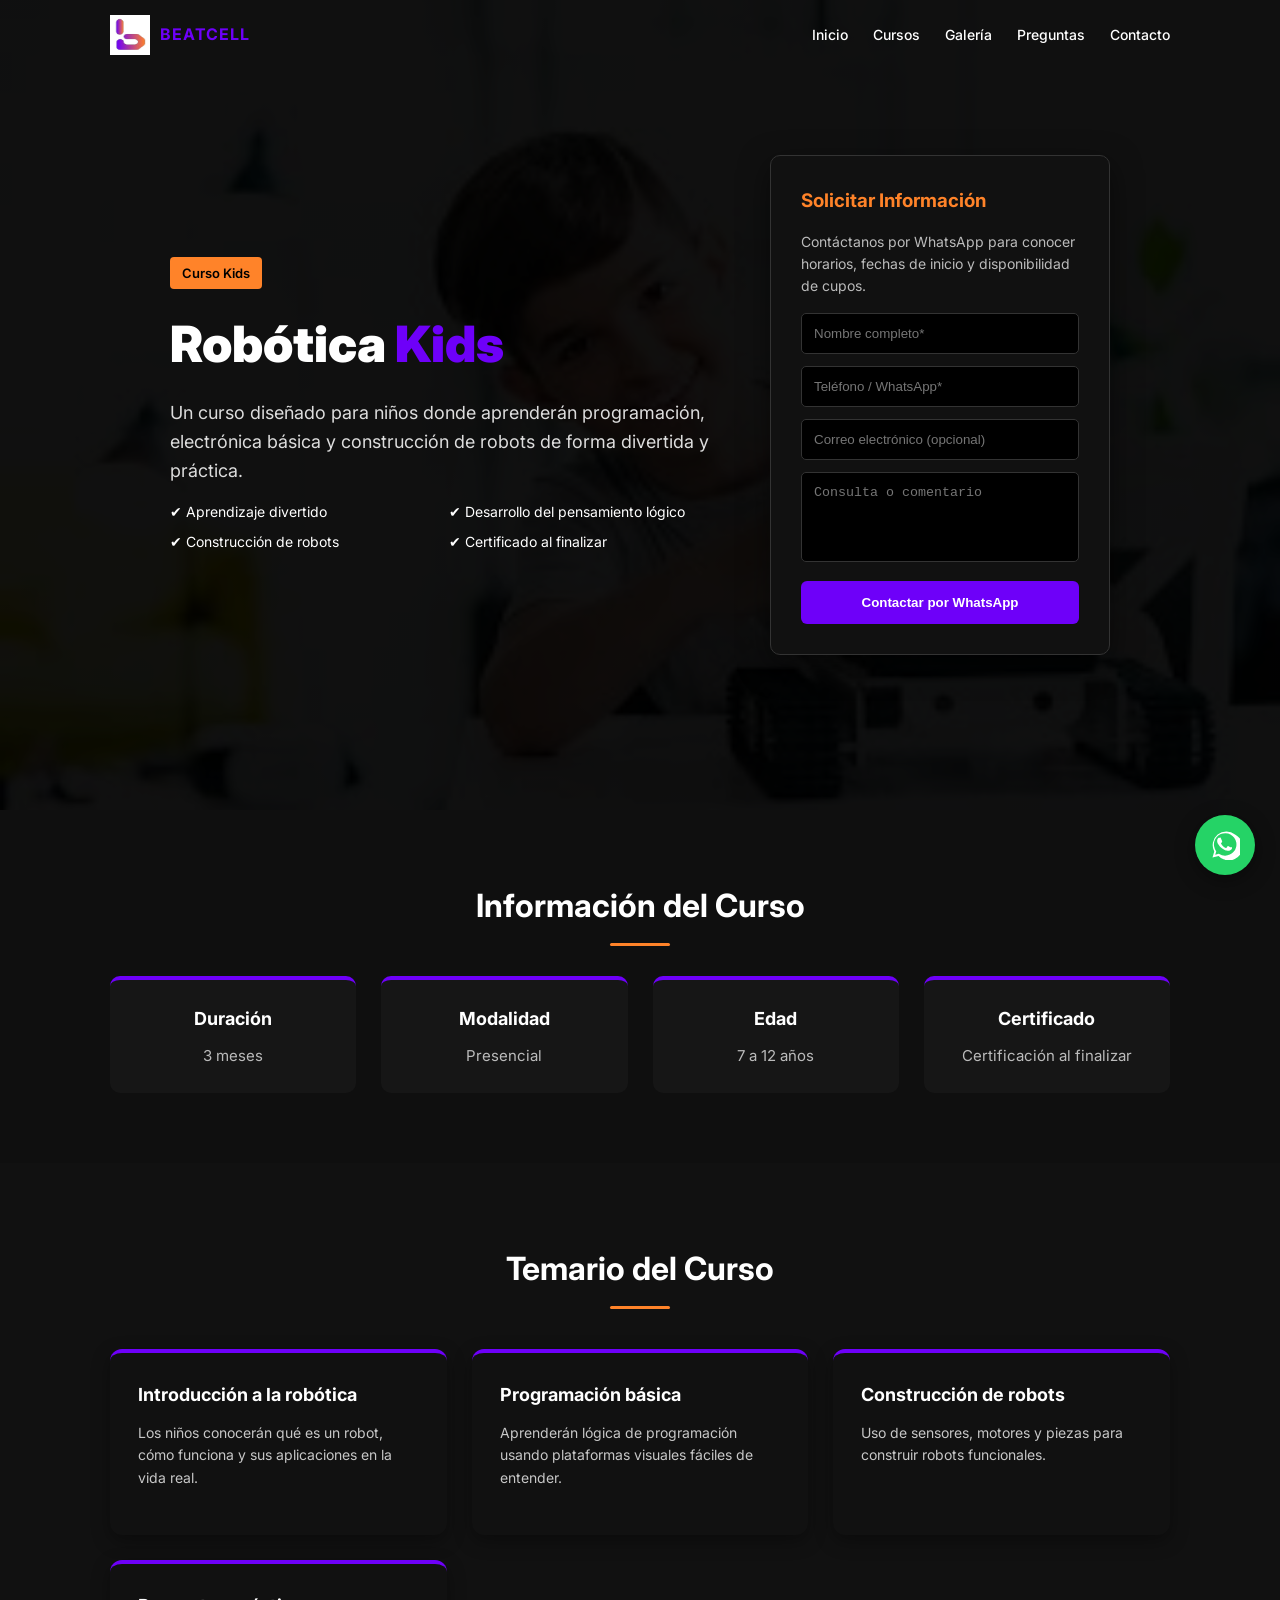
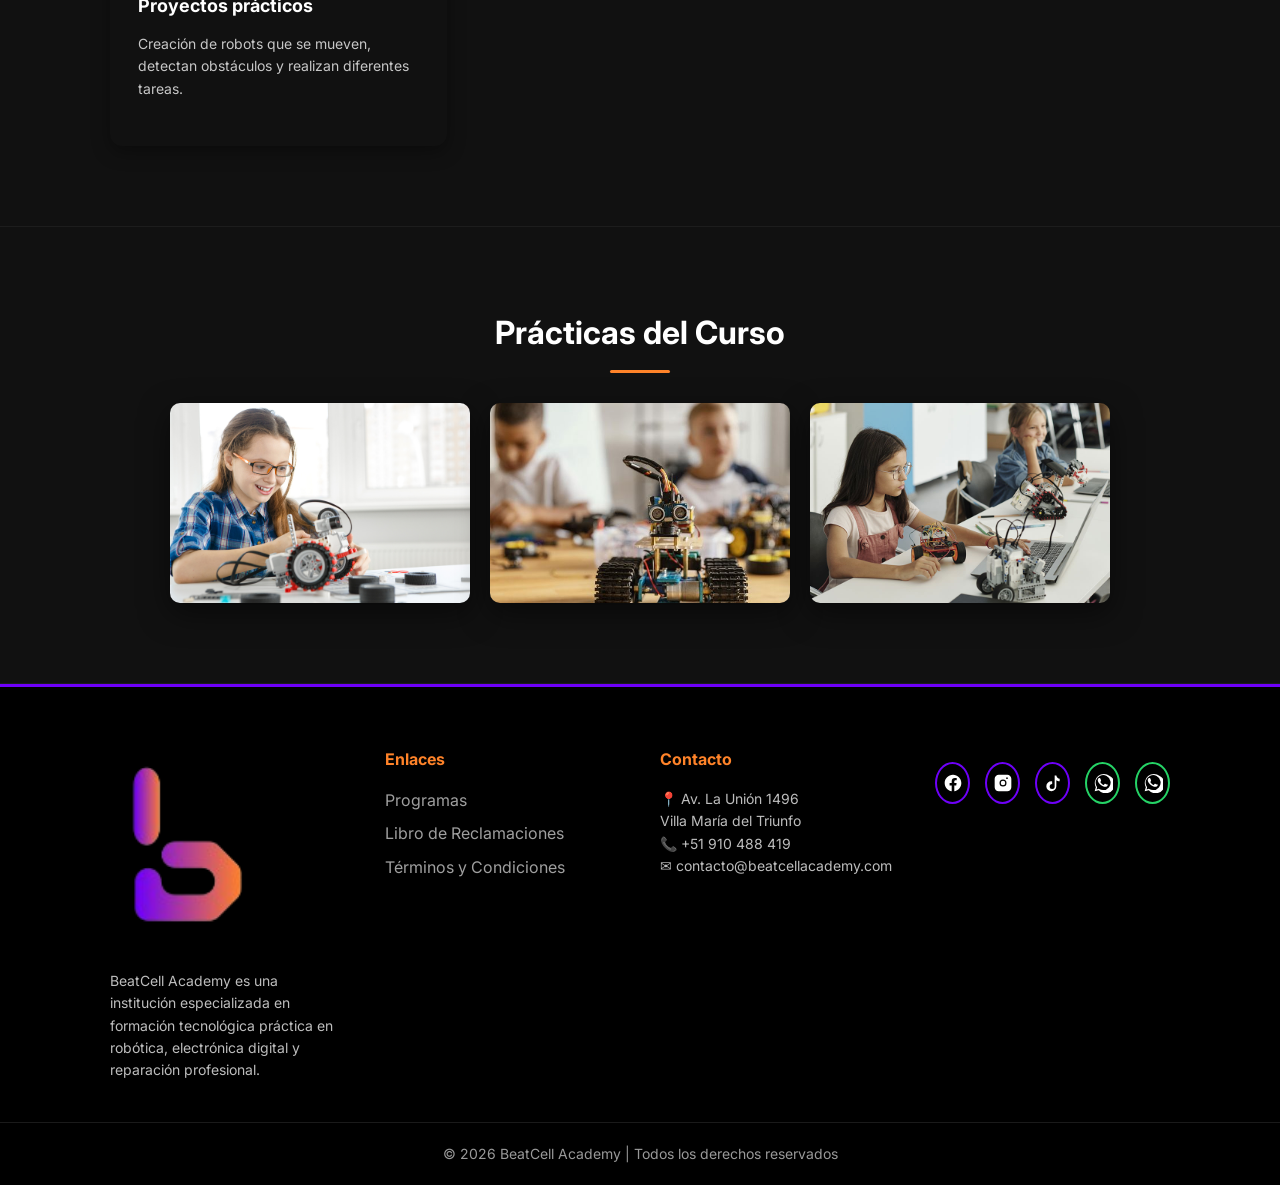
<file: cursos/robotica-kids.html>
<!DOCTYPE html>
<html lang="es">

<head>

    <meta charset="UTF-8">
    <meta name="viewport" content="width=device-width, initial-scale=1.0">

    <title>Curso Robótica Kids | BeatCell</title>

    <link rel="stylesheet" href="../css/styles.css">
    <link rel="icon" type="image/png" href="../img/logo.png">
    <link rel="preconnect" href="https://fonts.googleapis.com">
    <link rel="preconnect" href="https://fonts.gstatic.com" crossorigin>
    <link rel="stylesheet" href="https://unpkg.com/aos@2.3.1/dist/aos.css">
    <link href="https://fonts.googleapis.com/css2?family=Inter:wght@300;400;500;600;700;900&display=swap"
        rel="stylesheet">

</head>

<body>

    <!-- NAVBAR -->

    <header class="topbar">

        <div class="container topbar-content">

            <a href="../index.html" class="logo">
                <img src="../img/logo-white.png" alt="Beatcell">
                <span>BEATCELL</span>
            </a>

            <nav class="menu">

                <a href="../index.html#inicio">Inicio</a>
                <a href="../index.html#cursos">Cursos</a>
                <a href="../index.html#galeria">Galería</a>
                <a href="../index.html#faq">Preguntas</a>
                <a href="../index.html#contacto">Contacto</a>

            </nav>

        </div>

    </header>


    <!-- HERO CURSO -->

    <section class="hero" id="hero-robotica-kids">

        <div class="container hero-content">

            <div class="hero-text" data-aos="fade-right">

                <span class="badge">Curso Kids</span>

                <h1 class="hero-title">
                    Robótica <span>Kids</span>
                </h1>

                <p class="subtitulo">

                    Un curso diseñado para niños donde aprenderán programación,
                    electrónica básica y construcción de robots de forma divertida
                    y práctica.

                </p>

                <ul class="beneficios">

                    <li>✔ Aprendizaje divertido</li>
                    <li>✔ Desarrollo del pensamiento lógico</li>
                    <li>✔ Construcción de robots</li>
                    <li>✔ Certificado al finalizar</li>

                </ul>

            </div>


            <!-- FORMULARIO -->

            <div class="formulario" data-aos="fade-left">

                <h3>Solicitar Información</h3>

                <p style="margin-bottom:15px; color:#bbb; font-size:14px;">
                    Contáctanos por WhatsApp para conocer horarios,
                    fechas de inicio y disponibilidad de cupos.
                </p>

                <form id="formCurso">

                    <input type="text" id="nombre" placeholder="Nombre completo*" required>

                    <input type="tel" id="telefono" placeholder="Teléfono / WhatsApp*" pattern="[0-9]{9}" maxlength="9"
                        required>

                    <input type="email" id="email" placeholder="Correo electrónico (opcional)">

                    <textarea id="mensaje" placeholder="Consulta o comentario"></textarea>

                    <button type="submit">
                        Contactar por WhatsApp
                    </button>

                </form>

            </div>

        </div>

    </section>



    <!-- INFORMACIÓN DEL CURSO -->

    <section class="curso-info">

        <div class="container">

            <h2 class="center">Información del Curso</h2>

            <div class="curso-info-grid">

                <div class="info-box" data-aos="fade-up">
                    <h4>Duración</h4>
                    <p>3 meses</p>
                </div>

                <div class="info-box" data-aos="fade-up" data-aos-delay="100">
                    <h4>Modalidad</h4>
                    <p>Presencial</p>
                </div>

                <div class="info-box" data-aos="fade-up" data-aos-delay="200">
                    <h4>Edad</h4>
                    <p>7 a 12 años</p>
                </div>

                <div class="info-box" data-aos="fade-up" data-aos-delay="300">
                    <h4>Certificado</h4>
                    <p>Certificación al finalizar</p>
                </div>

            </div>

        </div>

    </section>



    <!-- TEMARIO -->

    <section class="section dark">

        <div class="container">

            <h2 class="center" data-aos="fade-up">Temario del Curso</h2>

            <div class="cards">

                <div class="card" data-aos="fade-up">

                    <h3>Introducción a la robótica</h3>

                    <p>
                        Los niños conocerán qué es un robot, cómo funciona
                        y sus aplicaciones en la vida real.
                    </p>

                </div>


                <div class="card" data-aos="fade-up">

                    <h3>Programación básica</h3>

                    <p>
                        Aprenderán lógica de programación usando
                        plataformas visuales fáciles de entender.
                    </p>

                </div>

                <div class="card" data-aos="fade-up">

                    <h3>Construcción de robots</h3>

                    <p>
                        Uso de sensores, motores y piezas para
                        construir robots funcionales.
                    </p>

                </div>

                <div class="card" data-aos="fade-up">

                    <h3>Proyectos prácticos</h3>

                    <p>
                        Creación de robots que se mueven, detectan
                        obstáculos y realizan diferentes tareas.
                    </p>

                </div>

            </div>

        </div>

    </section>



    <!-- GALERÍA -->

    <section class="section dark" id="galeria">

        <div class="container center">

            <h2 class="center" data-aos="fade-up">Prácticas del Curso</h2>

            <div class="gallery">

                <img src="../img/kids1.jpg" alt="Robótica Kids" data-aos="zoom-in" data-aos-delay="100">
                <img src="../img/kids2.jpg" alt="Robótica Kids" data-aos="zoom-in" data-aos-delay="200">
                <img src="../img/kids3.jpg" alt="Robótica Kids" data-aos="zoom-in" data-aos-delay="300">

            </div>

        </div>

    </section>

    <div id="lightbox" class="lightbox">
        <span class="close">&times;</span>
        <img id="lightbox-img" class="lightbox-content">
    </div>



    <!-- FOOTER -->

    <footer class="footer">
        <div class="container footer-content">

            <div class="footer-col">
                <img src="../img/logo-black.png" alt="BeatCell Academy" class="footer-logo">
                <p>
                    BeatCell Academy es una institución especializada en formación tecnológica práctica en robótica,
                    electrónica digital y reparación profesional.
                </p>
            </div>

            <div class="footer-col">
                <h4>Enlaces</h4>
                <ul>
                    <li><a href="../index.html#programas">Programas</a></li>
                    <li><a href="../libro-reclamaciones.html">Libro de Reclamaciones</a></li>
                    <li><a href="../terminos.html">Términos y Condiciones</a></li>
                </ul>
            </div>

            <div class="footer-col">
                <h4>Contacto</h4>
                <p>📍 Av. La Unión 1496<br>Villa María del Triunfo</p>
                <p>📞 +51 910 488 419</p>
                <p>✉ contacto@beatcellacademy.com</p>
            </div>
            <div class="social">

                <a href="https://www.facebook.com/profile.php?id=61574682905135" target="_blank" class="social-icon">
                    <svg viewBox="0 0 24 24">
                        <path
                            d="M22 12.07C22 6.5 17.52 2 12 2S2 6.5 2 12.07c0 4.99 3.66 9.13 8.44 9.93v-7.02H7.9v-2.91h2.54V9.8c0-2.5 1.49-3.88 3.77-3.88 1.09 0 2.24.2 2.24.2v2.46h-1.26c-1.24 0-1.63.77-1.63 1.56v1.87h2.77l-.44 2.91h-2.33V22c4.78-.8 8.44-4.94 8.44-9.93z" />
                    </svg>
                </a>

                <a href="https://www.instagram.com/academiasmartcell" target="_blank" class="social-icon">
                    <svg viewBox="0 0 24 24">
                        <path
                            d="M7 2C4.24 2 2 4.24 2 7v10c0 2.76 2.24 5 5 5h10c2.76 0 5-2.24 5-5V7c0-2.76-2.24-5-5-5H7zm5 5.8A4.2 4.2 0 1 1 7.8 12 4.2 4.2 0 0 1 12 7.8zm0 6.9A2.7 2.7 0 1 0 9.3 12 2.7 2.7 0 0 0 12 14.7zM17.8 6.2a1 1 0 1 1-1-1 1 1 0 0 1 1 1z" />
                    </svg>
                </a>

                <a href="https://tiktok.com/@academia.smartcell" target="_blank" class="social-icon">
                    <svg viewBox="0 0 24 24">
                        <path
                            d="M16 3c.4 2.2 2 3.8 4 4v3c-1.5 0-3-.5-4-1.3V16a6 6 0 1 1-6-6c.4 0 .7 0 1 .1v3a3 3 0 1 0 3 3V3h2z" />
                    </svg>
                </a>

                <a href="https://wa.me/51950262596" target="_blank" class="social-icon whatsapp">
                    <svg viewBox="0 0 24 24">
                        <path
                            d="M20 3.5A11 11 0 0 0 3.4 17.2L2 22l4.9-1.3A11 11 0 1 0 20 3.5zm-8 17a9 9 0 0 1-4.6-1.3l-.3-.2-2.9.8.8-2.8-.2-.3A9 9 0 1 1 12 20.5zm4.9-6.6c-.3-.1-1.8-.9-2.1-1-.3-.1-.5-.1-.7.1-.2.3-.8 1-.9 1.2-.2.2-.3.2-.6.1a7.3 7.3 0 0 1-2.2-1.4 8.1 8.1 0 0 1-1.5-1.9c-.2-.3 0-.4.1-.6l.4-.5c.1-.2.2-.3.3-.5.1-.2 0-.4 0-.5 0-.1-.7-1.7-1-2.3-.2-.6-.5-.5-.7-.5h-.6c-.2 0-.5.1-.7.3-.2.2-1 1-1 2.4 0 1.4 1 2.7 1.2 2.9.2.2 2 3 4.9 4.2.7.3 1.2.4 1.6.5.7.2 1.4.2 1.9.1.6-.1 1.8-.7 2.1-1.3.3-.6.3-1.2.2-1.3-.1-.1-.3-.2-.6-.3z" />
                    </svg>
                </a>

                <a href="https://wa.me/51910488419" target="_blank" class="social-icon whatsapp">
                    <svg viewBox="0 0 24 24">
                        <path
                            d="M20 3.5A11 11 0 0 0 3.4 17.2L2 22l4.9-1.3A11 11 0 1 0 20 3.5zm-8 17a9 9 0 0 1-4.6-1.3l-.3-.2-2.9.8.8-2.8-.2-.3A9 9 0 1 1 12 20.5zm4.9-6.6c-.3-.1-1.8-.9-2.1-1-.3-.1-.5-.1-.7.1-.2.3-.8 1-.9 1.2-.2.2-.3.2-.6.1a7.3 7.3 0 0 1-2.2-1.4 8.1 8.1 0 0 1-1.5-1.9c-.2-.3 0-.4.1-.6l.4-.5c.1-.2.2-.3.3-.5.1-.2 0-.4 0-.5 0-.1-.7-1.7-1-2.3-.2-.6-.5-.5-.7-.5h-.6c-.2 0-.5.1-.7.3-.2.2-1 1-1 2.4 0 1.4 1 2.7 1.2 2.9.2.2 2 3 4.9 4.2.7.3 1.2.4 1.6.5.7.2 1.4.2 1.9.1.6-.1 1.8-.7 2.1-1.3.3-.6.3-1.2.2-1.3-.1-.1-.3-.2-.6-.3z" />
                    </svg>
                </a>

            </div>
        </div>
        <div class="footer-bottom">
            © <span id="year"></span> BeatCell Academy | Todos los derechos reservados
        </div>
    </footer>



    <a href="https://wa.me/51910488419" class="whatsapp-float" target="_blank">

        <svg viewBox="0 0 24 24">
            <path
                d="M20 3.5A11 11 0 0 0 3.4 17.2L2 22l4.9-1.3A11 11 0 1 0 20 3.5zm-8 17a9 9 0 0 1-4.6-1.3l-.3-.2-2.9.8.8-2.8-.2-.3A9 9 0 1 1 12 20.5zm4.9-6.6c-.3-.1-1.8-.9-2.1-1-.3-.1-.5-.1-.7.1-.2.3-.8 1-.9 1.2-.2.2-.3.2-.6.1a7.3 7.3 0 0 1-2.2-1.4 8.1 8.1 0 0 1-1.5-1.9c-.2-.3 0-.4.1-.6l.4-.5c.1-.2.2-.3.3-.5.1-.2 0-.4 0-.5 0-.1-.7-1.7-1-2.3-.2-.6-.5-.5-.7-.5h-.6c-.2 0-.5.1-.7.3-.2.2-1 1-1 2.4 0 1.4 1 2.7 1.2 2.9.2.2 2 3 4.9 4.2.7.3 1.2.4 1.6.5.7.2 1.4.2 1.9.1.6-.1 1.8-.7 2.1-1.3.3-.6.3-1.2.2-1.3-.1-.1-.3-.2-.6-.3z" />
        </svg>

    </a>



    <script>

        document.getElementById("formCurso").addEventListener("submit", function (e) {

            e.preventDefault();

            let nombre = document.getElementById("nombre").value;
            let telefono = document.getElementById("telefono").value;
            let email = document.getElementById("email").value;
            let mensaje = document.getElementById("mensaje").value;

            let texto = `Hola, estoy interesado en el curso de Robótica Kids.

Nombre: ${nombre}
Teléfono: ${telefono}
Email: ${email}

Consulta:
${mensaje}`;

            let url = "https://wa.me/51999999999?text=" + encodeURIComponent(texto);

            window.open(url, "_blank");

        });

    </script>



    <script>

        const galleryImages = document.querySelectorAll(".gallery img");
        const lightbox = document.getElementById("lightbox");
        const lightboxImg = document.getElementById("lightbox-img");
        const closeBtn = document.querySelector(".close");

        galleryImages.forEach(img => {
            img.addEventListener("click", () => {
                lightbox.style.display = "flex";
                lightboxImg.src = img.src;
            });
        });

        closeBtn.onclick = () => {
            lightbox.style.display = "none";
        }

        lightbox.onclick = (e) => {
            if (e.target !== lightboxImg) {
                lightbox.style.display = "none";
            }
        }

    </script>
    <script>
        document.getElementById("year").textContent = new Date().getFullYear();
    </script>
    <script src="https://unpkg.com/aos@2.3.1/dist/aos.js"></script>
    <script> AOS.init({ duration: 1000, once: true }); </script>
</body>

</html>
</file>
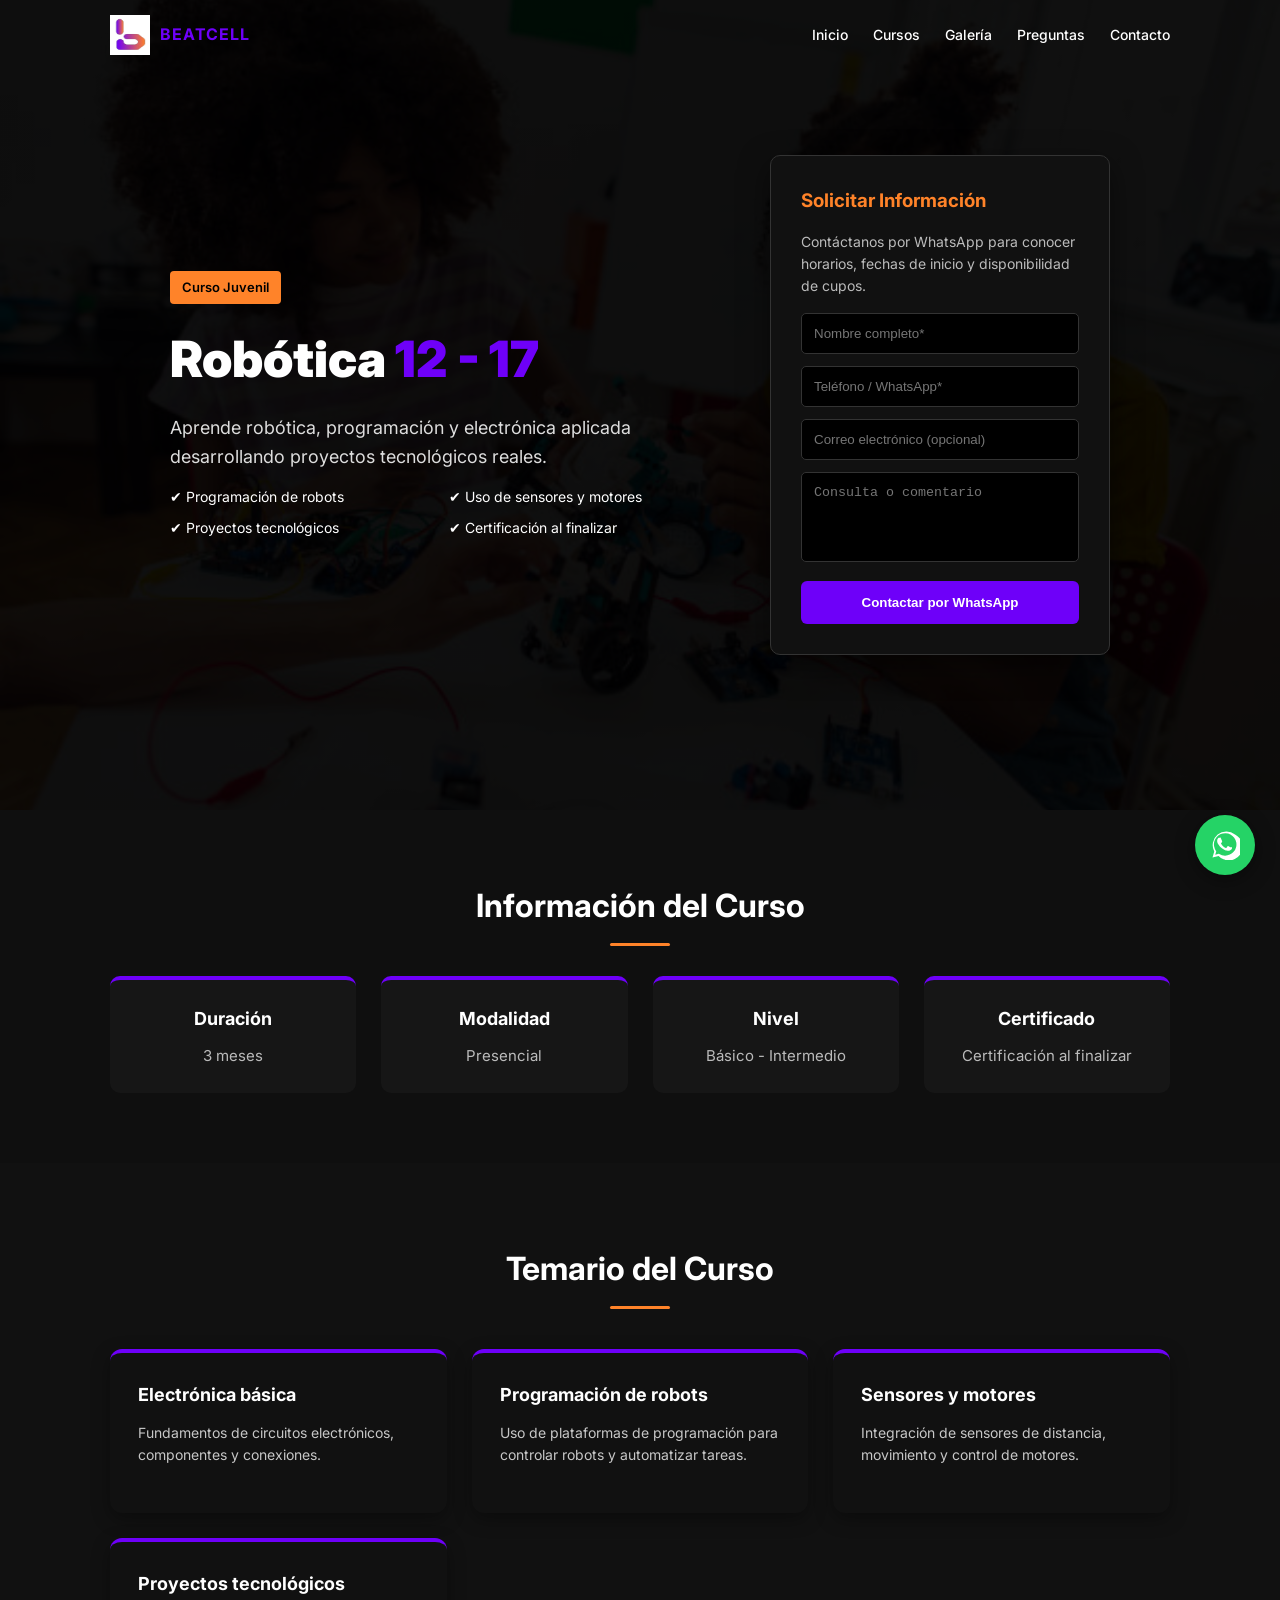
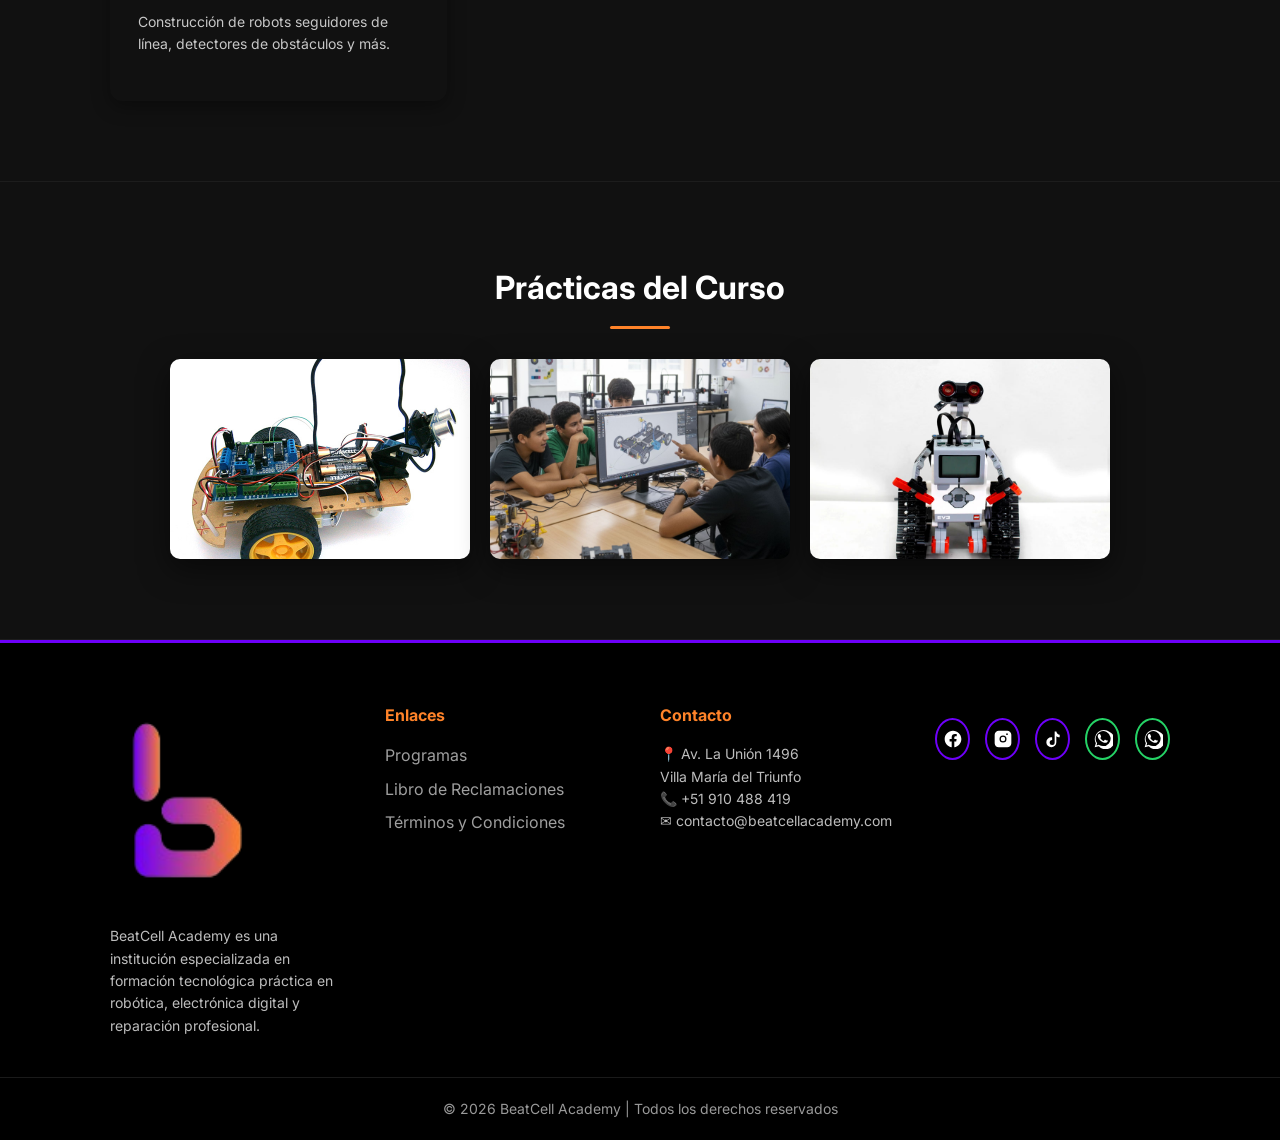
<file: cursos/robotica.html>
<!DOCTYPE html>
<html lang="es">

<head>

    <meta charset="UTF-8">
    <meta name="viewport" content="width=device-width, initial-scale=1.0">

    <title>Curso Robótica 12-17 | BeatCell</title>

    <link rel="stylesheet" href="../css/styles.css">
    <link rel="icon" type="image/png" href="../img/logo.png">
    <link rel="preconnect" href="https://fonts.googleapis.com">
    <link rel="preconnect" href="https://fonts.gstatic.com" crossorigin>
    <link rel="stylesheet" href="https://unpkg.com/aos@2.3.1/dist/aos.css">

    <link href="https://fonts.googleapis.com/css2?family=Inter:wght@300;400;500;600;700;900&display=swap"
        rel="stylesheet">

</head>

<body>

    <!-- NAVBAR -->

    <header class="topbar">

        <div class="container topbar-content">

            <a href="../index.html" class="logo">
                <img src="../img/logo-white.png" alt="Beatcell">
                <span>BEATCELL</span>
            </a>

            <nav class="menu">

                <a href="../index.html#inicio">Inicio</a>
                <a href="../index.html#cursos">Cursos</a>
                <a href="../index.html#galeria">Galería</a>
                <a href="../index.html#faq">Preguntas</a>
                <a href="../index.html#contacto">Contacto</a>

            </nav>

        </div>

    </header>


    <!-- HERO -->

    <section class="hero" id="hero-robotica">

        <div class="container hero-content">

            <div class="hero-text" data-aos="fade-right">

                <span class="badge">Curso Juvenil</span>

                <h1 class="hero-title">
                    Robótica <span>12 - 17</span>
                </h1>

                <p class="subtitulo">

                    Aprende robótica, programación y electrónica aplicada
                    desarrollando proyectos tecnológicos reales.

                </p>

                <ul class="beneficios">

                    <li>✔ Programación de robots</li>
                    <li>✔ Uso de sensores y motores</li>
                    <li>✔ Proyectos tecnológicos</li>
                    <li>✔ Certificación al finalizar</li>

                </ul>

            </div>


            <!-- FORMULARIO -->

            <div class="formulario" data-aos="fade-left">

                <h3>Solicitar Información</h3>

                <p style="margin-bottom:15px;color:#bbb;font-size:14px;">
                    Contáctanos por WhatsApp para conocer horarios,
                    fechas de inicio y disponibilidad de cupos.
                </p>

                <form id="formCurso">

                    <input type="text" id="nombre" placeholder="Nombre completo*" required>

                    <input type="tel" id="telefono" placeholder="Teléfono / WhatsApp*" pattern="[0-9]{9}" maxlength="9"
                        required>

                    <input type="email" id="email" placeholder="Correo electrónico (opcional)">

                    <textarea id="mensaje" placeholder="Consulta o comentario"></textarea>

                    <button type="submit">
                        Contactar por WhatsApp
                    </button>

                </form>

            </div>

        </div>

    </section>



    <!-- INFORMACIÓN -->

    <section class="curso-info">

        <div class="container">

            <h2 class="center">Información del Curso</h2>

            <div class="curso-info-grid">

                <div class="info-box" data-aos="fade-up">
                    <h4>Duración</h4>
                    <p>3 meses</p>
                </div>

                <div class="info-box" data-aos="fade-up" data-aos-delay="100">
                    <h4>Modalidad</h4>
                    <p>Presencial</p>
                </div>

                <div class="info-box" data-aos="fade-up" data-aos-delay="200">
                    <h4>Nivel</h4>
                    <p>Básico - Intermedio</p>
                </div>

                <div class="info-box" data-aos="fade-up" data-aos-delay="300">
                    <h4>Certificado</h4>
                    <p>Certificación al finalizar</p>
                </div>

            </div>

        </div>

    </section>



    <!-- TEMARIO -->

    <section class="section dark">

        <div class="container">

            <h2 class="center" data-aos="fade-up">Temario del Curso</h2>

            <div class="cards">

                <div class="card" data-aos="fade-up">

                    <h3>Electrónica básica</h3>

                    <p>
                        Fundamentos de circuitos electrónicos,
                        componentes y conexiones.
                    </p>

                </div>


                <div class="card" data-aos="fade-up" data-aos-delay="100">

                    <h3>Programación de robots</h3>

                    <p>
                        Uso de plataformas de programación
                        para controlar robots y automatizar tareas.
                    </p>

                </div>


                <div class="card" data-aos="fade-up" data-aos-delay="200">

                    <h3>Sensores y motores</h3>

                    <p>
                        Integración de sensores de distancia,
                        movimiento y control de motores.
                    </p>

                </div>


                <div class="card" data-aos="fade-up" data-aos-delay="300">

                    <h3>Proyectos tecnológicos</h3>

                    <p>
                        Construcción de robots seguidores de línea,
                        detectores de obstáculos y más.
                    </p>

                </div>

            </div>

        </div>

    </section>



    <!-- GALERÍA -->

    <section class="section dark" id="galeria">

        <div class="container center">

            <h2 class="center" data-aos="fade-up">Prácticas del Curso</h2>

            <div class="gallery">

                <img src="../img/robotica1.jpg" alt="Robótica" data-aos="zoom-in" data-aos-delay="100">
                <img src="../img/robotica2.jpg" alt="Robótica" data-aos="zoom-in" data-aos-delay="200">
                <img src="../img/robotica3.jpg" alt="Robótica" data-aos="zoom-in" data-aos-delay="300">

            </div>

        </div>

    </section>


    <div id="lightbox" class="lightbox">
        <span class="close">&times;</span>
        <img id="lightbox-img" class="lightbox-content">
    </div>



    <!-- BOTON WHATSAPP -->

    <a href="https://wa.me/51910488419" class="whatsapp-float" target="_blank">

        <svg viewBox="0 0 24 24">
            <path
                d="M20 3.5A11 11 0 0 0 3.4 17.2L2 22l4.9-1.3A11 11 0 1 0 20 3.5zm-8 17a9 9 0 0 1-4.6-1.3l-.3-.2-2.9.8.8-2.8-.2-.3A9 9 0 1 1 12 20.5zm4.9-6.6c-.3-.1-1.8-.9-2.1-1-.3-.1-.5-.1-.7.1-.2.3-.8 1-.9 1.2-.2.2-.3.2-.6.1a7.3 7.3 0 0 1-2.2-1.4 8.1 8.1 0 0 1-1.5-1.9c-.2-.3 0-.4.1-.6l.4-.5c.1-.2.2-.3.3-.5.1-.2 0-.4 0-.5 0-.1-.7-1.7-1-2.3-.2-.6-.5-.5-.7-.5h-.6c-.2 0-.5.1-.7.3-.2.2-1 1-1 2.4 0 1.4 1 2.7 1.2 2.9.2.2 2 3 4.9 4.2.7.3 1.2.4 1.6.5.7.2 1.4.2 1.9.1.6-.1 1.8-.7 2.1-1.3.3-.6.3-1.2.2-1.3-.1-.1-.3-.2-.6-.3z" />
        </svg>

    </a>




    <!-- FORMULARIO -->

    <footer class="footer">
        <div class="container footer-content">

            <div class="footer-col">
                <img src="../img/logo-black.png" alt="BeatCell Academy" class="footer-logo">
                <p>
                    BeatCell Academy es una institución especializada en formación tecnológica práctica en robótica,
                    electrónica digital y reparación profesional.
                </p>
            </div>

            <div class="footer-col">
                <h4>Enlaces</h4>
                <ul>
                    <li><a href="../index.html#programas">Programas</a></li>
                    <li><a href="../libro-reclamaciones.html">Libro de Reclamaciones</a></li>
                    <li><a href="../terminos.html">Términos y Condiciones</a></li>
                </ul>
            </div>

            <div class="footer-col">
                <h4>Contacto</h4>
                <p>📍 Av. La Unión 1496<br>Villa María del Triunfo</p>
                <p>📞 +51 910 488 419</p>
                <p>✉ contacto@beatcellacademy.com</p>
            </div>
            <div class="social">

                <a href="https://www.facebook.com/profile.php?id=61574682905135" target="_blank" class="social-icon">
                    <svg viewBox="0 0 24 24">
                        <path
                            d="M22 12.07C22 6.5 17.52 2 12 2S2 6.5 2 12.07c0 4.99 3.66 9.13 8.44 9.93v-7.02H7.9v-2.91h2.54V9.8c0-2.5 1.49-3.88 3.77-3.88 1.09 0 2.24.2 2.24.2v2.46h-1.26c-1.24 0-1.63.77-1.63 1.56v1.87h2.77l-.44 2.91h-2.33V22c4.78-.8 8.44-4.94 8.44-9.93z" />
                    </svg>
                </a>

                <a href="https://www.instagram.com/academiasmartcell" target="_blank" class="social-icon">
                    <svg viewBox="0 0 24 24">
                        <path
                            d="M7 2C4.24 2 2 4.24 2 7v10c0 2.76 2.24 5 5 5h10c2.76 0 5-2.24 5-5V7c0-2.76-2.24-5-5-5H7zm5 5.8A4.2 4.2 0 1 1 7.8 12 4.2 4.2 0 0 1 12 7.8zm0 6.9A2.7 2.7 0 1 0 9.3 12 2.7 2.7 0 0 0 12 14.7zM17.8 6.2a1 1 0 1 1-1-1 1 1 0 0 1 1 1z" />
                    </svg>
                </a>

                <a href="https://tiktok.com/@academia.smartcell" target="_blank" class="social-icon">
                    <svg viewBox="0 0 24 24">
                        <path
                            d="M16 3c.4 2.2 2 3.8 4 4v3c-1.5 0-3-.5-4-1.3V16a6 6 0 1 1-6-6c.4 0 .7 0 1 .1v3a3 3 0 1 0 3 3V3h2z" />
                    </svg>
                </a>

                <a href="https://wa.me/51950262596" target="_blank" class="social-icon whatsapp">
                    <svg viewBox="0 0 24 24">
                        <path
                            d="M20 3.5A11 11 0 0 0 3.4 17.2L2 22l4.9-1.3A11 11 0 1 0 20 3.5zm-8 17a9 9 0 0 1-4.6-1.3l-.3-.2-2.9.8.8-2.8-.2-.3A9 9 0 1 1 12 20.5zm4.9-6.6c-.3-.1-1.8-.9-2.1-1-.3-.1-.5-.1-.7.1-.2.3-.8 1-.9 1.2-.2.2-.3.2-.6.1a7.3 7.3 0 0 1-2.2-1.4 8.1 8.1 0 0 1-1.5-1.9c-.2-.3 0-.4.1-.6l.4-.5c.1-.2.2-.3.3-.5.1-.2 0-.4 0-.5 0-.1-.7-1.7-1-2.3-.2-.6-.5-.5-.7-.5h-.6c-.2 0-.5.1-.7.3-.2.2-1 1-1 2.4 0 1.4 1 2.7 1.2 2.9.2.2 2 3 4.9 4.2.7.3 1.2.4 1.6.5.7.2 1.4.2 1.9.1.6-.1 1.8-.7 2.1-1.3.3-.6.3-1.2.2-1.3-.1-.1-.3-.2-.6-.3z" />
                    </svg>
                </a>

                <a href="https://wa.me/51910488419" target="_blank" class="social-icon whatsapp">
                    <svg viewBox="0 0 24 24">
                        <path
                            d="M20 3.5A11 11 0 0 0 3.4 17.2L2 22l4.9-1.3A11 11 0 1 0 20 3.5zm-8 17a9 9 0 0 1-4.6-1.3l-.3-.2-2.9.8.8-2.8-.2-.3A9 9 0 1 1 12 20.5zm4.9-6.6c-.3-.1-1.8-.9-2.1-1-.3-.1-.5-.1-.7.1-.2.3-.8 1-.9 1.2-.2.2-.3.2-.6.1a7.3 7.3 0 0 1-2.2-1.4 8.1 8.1 0 0 1-1.5-1.9c-.2-.3 0-.4.1-.6l.4-.5c.1-.2.2-.3.3-.5.1-.2 0-.4 0-.5 0-.1-.7-1.7-1-2.3-.2-.6-.5-.5-.7-.5h-.6c-.2 0-.5.1-.7.3-.2.2-1 1-1 2.4 0 1.4 1 2.7 1.2 2.9.2.2 2 3 4.9 4.2.7.3 1.2.4 1.6.5.7.2 1.4.2 1.9.1.6-.1 1.8-.7 2.1-1.3.3-.6.3-1.2.2-1.3-.1-.1-.3-.2-.6-.3z" />
                    </svg>
                </a>

            </div>
        </div>
        <div class="footer-bottom">
            © <span id="year"></span> BeatCell Academy | Todos los derechos reservados
        </div>
    </footer>
    <script>

        document.getElementById("formCurso").addEventListener("submit", function (e) {

            e.preventDefault();

            let nombre = document.getElementById("nombre").value;
            let telefono = document.getElementById("telefono").value;
            let email = document.getElementById("email").value;
            let mensaje = document.getElementById("mensaje").value;

            let texto = `Hola, estoy interesado en el curso de Robótica.

Nombre: ${nombre}
Teléfono: ${telefono}
Email: ${email}

Consulta:
${mensaje}`;

            let url = "https://wa.me/51910488419?text=" + encodeURIComponent(texto);

            window.open(url, "_blank");

        });

    </script>



    <!-- LIGHTBOX -->

    <script>

        const galleryImages = document.querySelectorAll(".gallery img");
        const lightbox = document.getElementById("lightbox");
        const lightboxImg = document.getElementById("lightbox-img");
        const closeBtn = document.querySelector(".close");

        galleryImages.forEach(img => {
            img.addEventListener("click", () => {
                lightbox.style.display = "flex";
                lightboxImg.src = img.src;
            });
        });

        closeBtn.onclick = () => {
            lightbox.style.display = "none";
        }

        lightbox.onclick = (e) => {
            if (e.target !== lightboxImg) {
                lightbox.style.display = "none";
            }
        }

    </script>
    <script>
        document.getElementById("year").textContent = new Date().getFullYear();
    </script>
    <script src="https://unpkg.com/aos@2.3.1/dist/aos.js"></script>

    <script>
        AOS.init({
            duration: 1000,
            easing: 'ease-in-out',
            once: true
        });
    </script>

</body>


</html>
</file>
<file: css/styles.css>
/* ======================
RESET
====================== */

* {
    margin: 0;
    padding: 0;
    box-sizing: border-box;
}

html {
    scroll-behavior: smooth;
}

body {
    font-family: 'Inter', sans-serif;
    background: #1D1D1B;
    color: #fff;
    line-height: 1.6;
}

/* ======================
VARIABLES
====================== */

:root {
    --morado: #6E00F9;
    --naranja: #FF8329;
    --negro: #1D1D1B;
    --gris: #F3F1F6;
    --blanco: #FFFFFF;
}

/* ======================
CONTENEDOR
====================== */

.container {
    max-width: 1100px;
    margin: auto;
    padding: 0 20px;
}

/* ======================
NAVBAR
====================== */

.topbar {
    position: fixed;
    top: 0;
    left: 0;
    width: 100%;
    padding: 15px 0;
    z-index: 1000;
    transition: .3s;
}

.topbar.scrolled {
    background: rgba(0, 0, 0, .8);
    backdrop-filter: blur(10px);
}

.topbar-content {
    display: flex;
    align-items: center;
}

.logo {
    display: flex;
    align-items: center;
    gap: 10px;
    text-decoration: none;
    color: inherit;
}

.logo:visited {
    color: inherit;
}

.logo img {
    width: 40px;
    height: 40px;
}

.logo span {
    font-weight: 700;
    letter-spacing: 1px;
    color: #6E00F9;
}

.menu {
    margin-left: auto;
    display: flex;
    gap: 25px;
}

.menu a {
    text-decoration: none;
    color: #fff;
    font-weight: 500;
    font-size: 14px;
    transition: .3s;
}

.menu a:hover {
    color: var(--naranja);
}

/* ======================
HERO
====================== */

.hero {
    position: relative;
    padding: 120px 0;
    min-height: 90vh;
    display: flex;
    align-items: center;
    background-size: cover;
    background-position: center;
    background-attachment: fixed;
}

.hero::before {
    content: "";
    position: absolute;
    inset: 0;
    background: rgba(0, 0, 0, .75);
}

.hero-content {
    position: relative;
    z-index: 2;
    display: flex;
    align-items: center;
    justify-content: space-between;
    gap: 50px;
}

.hero-text {
    max-width: 550px;
}

.badge {
    display: inline-block;
    background: var(--naranja);
    color: #000;
    padding: 6px 12px;
    font-size: 13px;
    font-weight: 600;
    border-radius: 4px;
    margin-bottom: 15px;
}

.hero-title {
    font-size: 50px;
    font-weight: 900;
    margin-bottom: 15px;
}

.hero-title span {
    color: var(--morado);
}

.subtitulo {
    font-size: 18px;
    margin-bottom: 15px;
    color: #ddd;
}

.extra {
    font-size: 15px;
    margin-bottom: 20px;
    color: #a8a8a8;
}

.beneficios {
    list-style: none;
    display: grid;
    grid-template-columns: repeat(2, 1fr);
    gap: 8px;
    font-size: 14px;
}

/* ======================
FORMULARIO
====================== */

.formulario {
    background: #111;
    padding: 30px;
    border-radius: 10px;
    width: 340px;
    border: 1px solid #333;
    box-shadow: 0 10px 30px rgba(0, 0, 0, .5);
}

.formulario h3 {
    margin-bottom: 15px;
    color: var(--naranja);
}

.formulario input,
.formulario select,
.formulario textarea {
    width: 100%;
    padding: 12px;
    margin-bottom: 12px;
    border-radius: 5px;
    border: 1px solid #333;
    background: #000;
    color: #fff;
}

.formulario textarea {
    resize: none;
    height: 90px;
}

.formulario button {
    width: 100%;
    padding: 14px;
    background: var(--morado);
    border: none;
    color: #fff;
    font-weight: 600;
    cursor: pointer;
    border-radius: 6px;
    transition: all .3s ease;
}

.formulario button:hover {
    background: var(--naranja);
}

/* ======================
SECCIONES
====================== */

.section {
    padding: 80px 0;
    border-bottom: 1px solid rgba(255, 255, 255, .05);
}

.section.dark {
    background: #111;
}

.center {
    text-align: center;
}

h2 {
    font-size: 32px;
    margin-bottom: 30px;
    font-weight: 700;
}

h2::after {
    content: "";
    width: 60px;
    height: 3px;
    background: var(--naranja);
    display: block;
    margin: 12px auto 0;
    border-radius: 3px;
}

/* ======================
CARDS
====================== */

.cards {
    display: grid;
    grid-template-columns: repeat(auto-fit, minmax(250px, 1fr));
    gap: 25px;
    margin-top: 40px;
}

.card {
    background: #111;
    padding: 28px;
    border-radius: 12px;
    border-top: 4px solid var(--morado);
    transition: .35s;
    box-shadow: 0 6px 18px rgba(0, 0, 0, .35);
}

.card:hover {
    transform: translateY(-8px);
    box-shadow: 0 18px 40px rgba(0, 0, 0, .6);
    border-top-color: var(--naranja);
}

.card h3 {
    margin-bottom: 12px;
    font-size: 18px;
}

.card p {
    font-size: 14px;
    color: #c7c7c7;
    margin-bottom: 18px;
}

.card button {
    background: var(--morado);
    color: #fff;
    border: none;
    padding: 10px 18px;
    border-radius: 6px;
    cursor: pointer;
    transition: .3s;
}

.card button:hover {
    background: var(--naranja);
    transform: scale(1.05);
}

/* ======================
GALERIA
====================== */

.gallery {
    display: flex;
    gap: 20px;
    justify-content: center;
    flex-wrap: wrap;
    margin-top: 30px;
}

.gallery img {
    width: 300px;
    height: 200px;
    object-fit: cover;
    border-radius: 10px;
    cursor: pointer;
    transition: .3s;
    box-shadow: 0 10px 30px rgba(0, 0, 0, .5);
}

.gallery img:hover {
    transform: scale(1.05);
}

/* ======================
LIGHTBOX
====================== */

.lightbox {
    display: none;
    position: fixed;
    z-index: 9999;
    inset: 0;
    background: rgba(0, 0, 0, .9);
    justify-content: center;
    align-items: center;
}

.lightbox-content {
    max-width: 90%;
    max-height: 90%;
    border-radius: 8px;
}

.close {
    position: absolute;
    top: 30px;
    right: 40px;
    font-size: 40px;
    color: white;
    cursor: pointer;
}

/* ======================
FAQ
====================== */

.faq {
    max-width: 800px;
    margin: auto;
    margin-top: 40px;
}

details {
    background: #111;
    padding: 15px;
    border-radius: 6px;
    margin-bottom: 10px;
    cursor: pointer;
}

/* ======================
CURSO INFO
====================== */

.curso-info {
    padding: 70px 0;
    background: #0f0f0f;
}

.curso-info-grid {
    display: grid;
    grid-template-columns: repeat(auto-fit, minmax(200px, 1fr));
    gap: 25px;
    text-align: center;
}

.info-box {
    background: #161616;
    padding: 25px;
    border-radius: 10px;
    border-top: 4px solid var(--morado);
    transition: .3s;
}

.info-box:hover {
    transform: translateY(-5px);
}

.info-box h4 {
    margin-bottom: 10px;
    font-size: 18px;
}

.info-box p {
    color: #bbb;
    font-size: 15px;
}

/* ======================
FOOTER
====================== */

.footer {
    background: #000;
    padding-top: 60px;
    border-top: 3px solid var(--morado);
}

.footer-content {
    display: grid;
    grid-template-columns: repeat(auto-fit, minmax(220px, 1fr));
    gap: 40px;
    padding-bottom: 40px;
}

.footer-logo {
    width: 150px;
    margin-bottom: 15px;
}

.footer-col h4 {
    margin-bottom: 15px;
    color: var(--naranja);
}

.footer-col p {
    font-size: 14px;
    color: #bdbdbd;
}

.footer-col ul {
    list-style: none;
}

.footer-col ul li {
    margin-bottom: 8px;
}

.footer-col ul li a {
    text-decoration: none;
    color: #9f9f9f;
    transition: .3s;
}

.footer-col ul li a:hover {
    color: var(--naranja);
}

/* ======================
SOCIAL
====================== */

.social {
    display: flex;
    gap: 15px;
    margin-top: 15px;
}

.social-icon {
    width: 42px;
    height: 42px;
    display: flex;
    align-items: center;
    justify-content: center;
    border-radius: 50%;
    border: 2px solid var(--morado);
    transition: .3s;
}

.social-icon svg {
    width: 20px;
    fill: white;
}

.social-icon:hover {
    background: var(--morado);
}

.social-icon.whatsapp {
    border-color: #25D366;
}

.social-icon.whatsapp:hover {
    background: #25D366;
}

/* ======================
WHATSAPP FLOAT
====================== */

.whatsapp-float {
    position: fixed;
    bottom: 25px;
    right: 25px;
    width: 60px;
    height: 60px;
    background: #25D366;
    border-radius: 50%;
    display: flex;
    align-items: center;
    justify-content: center;
    box-shadow: 0 5px 20px rgba(0, 0, 0, .4);
    z-index: 1000;
}

.whatsapp-float svg {
    width: 30px;
    fill: white;
}

/* ======================
RESPONSIVE
====================== */

@media(max-width:900px) {

    .hero-content {
        flex-direction: column;
        text-align: center;
    }

    .beneficios {
        grid-template-columns: 1fr;
    }

    .formulario {
        width: 100%;
        max-width: 340px;
    }
}

/* ======================
TECNOLOGÍAS
====================== */

.tech {
    display: flex;
    flex-wrap: wrap;
    gap: 15px;
    justify-content: center;
    margin-top: 30px;
}

.tech span {
    background: #111;
    padding: 12px 18px;
    border-radius: 6px;
    border: 1px solid #333;
    font-size: 14px;
    transition: .3s;
}

.tech span:hover {
    background: var(--morado);
}

/* ======================
BOTON CTA
====================== */

.cta {
    background: var(--morado);
    color: white;
    border: none;
    padding: 16px 28px;
    font-size: 16px;
    font-weight: 600;
    border-radius: 6px;
    cursor: pointer;
    margin-top: 20px;
    transition: .3s;
    box-shadow: 0 8px 20px rgba(0, 0, 0, .4);
}

.cta:hover {
    background: var(--naranja);
    transform: translateY(-3px);
    box-shadow: 0 12px 25px rgba(0, 0, 0, .6);
}

.footer-bottom {
    text-align: center;
    padding: 20px 0;
    border-top: 1px solid rgba(255, 255, 255, .1);
    font-size: 14px;
    color: #999;
}

#hero-inicio {
    background:
        linear-gradient(rgba(0, 0, 0, .8), rgba(0, 0, 0, .8)),
        url("../img/hero-inicio.jpg");

    background-position: center;
    background-size: cover;
    background-repeat: no-repeat;
}

#hero-celulares {
    background:
        linear-gradient(rgba(0, 0, 0, .75), rgba(0, 0, 0, .75)),
        url("../img/bg-celulares.jpg");

    background-size: cover;
    background-position: center;
    background-repeat: no-repeat;
}

#hero-pc {
    background:
        linear-gradient(rgba(0, 0, 0, .75), rgba(0, 0, 0, .75)),
        url("../img/bg-pc.jpg");

    background-size: cover;
    background-position: center;
    background-repeat: no-repeat;
}

#hero-electronica {
    background:
        linear-gradient(rgba(0, 0, 0, .75), rgba(0, 0, 0, .75)),
        url("../img/bg-electronica.png");

    background-size: cover;
    background-position: center;
    background-repeat: no-repeat;
}

#hero-electrodomesticos {
    background:
        linear-gradient(rgba(0, 0, 0, .75), rgba(0, 0, 0, .75)),
        url("../img/bg-electrodomesticos.jpg");

    background-size: cover;
    background-position: center;
    background-repeat: no-repeat;
}

#hero-robotica {
    background:
        linear-gradient(rgba(0, 0, 0, .75), rgba(0, 0, 0, .75)),
        url("../img/bg-robotica.jpg");

    background-size: cover;
    background-position: center;
    background-repeat: no-repeat;
}

#hero-robotica-kids {
    background:
        linear-gradient(rgba(0, 0, 0, .75), rgba(0, 0, 0, .75)),
        url("../img/bg-kids.jpg");

    background-size: cover;
    background-position: center;
    background-repeat: no-repeat;
}

#hero-libro-reclamaciones {
    background:
        linear-gradient(rgba(0, 0, 0, .75), rgba(0, 0, 0, .75)),
        url("../img/bg-libro-reclamaciones.jpg");

    background-size: cover;
    background-position: center;
    background-repeat: no-repeat;
}

#hero-terminos {
    background: linear-gradient(rgba(0, 0, 0, .75), rgba(0, 0, 0, .75)),
        url("../img/bg-terminos.jpg");
    background-size: cover;
    background-position: center;
    background-repeat: no-repeat;
}
</file>
